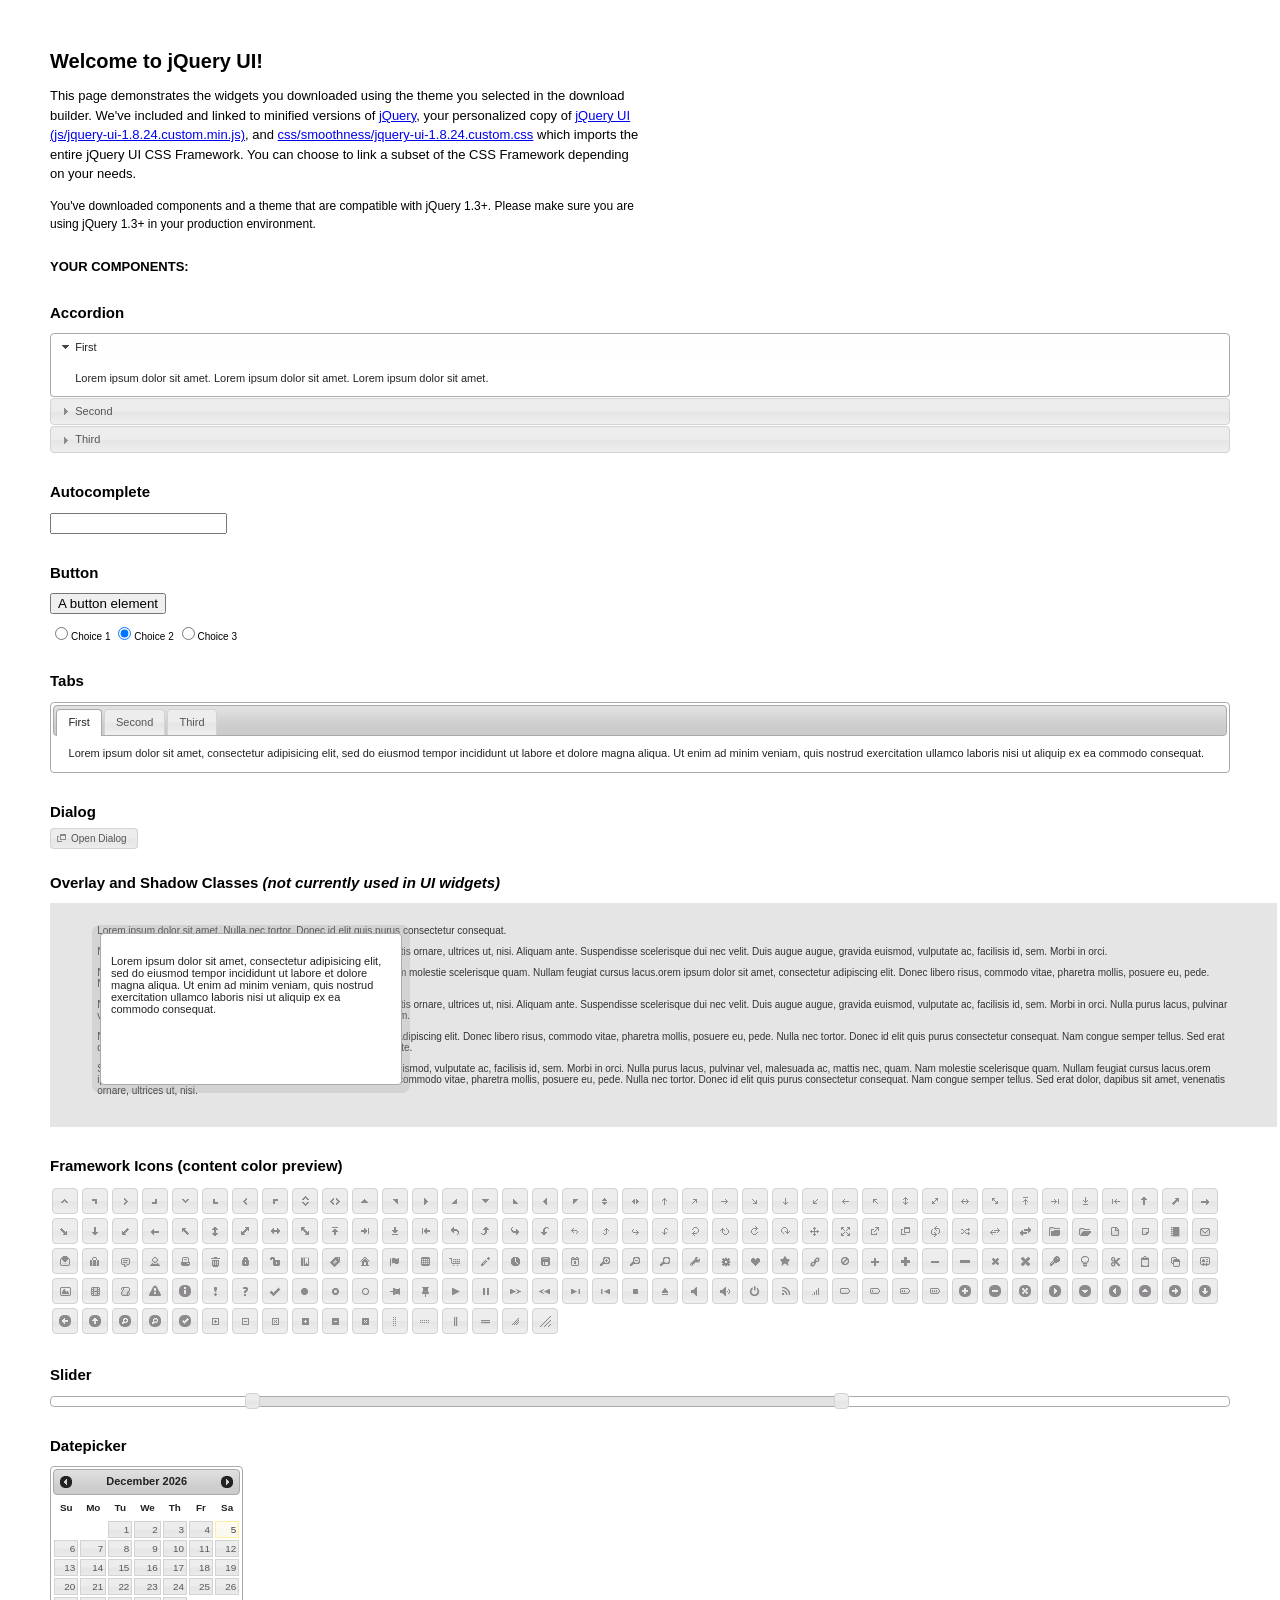
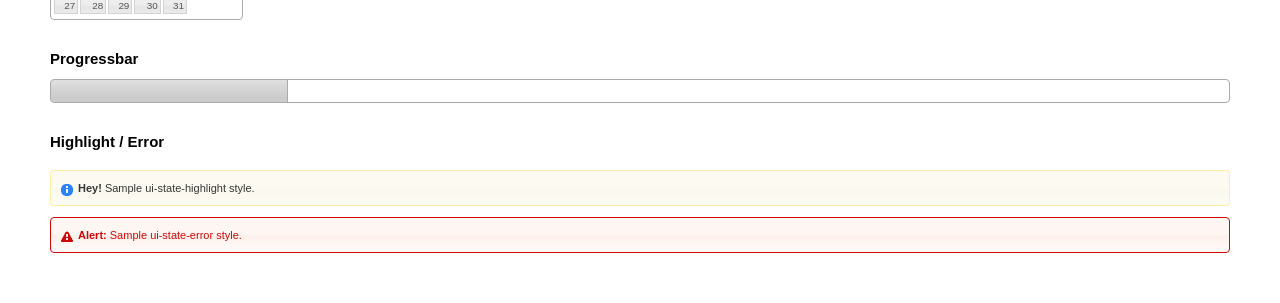
<file: public/libs/jquery-ui-1.8.24/index.html>
<!DOCTYPE html>
<html>
	<head>
		<meta http-equiv="Content-Type" content="text/html; charset=iso-8859-1" />
		<title>jQuery UI Example Page</title>
		<link type="text/css" href="css/smoothness/jquery-ui-1.8.24.custom.css" rel="stylesheet" />
		<script type="text/javascript" src="js/jquery-1.8.2.min.js"></script>
		<script type="text/javascript" src="js/jquery-ui-1.8.24.custom.min.js"></script>
		<script type="text/javascript">
			$(function(){

				// Accordion
				$("#accordion").accordion({ header: "h3" });

				// Tabs
				$('#tabs').tabs();

				// Dialog
				$('#dialog').dialog({
					autoOpen: false,
					width: 600,
					buttons: {
						"Ok": function() {
							$(this).dialog("close");
						},
						"Cancel": function() {
							$(this).dialog("close");
						}
					}
				});

				// Dialog Link
				$('#dialog_link').click(function(){
					$('#dialog').dialog('open');
					return false;
				});

				// Datepicker
				$('#datepicker').datepicker({
					inline: true
				});

				// Slider
				$('#slider').slider({
					range: true,
					values: [17, 67]
				});

				// Progressbar
				$("#progressbar").progressbar({
					value: 20
				});

				//hover states on the static widgets
				$('#dialog_link, ul#icons li').hover(
					function() { $(this).addClass('ui-state-hover'); },
					function() { $(this).removeClass('ui-state-hover'); }
				);

			});
		</script>
		<style type="text/css">
			/*demo page css*/
			body{ font: 62.5% "Trebuchet MS", sans-serif; margin: 50px;}
			.demoHeaders { margin-top: 2em; }
			#dialog_link {padding: .4em 1em .4em 20px;text-decoration: none;position: relative;}
			#dialog_link span.ui-icon {margin: 0 5px 0 0;position: absolute;left: .2em;top: 50%;margin-top: -8px;}
			ul#icons {margin: 0; padding: 0;}
			ul#icons li {margin: 2px; position: relative; padding: 4px 0; cursor: pointer; float: left;  list-style: none;}
			ul#icons span.ui-icon {float: left; margin: 0 4px;}
		</style>
	</head>
	<body>
	<h1>Welcome to jQuery UI!</h1>
	<p style="font-size: 1.3em; line-height: 1.5; margin: 1em 0; width: 50%;">This page demonstrates the widgets you downloaded using the theme you selected in the download builder. We've included and linked to minified versions of <a href="js/jquery-1.8.2.min.js">jQuery</a>, your personalized copy of <a href="js/jquery-ui-1.8.24.custom.min.js">jQuery UI (js/jquery-ui-1.8.24.custom.min.js)</a>, and <a href="css/smoothness/jquery-ui-1.8.24.custom.css">css/smoothness/jquery-ui-1.8.24.custom.css</a> which imports the entire jQuery UI CSS Framework. You can choose to link a subset of the CSS Framework depending on your needs. </p>
	<p style="font-size: 1.2em; line-height: 1.5; margin: 1em 0; width: 50%;">You've downloaded components and a theme that are compatible with jQuery 1.3+. Please make sure you are using jQuery 1.3+ in your production environment.</p>

	<p style="font-weight: bold; margin: 2em 0 1em; font-size: 1.3em;">YOUR COMPONENTS:</p>

		<!-- Accordion -->
		<h2 class="demoHeaders">Accordion</h2>
		<div id="accordion">
			<div>
				<h3><a href="#">First</a></h3>
				<div>Lorem ipsum dolor sit amet. Lorem ipsum dolor sit amet. Lorem ipsum dolor sit amet.</div>
			</div>
			<div>
				<h3><a href="#">Second</a></h3>
				<div>Phasellus mattis tincidunt nibh.</div>
			</div>
			<div>
				<h3><a href="#">Third</a></h3>
				<div>Nam dui erat, auctor a, dignissim quis.</div>
			</div>
		</div>

		<!-- Autocomplete -->
		<h2 class="demoHeaders">Autocomplete</h2>
		<div>
			<input id="autocomplete" style="z-index: 100; position: relative" title="type &quot;a&quot;" />
		</div>

		<!-- Button -->
		<h2 class="demoHeaders">Button</h2>
		<button id="button">A button element</button>
		<form style="margin-top: 1em;">
			<div id="radioset">
				<input type="radio" id="radio1" name="radio" /><label for="radio1">Choice 1</label>
				<input type="radio" id="radio2" name="radio" checked="checked" /><label for="radio2">Choice 2</label>
				<input type="radio" id="radio3" name="radio" /><label for="radio3">Choice 3</label>
			</div>
		</form>


		<!-- Tabs -->
		<h2 class="demoHeaders">Tabs</h2>
		<div id="tabs">
			<ul>
				<li><a href="#tabs-1">First</a></li>
				<li><a href="#tabs-2">Second</a></li>
				<li><a href="#tabs-3">Third</a></li>
			</ul>
			<div id="tabs-1">Lorem ipsum dolor sit amet, consectetur adipisicing elit, sed do eiusmod tempor incididunt ut labore et dolore magna aliqua. Ut enim ad minim veniam, quis nostrud exercitation ullamco laboris nisi ut aliquip ex ea commodo consequat.</div>
			<div id="tabs-2">Phasellus mattis tincidunt nibh. Cras orci urna, blandit id, pretium vel, aliquet ornare, felis. Maecenas scelerisque sem non nisl. Fusce sed lorem in enim dictum bibendum.</div>
			<div id="tabs-3">Nam dui erat, auctor a, dignissim quis, sollicitudin eu, felis. Pellentesque nisi urna, interdum eget, sagittis et, consequat vestibulum, lacus. Mauris porttitor ullamcorper augue.</div>
		</div>

		<!-- Dialog NOTE: Dialog is not generated by UI in this demo so it can be visually styled in themeroller-->
		<h2 class="demoHeaders">Dialog</h2>
		<p><a href="#" id="dialog_link" class="ui-state-default ui-corner-all"><span class="ui-icon ui-icon-newwin"></span>Open Dialog</a></p>


		<h2 class="demoHeaders">Overlay and Shadow Classes <em>(not currently used in UI widgets)</em></h2>
		<div style="position: relative; width: 96%; height: 200px; padding:1% 4%; overflow:hidden;" class="fakewindowcontain">
			<p>Lorem ipsum dolor sit amet,  Nulla nec tortor. Donec id elit quis purus consectetur consequat. </p><p>Nam congue semper tellus. Sed erat dolor, dapibus sit amet, venenatis ornare, ultrices ut, nisi. Aliquam ante. Suspendisse scelerisque dui nec velit. Duis augue augue, gravida euismod, vulputate ac, facilisis id, sem. Morbi in orci. </p><p>Nulla purus lacus, pulvinar vel, malesuada ac, mattis nec, quam. Nam molestie scelerisque quam. Nullam feugiat cursus lacus.orem ipsum dolor sit amet, consectetur adipiscing elit. Donec libero risus, commodo vitae, pharetra mollis, posuere eu, pede. Nulla nec tortor. Donec id elit quis purus consectetur consequat. </p><p>Nam congue semper tellus. Sed erat dolor, dapibus sit amet, venenatis ornare, ultrices ut, nisi. Aliquam ante. Suspendisse scelerisque dui nec velit. Duis augue augue, gravida euismod, vulputate ac, facilisis id, sem. Morbi in orci. Nulla purus lacus, pulvinar vel, malesuada ac, mattis nec, quam. Nam molestie scelerisque quam. </p><p>Nullam feugiat cursus lacus.orem ipsum dolor sit amet, consectetur adipiscing elit. Donec libero risus, commodo vitae, pharetra mollis, posuere eu, pede. Nulla nec tortor. Donec id elit quis purus consectetur consequat. Nam congue semper tellus. Sed erat dolor, dapibus sit amet, venenatis ornare, ultrices ut, nisi. Aliquam ante. </p><p>Suspendisse scelerisque dui nec velit. Duis augue augue, gravida euismod, vulputate ac, facilisis id, sem. Morbi in orci. Nulla purus lacus, pulvinar vel, malesuada ac, mattis nec, quam. Nam molestie scelerisque quam. Nullam feugiat cursus lacus.orem ipsum dolor sit amet, consectetur adipiscing elit. Donec libero risus, commodo vitae, pharetra mollis, posuere eu, pede. Nulla nec tortor. Donec id elit quis purus consectetur consequat. Nam congue semper tellus. Sed erat dolor, dapibus sit amet, venenatis ornare, ultrices ut, nisi. </p>

			<!-- ui-dialog -->
			<div class="ui-overlay"><div class="ui-widget-overlay"></div><div class="ui-widget-shadow ui-corner-all" style="width: 302px; height: 152px; position: absolute; left: 50px; top: 30px;"></div></div>
			<div style="position: absolute; width: 280px; height: 130px;left: 50px; top: 30px; padding: 10px;" class="ui-widget ui-widget-content ui-corner-all">
				<div class="ui-dialog-content ui-widget-content" style="background: none; border: 0;">
					<p>Lorem ipsum dolor sit amet, consectetur adipisicing elit, sed do eiusmod tempor incididunt ut labore et dolore magna aliqua. Ut enim ad minim veniam, quis nostrud exercitation ullamco laboris nisi ut aliquip ex ea commodo consequat.</p>
				</div>
			</div>

		</div>


		<!-- ui-dialog -->
		<div id="dialog" title="Dialog Title">
			<p>Lorem ipsum dolor sit amet, consectetur adipisicing elit, sed do eiusmod tempor incididunt ut labore et dolore magna aliqua. Ut enim ad minim veniam, quis nostrud exercitation ullamco laboris nisi ut aliquip ex ea commodo consequat.</p>
		</div>


		<h2 class="demoHeaders">Framework Icons (content color preview)</h2>
		<ul id="icons" class="ui-widget ui-helper-clearfix">

		<li class="ui-state-default ui-corner-all" title=".ui-icon-carat-1-n"><span class="ui-icon ui-icon-carat-1-n"></span></li>
		<li class="ui-state-default ui-corner-all" title=".ui-icon-carat-1-ne"><span class="ui-icon ui-icon-carat-1-ne"></span></li>
		<li class="ui-state-default ui-corner-all" title=".ui-icon-carat-1-e"><span class="ui-icon ui-icon-carat-1-e"></span></li>

		<li class="ui-state-default ui-corner-all" title=".ui-icon-carat-1-se"><span class="ui-icon ui-icon-carat-1-se"></span></li>
		<li class="ui-state-default ui-corner-all" title=".ui-icon-carat-1-s"><span class="ui-icon ui-icon-carat-1-s"></span></li>
		<li class="ui-state-default ui-corner-all" title=".ui-icon-carat-1-sw"><span class="ui-icon ui-icon-carat-1-sw"></span></li>
		<li class="ui-state-default ui-corner-all" title=".ui-icon-carat-1-w"><span class="ui-icon ui-icon-carat-1-w"></span></li>
		<li class="ui-state-default ui-corner-all" title=".ui-icon-carat-1-nw"><span class="ui-icon ui-icon-carat-1-nw"></span></li>
		<li class="ui-state-default ui-corner-all" title=".ui-icon-carat-2-n-s"><span class="ui-icon ui-icon-carat-2-n-s"></span></li>
		<li class="ui-state-default ui-corner-all" title=".ui-icon-carat-2-e-w"><span class="ui-icon ui-icon-carat-2-e-w"></span></li>
		<li class="ui-state-default ui-corner-all" title=".ui-icon-triangle-1-n"><span class="ui-icon ui-icon-triangle-1-n"></span></li>
		<li class="ui-state-default ui-corner-all" title=".ui-icon-triangle-1-ne"><span class="ui-icon ui-icon-triangle-1-ne"></span></li>

		<li class="ui-state-default ui-corner-all" title=".ui-icon-triangle-1-e"><span class="ui-icon ui-icon-triangle-1-e"></span></li>
		<li class="ui-state-default ui-corner-all" title=".ui-icon-triangle-1-se"><span class="ui-icon ui-icon-triangle-1-se"></span></li>
		<li class="ui-state-default ui-corner-all" title=".ui-icon-triangle-1-s"><span class="ui-icon ui-icon-triangle-1-s"></span></li>
		<li class="ui-state-default ui-corner-all" title=".ui-icon-triangle-1-sw"><span class="ui-icon ui-icon-triangle-1-sw"></span></li>
		<li class="ui-state-default ui-corner-all" title=".ui-icon-triangle-1-w"><span class="ui-icon ui-icon-triangle-1-w"></span></li>
		<li class="ui-state-default ui-corner-all" title=".ui-icon-triangle-1-nw"><span class="ui-icon ui-icon-triangle-1-nw"></span></li>
		<li class="ui-state-default ui-corner-all" title=".ui-icon-triangle-2-n-s"><span class="ui-icon ui-icon-triangle-2-n-s"></span></li>
		<li class="ui-state-default ui-corner-all" title=".ui-icon-triangle-2-e-w"><span class="ui-icon ui-icon-triangle-2-e-w"></span></li>
		<li class="ui-state-default ui-corner-all" title=".ui-icon-arrow-1-n"><span class="ui-icon ui-icon-arrow-1-n"></span></li>

		<li class="ui-state-default ui-corner-all" title=".ui-icon-arrow-1-ne"><span class="ui-icon ui-icon-arrow-1-ne"></span></li>
		<li class="ui-state-default ui-corner-all" title=".ui-icon-arrow-1-e"><span class="ui-icon ui-icon-arrow-1-e"></span></li>
		<li class="ui-state-default ui-corner-all" title=".ui-icon-arrow-1-se"><span class="ui-icon ui-icon-arrow-1-se"></span></li>
		<li class="ui-state-default ui-corner-all" title=".ui-icon-arrow-1-s"><span class="ui-icon ui-icon-arrow-1-s"></span></li>
		<li class="ui-state-default ui-corner-all" title=".ui-icon-arrow-1-sw"><span class="ui-icon ui-icon-arrow-1-sw"></span></li>
		<li class="ui-state-default ui-corner-all" title=".ui-icon-arrow-1-w"><span class="ui-icon ui-icon-arrow-1-w"></span></li>
		<li class="ui-state-default ui-corner-all" title=".ui-icon-arrow-1-nw"><span class="ui-icon ui-icon-arrow-1-nw"></span></li>
		<li class="ui-state-default ui-corner-all" title=".ui-icon-arrow-2-n-s"><span class="ui-icon ui-icon-arrow-2-n-s"></span></li>
		<li class="ui-state-default ui-corner-all" title=".ui-icon-arrow-2-ne-sw"><span class="ui-icon ui-icon-arrow-2-ne-sw"></span></li>

		<li class="ui-state-default ui-corner-all" title=".ui-icon-arrow-2-e-w"><span class="ui-icon ui-icon-arrow-2-e-w"></span></li>
		<li class="ui-state-default ui-corner-all" title=".ui-icon-arrow-2-se-nw"><span class="ui-icon ui-icon-arrow-2-se-nw"></span></li>
		<li class="ui-state-default ui-corner-all" title=".ui-icon-arrowstop-1-n"><span class="ui-icon ui-icon-arrowstop-1-n"></span></li>
		<li class="ui-state-default ui-corner-all" title=".ui-icon-arrowstop-1-e"><span class="ui-icon ui-icon-arrowstop-1-e"></span></li>
		<li class="ui-state-default ui-corner-all" title=".ui-icon-arrowstop-1-s"><span class="ui-icon ui-icon-arrowstop-1-s"></span></li>
		<li class="ui-state-default ui-corner-all" title=".ui-icon-arrowstop-1-w"><span class="ui-icon ui-icon-arrowstop-1-w"></span></li>
		<li class="ui-state-default ui-corner-all" title=".ui-icon-arrowthick-1-n"><span class="ui-icon ui-icon-arrowthick-1-n"></span></li>
		<li class="ui-state-default ui-corner-all" title=".ui-icon-arrowthick-1-ne"><span class="ui-icon ui-icon-arrowthick-1-ne"></span></li>
		<li class="ui-state-default ui-corner-all" title=".ui-icon-arrowthick-1-e"><span class="ui-icon ui-icon-arrowthick-1-e"></span></li>

		<li class="ui-state-default ui-corner-all" title=".ui-icon-arrowthick-1-se"><span class="ui-icon ui-icon-arrowthick-1-se"></span></li>
		<li class="ui-state-default ui-corner-all" title=".ui-icon-arrowthick-1-s"><span class="ui-icon ui-icon-arrowthick-1-s"></span></li>
		<li class="ui-state-default ui-corner-all" title=".ui-icon-arrowthick-1-sw"><span class="ui-icon ui-icon-arrowthick-1-sw"></span></li>
		<li class="ui-state-default ui-corner-all" title=".ui-icon-arrowthick-1-w"><span class="ui-icon ui-icon-arrowthick-1-w"></span></li>
		<li class="ui-state-default ui-corner-all" title=".ui-icon-arrowthick-1-nw"><span class="ui-icon ui-icon-arrowthick-1-nw"></span></li>
		<li class="ui-state-default ui-corner-all" title=".ui-icon-arrowthick-2-n-s"><span class="ui-icon ui-icon-arrowthick-2-n-s"></span></li>
		<li class="ui-state-default ui-corner-all" title=".ui-icon-arrowthick-2-ne-sw"><span class="ui-icon ui-icon-arrowthick-2-ne-sw"></span></li>
		<li class="ui-state-default ui-corner-all" title=".ui-icon-arrowthick-2-e-w"><span class="ui-icon ui-icon-arrowthick-2-e-w"></span></li>
		<li class="ui-state-default ui-corner-all" title=".ui-icon-arrowthick-2-se-nw"><span class="ui-icon ui-icon-arrowthick-2-se-nw"></span></li>

		<li class="ui-state-default ui-corner-all" title=".ui-icon-arrowthickstop-1-n"><span class="ui-icon ui-icon-arrowthickstop-1-n"></span></li>
		<li class="ui-state-default ui-corner-all" title=".ui-icon-arrowthickstop-1-e"><span class="ui-icon ui-icon-arrowthickstop-1-e"></span></li>
		<li class="ui-state-default ui-corner-all" title=".ui-icon-arrowthickstop-1-s"><span class="ui-icon ui-icon-arrowthickstop-1-s"></span></li>
		<li class="ui-state-default ui-corner-all" title=".ui-icon-arrowthickstop-1-w"><span class="ui-icon ui-icon-arrowthickstop-1-w"></span></li>
		<li class="ui-state-default ui-corner-all" title=".ui-icon-arrowreturnthick-1-w"><span class="ui-icon ui-icon-arrowreturnthick-1-w"></span></li>
		<li class="ui-state-default ui-corner-all" title=".ui-icon-arrowreturnthick-1-n"><span class="ui-icon ui-icon-arrowreturnthick-1-n"></span></li>
		<li class="ui-state-default ui-corner-all" title=".ui-icon-arrowreturnthick-1-e"><span class="ui-icon ui-icon-arrowreturnthick-1-e"></span></li>
		<li class="ui-state-default ui-corner-all" title=".ui-icon-arrowreturnthick-1-s"><span class="ui-icon ui-icon-arrowreturnthick-1-s"></span></li>
		<li class="ui-state-default ui-corner-all" title=".ui-icon-arrowreturn-1-w"><span class="ui-icon ui-icon-arrowreturn-1-w"></span></li>

		<li class="ui-state-default ui-corner-all" title=".ui-icon-arrowreturn-1-n"><span class="ui-icon ui-icon-arrowreturn-1-n"></span></li>
		<li class="ui-state-default ui-corner-all" title=".ui-icon-arrowreturn-1-e"><span class="ui-icon ui-icon-arrowreturn-1-e"></span></li>
		<li class="ui-state-default ui-corner-all" title=".ui-icon-arrowreturn-1-s"><span class="ui-icon ui-icon-arrowreturn-1-s"></span></li>
		<li class="ui-state-default ui-corner-all" title=".ui-icon-arrowrefresh-1-w"><span class="ui-icon ui-icon-arrowrefresh-1-w"></span></li>
		<li class="ui-state-default ui-corner-all" title=".ui-icon-arrowrefresh-1-n"><span class="ui-icon ui-icon-arrowrefresh-1-n"></span></li>
		<li class="ui-state-default ui-corner-all" title=".ui-icon-arrowrefresh-1-e"><span class="ui-icon ui-icon-arrowrefresh-1-e"></span></li>
		<li class="ui-state-default ui-corner-all" title=".ui-icon-arrowrefresh-1-s"><span class="ui-icon ui-icon-arrowrefresh-1-s"></span></li>
		<li class="ui-state-default ui-corner-all" title=".ui-icon-arrow-4"><span class="ui-icon ui-icon-arrow-4"></span></li>
		<li class="ui-state-default ui-corner-all" title=".ui-icon-arrow-4-diag"><span class="ui-icon ui-icon-arrow-4-diag"></span></li>

		<li class="ui-state-default ui-corner-all" title=".ui-icon-extlink"><span class="ui-icon ui-icon-extlink"></span></li>
		<li class="ui-state-default ui-corner-all" title=".ui-icon-newwin"><span class="ui-icon ui-icon-newwin"></span></li>
		<li class="ui-state-default ui-corner-all" title=".ui-icon-refresh"><span class="ui-icon ui-icon-refresh"></span></li>
		<li class="ui-state-default ui-corner-all" title=".ui-icon-shuffle"><span class="ui-icon ui-icon-shuffle"></span></li>
		<li class="ui-state-default ui-corner-all" title=".ui-icon-transfer-e-w"><span class="ui-icon ui-icon-transfer-e-w"></span></li>
		<li class="ui-state-default ui-corner-all" title=".ui-icon-transferthick-e-w"><span class="ui-icon ui-icon-transferthick-e-w"></span></li>
		<li class="ui-state-default ui-corner-all" title=".ui-icon-folder-collapsed"><span class="ui-icon ui-icon-folder-collapsed"></span></li>
		<li class="ui-state-default ui-corner-all" title=".ui-icon-folder-open"><span class="ui-icon ui-icon-folder-open"></span></li>
		<li class="ui-state-default ui-corner-all" title=".ui-icon-document"><span class="ui-icon ui-icon-document"></span></li>

		<li class="ui-state-default ui-corner-all" title=".ui-icon-document-b"><span class="ui-icon ui-icon-document-b"></span></li>
		<li class="ui-state-default ui-corner-all" title=".ui-icon-note"><span class="ui-icon ui-icon-note"></span></li>
		<li class="ui-state-default ui-corner-all" title=".ui-icon-mail-closed"><span class="ui-icon ui-icon-mail-closed"></span></li>
		<li class="ui-state-default ui-corner-all" title=".ui-icon-mail-open"><span class="ui-icon ui-icon-mail-open"></span></li>
		<li class="ui-state-default ui-corner-all" title=".ui-icon-suitcase"><span class="ui-icon ui-icon-suitcase"></span></li>
		<li class="ui-state-default ui-corner-all" title=".ui-icon-comment"><span class="ui-icon ui-icon-comment"></span></li>
		<li class="ui-state-default ui-corner-all" title=".ui-icon-person"><span class="ui-icon ui-icon-person"></span></li>
		<li class="ui-state-default ui-corner-all" title=".ui-icon-print"><span class="ui-icon ui-icon-print"></span></li>
		<li class="ui-state-default ui-corner-all" title=".ui-icon-trash"><span class="ui-icon ui-icon-trash"></span></li>

		<li class="ui-state-default ui-corner-all" title=".ui-icon-locked"><span class="ui-icon ui-icon-locked"></span></li>
		<li class="ui-state-default ui-corner-all" title=".ui-icon-unlocked"><span class="ui-icon ui-icon-unlocked"></span></li>
		<li class="ui-state-default ui-corner-all" title=".ui-icon-bookmark"><span class="ui-icon ui-icon-bookmark"></span></li>
		<li class="ui-state-default ui-corner-all" title=".ui-icon-tag"><span class="ui-icon ui-icon-tag"></span></li>
		<li class="ui-state-default ui-corner-all" title=".ui-icon-home"><span class="ui-icon ui-icon-home"></span></li>
		<li class="ui-state-default ui-corner-all" title=".ui-icon-flag"><span class="ui-icon ui-icon-flag"></span></li>
		<li class="ui-state-default ui-corner-all" title=".ui-icon-calculator"><span class="ui-icon ui-icon-calculator"></span></li>
		<li class="ui-state-default ui-corner-all" title=".ui-icon-cart"><span class="ui-icon ui-icon-cart"></span></li>
		<li class="ui-state-default ui-corner-all" title=".ui-icon-pencil"><span class="ui-icon ui-icon-pencil"></span></li>

		<li class="ui-state-default ui-corner-all" title=".ui-icon-clock"><span class="ui-icon ui-icon-clock"></span></li>
		<li class="ui-state-default ui-corner-all" title=".ui-icon-disk"><span class="ui-icon ui-icon-disk"></span></li>
		<li class="ui-state-default ui-corner-all" title=".ui-icon-calendar"><span class="ui-icon ui-icon-calendar"></span></li>
		<li class="ui-state-default ui-corner-all" title=".ui-icon-zoomin"><span class="ui-icon ui-icon-zoomin"></span></li>
		<li class="ui-state-default ui-corner-all" title=".ui-icon-zoomout"><span class="ui-icon ui-icon-zoomout"></span></li>
		<li class="ui-state-default ui-corner-all" title=".ui-icon-search"><span class="ui-icon ui-icon-search"></span></li>
		<li class="ui-state-default ui-corner-all" title=".ui-icon-wrench"><span class="ui-icon ui-icon-wrench"></span></li>
		<li class="ui-state-default ui-corner-all" title=".ui-icon-gear"><span class="ui-icon ui-icon-gear"></span></li>
		<li class="ui-state-default ui-corner-all" title=".ui-icon-heart"><span class="ui-icon ui-icon-heart"></span></li>

		<li class="ui-state-default ui-corner-all" title=".ui-icon-star"><span class="ui-icon ui-icon-star"></span></li>
		<li class="ui-state-default ui-corner-all" title=".ui-icon-link"><span class="ui-icon ui-icon-link"></span></li>
		<li class="ui-state-default ui-corner-all" title=".ui-icon-cancel"><span class="ui-icon ui-icon-cancel"></span></li>
		<li class="ui-state-default ui-corner-all" title=".ui-icon-plus"><span class="ui-icon ui-icon-plus"></span></li>
		<li class="ui-state-default ui-corner-all" title=".ui-icon-plusthick"><span class="ui-icon ui-icon-plusthick"></span></li>
		<li class="ui-state-default ui-corner-all" title=".ui-icon-minus"><span class="ui-icon ui-icon-minus"></span></li>
		<li class="ui-state-default ui-corner-all" title=".ui-icon-minusthick"><span class="ui-icon ui-icon-minusthick"></span></li>
		<li class="ui-state-default ui-corner-all" title=".ui-icon-close"><span class="ui-icon ui-icon-close"></span></li>
		<li class="ui-state-default ui-corner-all" title=".ui-icon-closethick"><span class="ui-icon ui-icon-closethick"></span></li>

		<li class="ui-state-default ui-corner-all" title=".ui-icon-key"><span class="ui-icon ui-icon-key"></span></li>
		<li class="ui-state-default ui-corner-all" title=".ui-icon-lightbulb"><span class="ui-icon ui-icon-lightbulb"></span></li>
		<li class="ui-state-default ui-corner-all" title=".ui-icon-scissors"><span class="ui-icon ui-icon-scissors"></span></li>
		<li class="ui-state-default ui-corner-all" title=".ui-icon-clipboard"><span class="ui-icon ui-icon-clipboard"></span></li>
		<li class="ui-state-default ui-corner-all" title=".ui-icon-copy"><span class="ui-icon ui-icon-copy"></span></li>
		<li class="ui-state-default ui-corner-all" title=".ui-icon-contact"><span class="ui-icon ui-icon-contact"></span></li>
		<li class="ui-state-default ui-corner-all" title=".ui-icon-image"><span class="ui-icon ui-icon-image"></span></li>
		<li class="ui-state-default ui-corner-all" title=".ui-icon-video"><span class="ui-icon ui-icon-video"></span></li>
		<li class="ui-state-default ui-corner-all" title=".ui-icon-script"><span class="ui-icon ui-icon-script"></span></li>
		<li class="ui-state-default ui-corner-all" title=".ui-icon-alert"><span class="ui-icon ui-icon-alert"></span></li>

		<li class="ui-state-default ui-corner-all" title=".ui-icon-info"><span class="ui-icon ui-icon-info"></span></li>
		<li class="ui-state-default ui-corner-all" title=".ui-icon-notice"><span class="ui-icon ui-icon-notice"></span></li>
		<li class="ui-state-default ui-corner-all" title=".ui-icon-help"><span class="ui-icon ui-icon-help"></span></li>
		<li class="ui-state-default ui-corner-all" title=".ui-icon-check"><span class="ui-icon ui-icon-check"></span></li>
		<li class="ui-state-default ui-corner-all" title=".ui-icon-bullet"><span class="ui-icon ui-icon-bullet"></span></li>
		<li class="ui-state-default ui-corner-all" title=".ui-icon-radio-off"><span class="ui-icon ui-icon-radio-off"></span></li>
		<li class="ui-state-default ui-corner-all" title=".ui-icon-radio-on"><span class="ui-icon ui-icon-radio-on"></span></li>
		<li class="ui-state-default ui-corner-all" title=".ui-icon-pin-w"><span class="ui-icon ui-icon-pin-w"></span></li>
		<li class="ui-state-default ui-corner-all" title=".ui-icon-pin-s"><span class="ui-icon ui-icon-pin-s"></span></li>
		<li class="ui-state-default ui-corner-all" title=".ui-icon-play"><span class="ui-icon ui-icon-play"></span></li>
		<li class="ui-state-default ui-corner-all" title=".ui-icon-pause"><span class="ui-icon ui-icon-pause"></span></li>

		<li class="ui-state-default ui-corner-all" title=".ui-icon-seek-next"><span class="ui-icon ui-icon-seek-next"></span></li>
		<li class="ui-state-default ui-corner-all" title=".ui-icon-seek-prev"><span class="ui-icon ui-icon-seek-prev"></span></li>
		<li class="ui-state-default ui-corner-all" title=".ui-icon-seek-end"><span class="ui-icon ui-icon-seek-end"></span></li>
		<li class="ui-state-default ui-corner-all" title=".ui-icon-seek-first"><span class="ui-icon ui-icon-seek-first"></span></li>
		<li class="ui-state-default ui-corner-all" title=".ui-icon-stop"><span class="ui-icon ui-icon-stop"></span></li>
		<li class="ui-state-default ui-corner-all" title=".ui-icon-eject"><span class="ui-icon ui-icon-eject"></span></li>
		<li class="ui-state-default ui-corner-all" title=".ui-icon-volume-off"><span class="ui-icon ui-icon-volume-off"></span></li>
		<li class="ui-state-default ui-corner-all" title=".ui-icon-volume-on"><span class="ui-icon ui-icon-volume-on"></span></li>
		<li class="ui-state-default ui-corner-all" title=".ui-icon-power"><span class="ui-icon ui-icon-power"></span></li>

		<li class="ui-state-default ui-corner-all" title=".ui-icon-signal-diag"><span class="ui-icon ui-icon-signal-diag"></span></li>
		<li class="ui-state-default ui-corner-all" title=".ui-icon-signal"><span class="ui-icon ui-icon-signal"></span></li>
		<li class="ui-state-default ui-corner-all" title=".ui-icon-battery-0"><span class="ui-icon ui-icon-battery-0"></span></li>
		<li class="ui-state-default ui-corner-all" title=".ui-icon-battery-1"><span class="ui-icon ui-icon-battery-1"></span></li>
		<li class="ui-state-default ui-corner-all" title=".ui-icon-battery-2"><span class="ui-icon ui-icon-battery-2"></span></li>
		<li class="ui-state-default ui-corner-all" title=".ui-icon-battery-3"><span class="ui-icon ui-icon-battery-3"></span></li>
		<li class="ui-state-default ui-corner-all" title=".ui-icon-circle-plus"><span class="ui-icon ui-icon-circle-plus"></span></li>
		<li class="ui-state-default ui-corner-all" title=".ui-icon-circle-minus"><span class="ui-icon ui-icon-circle-minus"></span></li>
		<li class="ui-state-default ui-corner-all" title=".ui-icon-circle-close"><span class="ui-icon ui-icon-circle-close"></span></li>

		<li class="ui-state-default ui-corner-all" title=".ui-icon-circle-triangle-e"><span class="ui-icon ui-icon-circle-triangle-e"></span></li>
		<li class="ui-state-default ui-corner-all" title=".ui-icon-circle-triangle-s"><span class="ui-icon ui-icon-circle-triangle-s"></span></li>
		<li class="ui-state-default ui-corner-all" title=".ui-icon-circle-triangle-w"><span class="ui-icon ui-icon-circle-triangle-w"></span></li>
		<li class="ui-state-default ui-corner-all" title=".ui-icon-circle-triangle-n"><span class="ui-icon ui-icon-circle-triangle-n"></span></li>
		<li class="ui-state-default ui-corner-all" title=".ui-icon-circle-arrow-e"><span class="ui-icon ui-icon-circle-arrow-e"></span></li>
		<li class="ui-state-default ui-corner-all" title=".ui-icon-circle-arrow-s"><span class="ui-icon ui-icon-circle-arrow-s"></span></li>
		<li class="ui-state-default ui-corner-all" title=".ui-icon-circle-arrow-w"><span class="ui-icon ui-icon-circle-arrow-w"></span></li>
		<li class="ui-state-default ui-corner-all" title=".ui-icon-circle-arrow-n"><span class="ui-icon ui-icon-circle-arrow-n"></span></li>
		<li class="ui-state-default ui-corner-all" title=".ui-icon-circle-zoomin"><span class="ui-icon ui-icon-circle-zoomin"></span></li>

		<li class="ui-state-default ui-corner-all" title=".ui-icon-circle-zoomout"><span class="ui-icon ui-icon-circle-zoomout"></span></li>
		<li class="ui-state-default ui-corner-all" title=".ui-icon-circle-check"><span class="ui-icon ui-icon-circle-check"></span></li>
		<li class="ui-state-default ui-corner-all" title=".ui-icon-circlesmall-plus"><span class="ui-icon ui-icon-circlesmall-plus"></span></li>
		<li class="ui-state-default ui-corner-all" title=".ui-icon-circlesmall-minus"><span class="ui-icon ui-icon-circlesmall-minus"></span></li>
		<li class="ui-state-default ui-corner-all" title=".ui-icon-circlesmall-close"><span class="ui-icon ui-icon-circlesmall-close"></span></li>
		<li class="ui-state-default ui-corner-all" title=".ui-icon-squaresmall-plus"><span class="ui-icon ui-icon-squaresmall-plus"></span></li>
		<li class="ui-state-default ui-corner-all" title=".ui-icon-squaresmall-minus"><span class="ui-icon ui-icon-squaresmall-minus"></span></li>
		<li class="ui-state-default ui-corner-all" title=".ui-icon-squaresmall-close"><span class="ui-icon ui-icon-squaresmall-close"></span></li>
		<li class="ui-state-default ui-corner-all" title=".ui-icon-grip-dotted-vertical"><span class="ui-icon ui-icon-grip-dotted-vertical"></span></li>

		<li class="ui-state-default ui-corner-all" title=".ui-icon-grip-dotted-horizontal"><span class="ui-icon ui-icon-grip-dotted-horizontal"></span></li>
		<li class="ui-state-default ui-corner-all" title=".ui-icon-grip-solid-vertical"><span class="ui-icon ui-icon-grip-solid-vertical"></span></li>
		<li class="ui-state-default ui-corner-all" title=".ui-icon-grip-solid-horizontal"><span class="ui-icon ui-icon-grip-solid-horizontal"></span></li>
		<li class="ui-state-default ui-corner-all" title=".ui-icon-gripsmall-diagonal-se"><span class="ui-icon ui-icon-gripsmall-diagonal-se"></span></li>
		<li class="ui-state-default ui-corner-all" title=".ui-icon-grip-diagonal-se"><span class="ui-icon ui-icon-grip-diagonal-se"></span></li>
		</ul>


		<!-- Slider -->
		<h2 class="demoHeaders">Slider</h2>
		<div id="slider"></div>

		<!-- Datepicker -->
		<h2 class="demoHeaders">Datepicker</h2>
		<div id="datepicker"></div>

		<!-- Progressbar -->
		<h2 class="demoHeaders">Progressbar</h2>
		<div id="progressbar"></div>

		<!-- Highlight / Error -->
		<h2 class="demoHeaders">Highlight / Error</h2>
		<div class="ui-widget">
			<div class="ui-state-highlight ui-corner-all" style="margin-top: 20px; padding: 0 .7em;">
				<p><span class="ui-icon ui-icon-info" style="float: left; margin-right: .3em;"></span>
				<strong>Hey!</strong> Sample ui-state-highlight style.</p>
			</div>
		</div>
		<br/>
		<div class="ui-widget">
			<div class="ui-state-error ui-corner-all" style="padding: 0 .7em;">
				<p><span class="ui-icon ui-icon-alert" style="float: left; margin-right: .3em;"></span>
				<strong>Alert:</strong> Sample ui-state-error style.</p>
			</div>
		</div>

	</body>
</html>
</file>
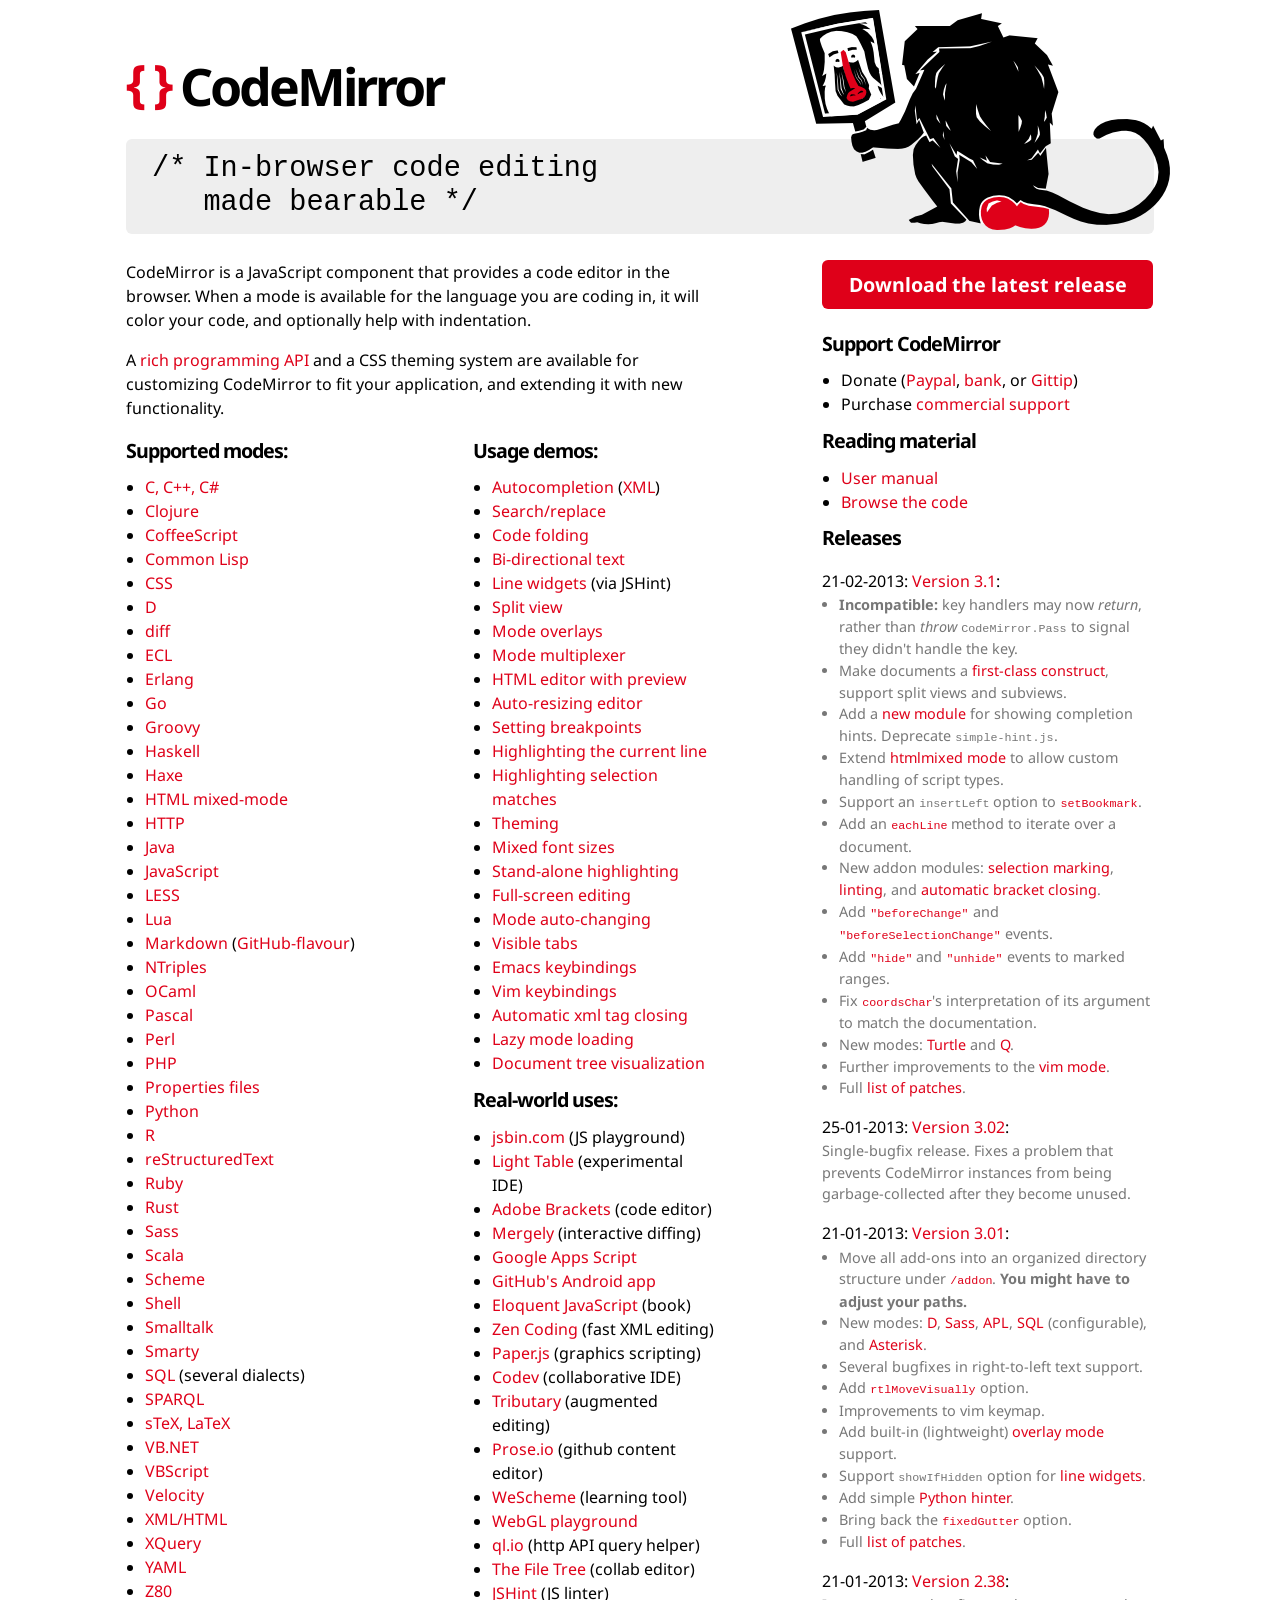
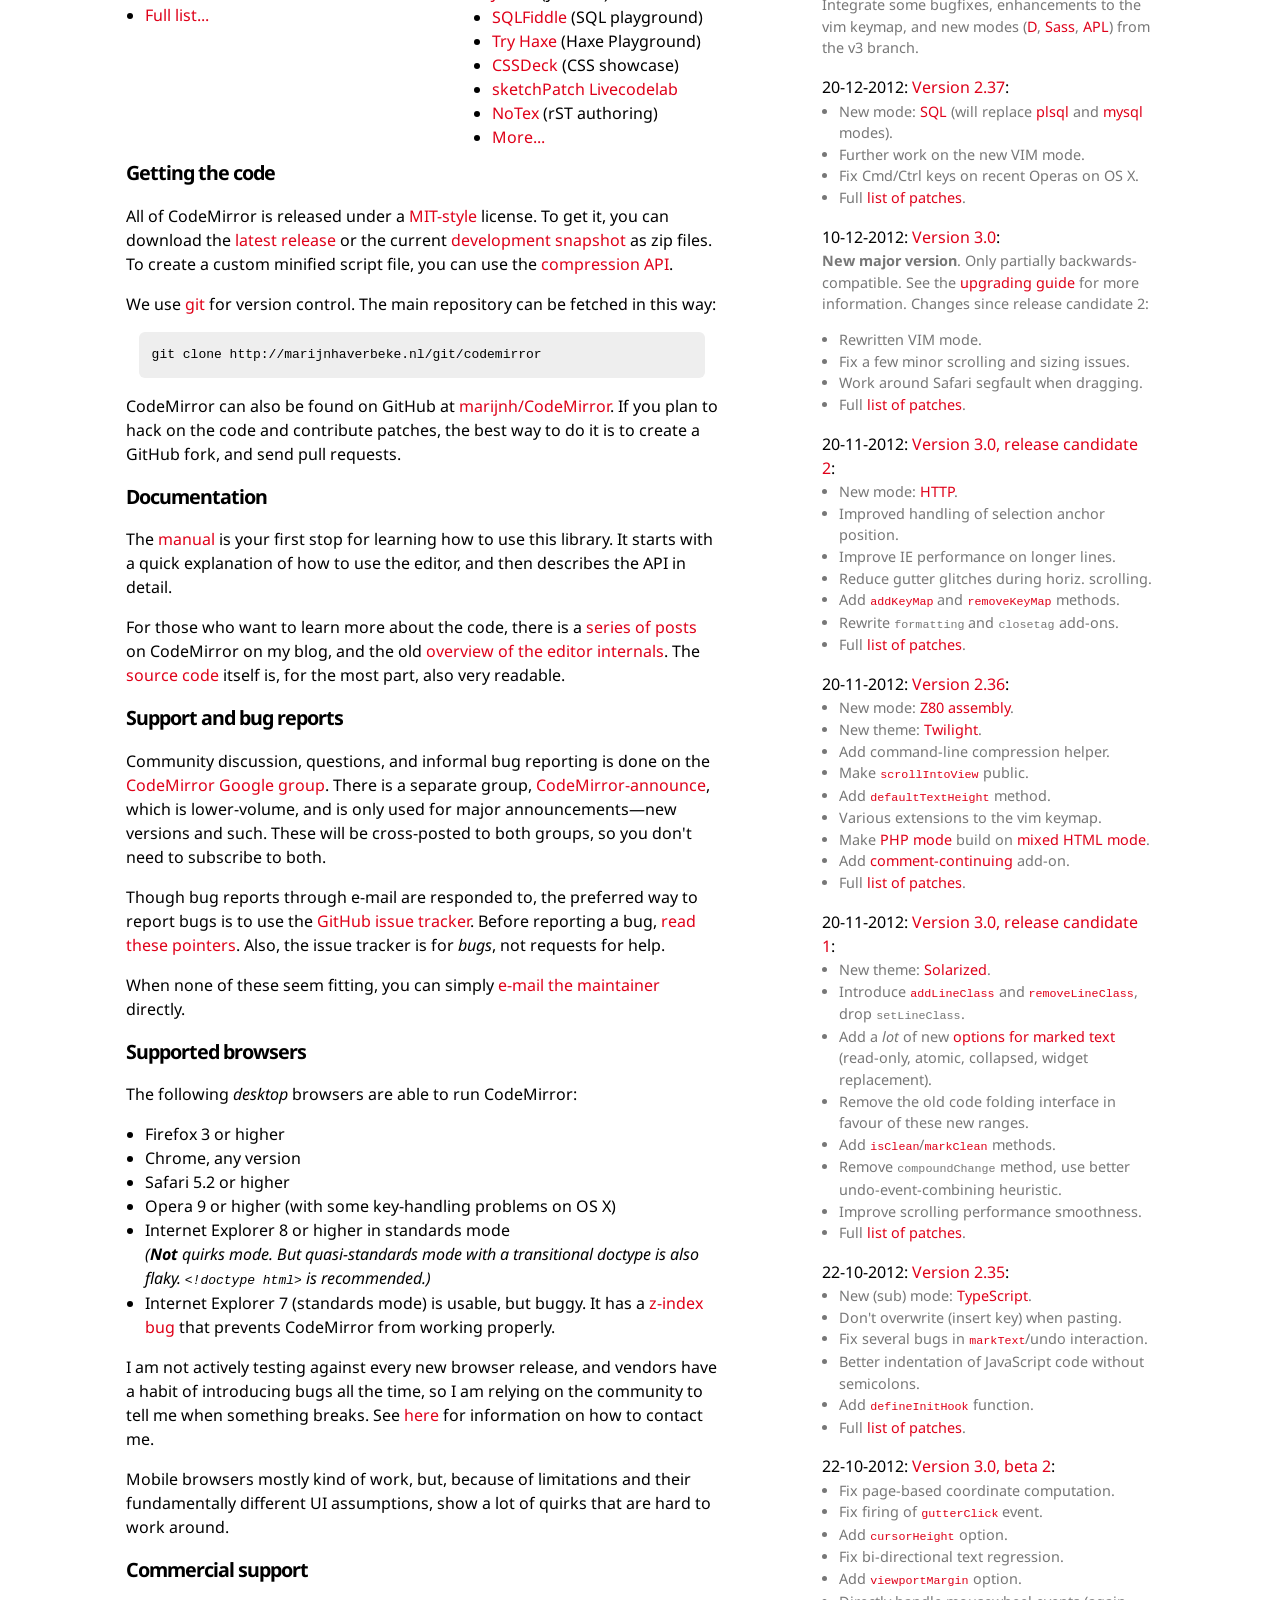
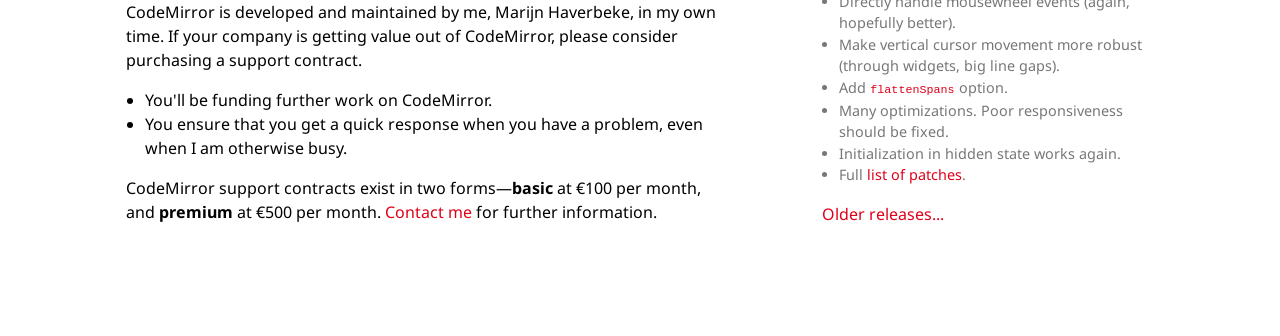
<file: public/libs/codemirror/3.1/index.html>
<!doctype html>
<html>
  <head>
    <meta charset="utf-8"/>
    <title>CodeMirror</title>
    <link rel="stylesheet" type="text/css" href="http://fonts.googleapis.com/css?family=Droid+Sans|Droid+Sans:bold"/>
    <link rel="stylesheet" type="text/css" href="doc/docs.css"/>
    <link rel="alternate" href="https://groups.google.com/group/codemirror-announce/feed/atom_v1_0_topics.xml" type="application/atom+xml"/>
  </head>
  <body>

<h1><span class="logo-braces">{ }</span> <a href="http://codemirror.net/">CodeMirror</a></h1>

<div class="grey">
<img src="doc/baboon.png" class="logo" alt="logo"/>
<pre>
/* In-browser code editing
   made bearable */
</pre>
</div>

<div class="clear"><div class="left blk">

  <p style="margin-top: 0">CodeMirror is a JavaScript component that
  provides a code editor in the browser. When a mode is available for
  the language you are coding in, it will color your code, and
  optionally help with indentation.</p>

  <p>A <a href="doc/manual.html">rich programming API</a> and a CSS
  theming system are available for customizing CodeMirror to fit your
  application, and extending it with new functionality.</p>

  <div class="clear"><div class="left1 blk">

    <h2 style="margin-top: 0">Supported modes:</h2>

    <ul>
      <li><a href="mode/clike/index.html">C, C++, C#</a></li>
      <li><a href="mode/clojure/index.html">Clojure</a></li>
      <li><a href="mode/coffeescript/index.html">CoffeeScript</a></li>
      <li><a href="mode/commonlisp/index.html">Common Lisp</a></li>
      <li><a href="mode/css/index.html">CSS</a></li>
      <li><a href="mode/d/index.html">D</a></li>
      <li><a href="mode/diff/index.html">diff</a></li>
      <li><a href="mode/ecl/index.html">ECL</a></li>
      <li><a href="mode/erlang/index.html">Erlang</a></li>
      <li><a href="mode/go/index.html">Go</a></li>
      <li><a href="mode/groovy/index.html">Groovy</a></li>
      <li><a href="mode/haskell/index.html">Haskell</a></li>
      <li><a href="mode/haxe/index.html">Haxe</a></li>
      <li><a href="mode/htmlmixed/index.html">HTML mixed-mode</a></li>
      <li><a href="mode/http/index.html">HTTP</a></li>
      <li><a href="mode/clike/index.html">Java</a></li>
      <li><a href="mode/javascript/index.html">JavaScript</a></li>
      <li><a href="mode/less/index.html">LESS</a></li>
      <li><a href="mode/lua/index.html">Lua</a></li>
      <li><a href="mode/markdown/index.html">Markdown</a> (<a href="mode/gfm/index.html">GitHub-flavour</a>)</li>
      <li><a href="mode/ntriples/index.html">NTriples</a></li>
      <li><a href="mode/ocaml/index.html">OCaml</a></li>
      <li><a href="mode/pascal/index.html">Pascal</a></li>
      <li><a href="mode/perl/index.html">Perl</a></li>
      <li><a href="mode/php/index.html">PHP</a></li>
      <li><a href="mode/properties/index.html">Properties files</a></li>
      <li><a href="mode/python/index.html">Python</a></li>
      <li><a href="mode/r/index.html">R</a></li>
      <li><a href="mode/rst/index.html">reStructuredText</a></li>
      <li><a href="mode/ruby/index.html">Ruby</a></li>
      <li><a href="mode/rust/index.html">Rust</a></li>
      <li><a href="mode/sass/index.html">Sass</a></li>
      <li><a href="mode/clike/scala.html">Scala</a></li>
      <li><a href="mode/scheme/index.html">Scheme</a></li>
      <li><a href="mode/shell/index.html">Shell</a></li>
      <li><a href="mode/smalltalk/index.html">Smalltalk</a></li>
      <li><a href="mode/smarty/index.html">Smarty</a></li>
      <li><a href="mode/sql/index.html">SQL</a> (several dialects)</li>
      <li><a href="mode/sparql/index.html">SPARQL</a></li>
      <li><a href="mode/stex/index.html">sTeX, LaTeX</a></li>
      <li><a href="mode/vb/index.html">VB.NET</a></li>
      <li><a href="mode/vbscript/index.html">VBScript</a></li>
      <li><a href="mode/velocity/index.html">Velocity</a></li>
      <li><a href="mode/xml/index.html">XML/HTML</a></li>
      <li><a href="mode/xquery/index.html">XQuery</a></li>
      <li><a href="mode/yaml/index.html">YAML</a></li>
      <li><a href="mode/z80/index.html">Z80</a></li>
      <li><a href="doc/modes.html">Full list...</a></li>
    </ul>

  </div><div class="left2 blk">

    <h2 style="margin-top: 0">Usage demos:</h2>

    <ul>
      <li><a href="demo/complete.html">Autocompletion</a> (<a href="demo/xmlcomplete.html">XML</a>)</li>
      <li><a href="demo/search.html">Search/replace</a></li>
      <li><a href="demo/folding.html">Code folding</a></li>
      <li><a href="demo/bidi.html">Bi-directional text</a></li>
      <li><a href="demo/widget.html">Line widgets</a> (via JSHint)</li>
      <li><a href="demo/buffers.html">Split view</a></li>
      <li><a href="demo/mustache.html">Mode overlays</a></li>
      <li><a href="demo/multiplex.html">Mode multiplexer</a></li>
      <li><a href="demo/preview.html">HTML editor with preview</a></li>
      <li><a href="demo/resize.html">Auto-resizing editor</a></li>
      <li><a href="demo/marker.html">Setting breakpoints</a></li>
      <li><a href="demo/activeline.html">Highlighting the current line</a></li>
      <li><a href="demo/matchhighlighter.html">Highlighting selection matches</a></li>
      <li><a href="demo/theme.html">Theming</a></li>
      <li><a href="demo/variableheight.html">Mixed font sizes</a></li>
      <li><a href="demo/runmode.html">Stand-alone highlighting</a></li>
      <li><a href="demo/fullscreen.html">Full-screen editing</a></li>
      <li><a href="demo/changemode.html">Mode auto-changing</a></li>
      <li><a href="demo/visibletabs.html">Visible tabs</a></li>
      <li><a href="demo/emacs.html">Emacs keybindings</a></li>
      <li><a href="demo/vim.html">Vim keybindings</a></li>
      <li><a href="demo/closetag.html">Automatic xml tag closing</a></li>
      <li><a href="demo/loadmode.html">Lazy mode loading</a></li>
      <li><a href="demo/btree.html">Document tree visualization</a></li>
    </ul>

    <h2>Real-world uses:</h2>

    <ul>
      <li><a href="http://jsbin.com">jsbin.com</a> (JS playground)</li>
      <li><a href="http://www.chris-granger.com/2012/04/12/light-table---a-new-ide-concept/">Light Table</a> (experimental IDE)</li>
      <li><a href="http://brackets.io">Adobe Brackets</a> (code editor)</li>
      <li><a href="http://www.mergely.com/">Mergely</a> (interactive diffing)</li>
      <li><a href="https://script.google.com/">Google Apps Script</a></li>
      <li><a href="https://github.com/github/android">GitHub's Android app</a></li>
      <li><a href="http://eloquentjavascript.net/chapter1.html">Eloquent JavaScript</a> (book)</li>
      <li><a href="http://media.chikuyonok.ru/codemirror2/">Zen Coding</a> (fast XML editing)</li>
      <li><a href="http://paperjs.org/">Paper.js</a> (graphics scripting)</li>
      <li><a href="http://codev.it/">Codev</a> (collaborative IDE)</li>
      <li><a href="http://enjalot.com/tributary/2636296/sinwaves.js">Tributary</a> (augmented editing)</li>
      <li><a href="http://prose.io/">Prose.io</a> (github content editor)</li>
      <li><a href="http://www.wescheme.org/">WeScheme</a> (learning tool)</li>
      <li><a href="http://webglplayground.net/">WebGL playground</a></li>
      <li><a href="http://ql.io/">ql.io</a> (http API query helper)</li>
      <li><a href="https://thefiletree.com">The File Tree</a> (collab editor)</li>
      <li><a href="http://www.jshint.com/">JSHint</a> (JS linter)</li>
      <li><a href="http://sqlfiddle.com">SQLFiddle</a> (SQL playground)</li>
      <li><a href="http://try.haxe.org">Try Haxe</a> (Haxe Playground) </li>
      <li><a href="http://cssdeck.com/">CSSDeck</a> (CSS showcase)</li>
      <li><a href="http://www.sketchpatch.net/labs/livecodelabIntro.html">sketchPatch Livecodelab</a></li>
      <li><a href="https://notex.ch">NoTex</a> (rST authoring)</li>
      <li><a href="doc/realworld.html">More...</a></li>
    </ul>

  </div></div>

  <h2 id="code">Getting the code</h2>

  <p>All of CodeMirror is released under a <a
  href="LICENSE">MIT-style</a> license. To get it, you can download
  the <a href="http://codemirror.net/codemirror.zip">latest
  release</a> or the current <a
  href="http://codemirror.net/codemirror-latest.zip">development
  snapshot</a> as zip files. To create a custom minified script file,
  you can use the <a href="doc/compress.html">compression API</a>.</p>

  <p>We use <a href="http://git-scm.com/">git</a> for version control.
  The main repository can be fetched in this way:</p>

  <pre class="code">git clone http://marijnhaverbeke.nl/git/codemirror</pre>

  <p>CodeMirror can also be found on GitHub at <a
  href="http://github.com/marijnh/CodeMirror">marijnh/CodeMirror</a>.
  If you plan to hack on the code and contribute patches, the best way
  to do it is to create a GitHub fork, and send pull requests.</p>

  <h2 id="documention">Documentation</h2>

  <p>The <a href="doc/manual.html">manual</a> is your first stop for
  learning how to use this library. It starts with a quick explanation
  of how to use the editor, and then describes the API in detail.</p>

  <p>For those who want to learn more about the code, there is
  a <a href="http://marijnhaverbeke.nl/blog/#cm-internals">series of
  posts</a> on CodeMirror on my blog, and the
  old <a href="doc/internals.html">overview of the editor
  internals</a>.
  The <a href="http://github.com/marijnh/CodeMirror">source code</a>
  itself is, for the most part, also very readable.</p>

  <h2 id="support">Support and bug reports</h2>

  <p>Community discussion, questions, and informal bug reporting is
  done on
  the <a href="http://groups.google.com/group/codemirror">CodeMirror
  Google group</a>. There is a separate
  group, <a href="http://groups.google.com/group/codemirror-announce">CodeMirror-announce</a>,
  which is lower-volume, and is only used for major announcements—new
  versions and such. These will be cross-posted to both groups, so you
  don't need to subscribe to both.</p>

  <p>Though bug reports through e-mail are responded to, the preferred
  way to report bugs is to use
  the <a href="http://github.com/marijnh/CodeMirror/issues">GitHub
  issue tracker</a>. Before reporting a
  bug, <a href="doc/reporting.html">read these pointers</a>. Also,
  the issue tracker is for <em>bugs</em>, not requests for help.</p>

  <p>When none of these seem fitting, you can
  simply <a href="mailto:marijnh@gmail.com">e-mail the maintainer</a>
  directly.</p>

  <h2 id="supported">Supported browsers</h2>

  <p>The following <em>desktop</em> browsers are able to run CodeMirror:</p>

  <ul>
    <li>Firefox 3 or higher</li>
    <li>Chrome, any version</li>
    <li>Safari 5.2 or higher</li>
    <li>Opera 9 or higher (with some key-handling problems on OS X)</li>
    <li>Internet Explorer 8 or higher in standards mode<br>
      <em>(<strong>Not</strong> quirks mode. But quasi-standards mode with a
      transitional doctype is also flaky. <code>&lt;!doctype
      html></code> is recommended.)</em></li>
    <li>Internet Explorer 7 (standards mode) is usable, but buggy. It
    has a <a href="http://therealcrisp.xs4all.nl/meuk/IE-zindexbug.html">z-index
    bug</a> that prevents CodeMirror from working properly.</li>
  </ul>

  <p>I am not actively testing against every new browser release, and
  vendors have a habit of introducing bugs all the time, so I am
  relying on the community to tell me when something breaks.
  See <a href="#support">here</a> for information on how to contact
  me.</p>

  <p>Mobile browsers mostly kind of work, but, because of limitations
  and their fundamentally different UI assumptions, show a lot of
  quirks that are hard to work around.</p>

  <h2 id="commercial">Commercial support</h2>

  <p>CodeMirror is developed and maintained by me, Marijn Haverbeke,
  in my own time. If your company is getting value out of CodeMirror,
  please consider purchasing a support contract.</p>

  <ul>
    <li>You'll be funding further work on CodeMirror.</li>
    <li>You ensure that you get a quick response when you have a
    problem, even when I am otherwise busy.</li>
  </ul>

  <p>CodeMirror support contracts exist in two
  forms—<strong>basic</strong> at €100 per month,
  and <strong>premium</strong> at €500 per
  month. <a href="mailto:marijnh@gmail.com">Contact me</a> for further
  information.</p>

</div>

<div class="right blk">

  <a href="http://codemirror.net/codemirror.zip" class="download">Download the latest release</a>

  <h2>Support CodeMirror</h2>

  <ul>
    <li>Donate
    (<span onclick="document.getElementById('paypal').submit();"
    class="quasilink">Paypal</span>,
    <span onclick="document.getElementById('bankinfo').style.display = 'block';"
           class="quasilink">bank</span>, or
    <a href="https://www.gittip.com/marijnh">Gittip</a>)</li>
    <li>Purchase <a href="#commercial">commercial support</a></li>
  </ul>

  <p id="bankinfo" style="display: none;">
    Bank: <i>Rabobank</i><br/>
    Country: <i>Netherlands</i><br/>
    SWIFT: <i>RABONL2U</i><br/>
    Account: <i>147850770</i><br/>
    Name: <i>Marijn Haverbeke</i><br/>
    IBAN: <i>NL26 RABO 0147 8507 70</i>
  </p>

  <h2>Reading material</h2>

  <ul>
    <li><a href="doc/manual.html">User manual</a></li>
    <li><a href="http://github.com/marijnh/CodeMirror">Browse the code</a></li>
  </ul>

  <h2 id=releases>Releases</h2>

  <p class="rel">21-02-2013: <a href="http://codemirror.net/codemirror-3.1.zip">Version 3.1</a>:</p>

  <ul class="rel-note">
    <li><strong>Incompatible:</strong> key handlers may
    now <em>return</em>, rather
    than <em>throw</em> <code>CodeMirror.Pass</code> to signal they
    didn't handle the key.</li>
    <li>Make documents a <a href="doc/manual.html#api_doc">first-class
    construct</a>, support split views and subviews.</li>
    <li>Add a <a href="doc/manual.html#addon_show-hint">new module</a>
    for showing completion hints.
    Deprecate <code>simple-hint.js</code>.</li>
    <li>Extend <a href="mode/htmlmixed/index.html">htmlmixed mode</a>
    to allow custom handling of script types.</li>
    <li>Support an <code>insertLeft</code> option
    to <a href="doc/manual.html#setBookmark"><code>setBookmark</code></a>.</li>
    <li>Add an <a href="doc/manual.html#eachLine"><code>eachLine</code></a>
    method to iterate over a document.</li>
    <li>New addon modules: <a href="demo/markselection.html">selection
    marking</a>, <a href="demo/lint.html">linting</a>,
    and <a href="demo/closebrackets.html">automatic bracket
    closing</a>.</li>
    <li>Add <a href="doc/manual.html#event_beforeChange"><code>"beforeChange"</code></a>
    and <a href="doc/manual.html#event_beforeSelectionChange"><code>"beforeSelectionChange"</code></a>
    events.</li>
    <li>Add <a href="doc/manual.html#event_hide"><code>"hide"</code></a>
    and <a href="doc/manual.html#event_unhide"><code>"unhide"</code></a>
    events to marked ranges.</li>
    <li>Fix <a href="doc/manual.html#coordsChar"><code>coordsChar</code></a>'s
    interpretation of its argument to match the documentation.</li>
    <li>New modes: <a href="mode/turtle/index.html">Turtle</a>
    and <a href="mode/q/index.html">Q</a>.</li>
    <li>Further improvements to the <a href="demo/vim.html">vim mode</a>.</li>
    <li>Full <a href="https://github.com/marijnh/CodeMirror/compare/v3.01...v3.1">list of patches</a>.</li>
  </ul>
  

  <p class="rel">25-01-2013: <a href="http://codemirror.net/codemirror-3.02.zip">Version 3.02</a>:</p>

  <p class="rel-note">Single-bugfix release. Fixes a problem that
  prevents CodeMirror instances from being garbage-collected after
  they become unused.</p>

  <p class="rel">21-01-2013: <a href="http://codemirror.net/codemirror-3.01.zip">Version 3.01</a>:</p>

  <ul class="rel-note">
    <li>Move all add-ons into an organized directory structure
    under <a href="addon/"><code>/addon</code></a>. <strong>You might have to adjust your
    paths.</strong></li>
    <li>New
    modes: <a href="mode/d/index.html">D</a>, <a href="mode/sass/index.html">Sass</a>, <a href="mode/apl/index.html">APL</a>, <a href="mode/sql/index.html">SQL</a>
    (configurable), and <a href="mode/asterisk/index.html">Asterisk</a>.</li>
    <li>Several bugfixes in right-to-left text support.</li>
    <li>Add <a href="doc/manual.html#option_rtlMoveVisually"><code>rtlMoveVisually</code></a> option.</li>
    <li>Improvements to vim keymap.</li>
    <li>Add built-in (lightweight) <a href="doc/manual.html#addOverlay">overlay mode</a> support.</li>
    <li>Support <code>showIfHidden</code> option for <a href="doc/manual.html#addLineWidget">line widgets</a>.</li>
    <li>Add simple <a href="doc/manual.html#addon_python-hint">Python hinter</a>.</li>
    <li>Bring back the <a href="doc/manual.html#option_fixedGutter"><code>fixedGutter</code></a> option.</li>
    <li>Full <a href="https://github.com/marijnh/CodeMirror/compare/v3.0...v3.01">list of patches</a>.</li>
  </ul>

  <p class="rel">21-01-2013: <a href="http://codemirror.net/codemirror-2.38.zip">Version 2.38</a>:</p>

  <p class="rel-note">Integrate some bugfixes, enhancements to the vim keymap, and new
  modes
  (<a href="mode/d/index.html">D</a>, <a href="mode/sass/index.html">Sass</a>, <a href="mode/apl/index.html">APL</a>)
  from the v3 branch.</p>

  <p class="rel">20-12-2012: <a href="http://codemirror.net/codemirror-2.37.zip">Version 2.37</a>:</p>

  <ul class="rel-note">
    <li>New mode: <a href="mode/sql/index.html">SQL</a> (will replace <a href="mode/plsql/index.html">plsql</a> and <a href="mode/mysql/index.html">mysql</a> modes).</li>
    <li>Further work on the new VIM mode.</li>
    <li>Fix Cmd/Ctrl keys on recent Operas on OS X.</li>
    <li>Full <a href="https://github.com/marijnh/CodeMirror/compare/v2.36...v2.37">list of patches</a>.</li>
  </ul>

  <p class="rel">10-12-2012: <a href="http://codemirror.net/codemirror-3.0.zip">Version 3.0</a>:</p>

  <p class="rel-note"><strong>New major version</strong>. Only
  partially backwards-compatible. See
  the <a href="doc/upgrade_v3.html">upgrading guide</a> for more
  information. Changes since release candidate 2:</p>

  <ul class="rel-note">
    <li>Rewritten VIM mode.</li>
    <li>Fix a few minor scrolling and sizing issues.</li>
    <li>Work around Safari segfault when dragging.</li>
    <li>Full <a href="https://github.com/marijnh/CodeMirror/compare/v3.0rc2...v3.0">list of patches</a>.</li>
  </ul>
  

  <p class="rel">20-11-2012: <a href="http://codemirror.net/codemirror-3.0rc2.zip">Version 3.0, release candidate 2</a>:</p>

  <ul class="rel-note">
    <li>New mode: <a href="mode/http/index.html">HTTP</a>.</li>
    <li>Improved handling of selection anchor position.</li>
    <li>Improve IE performance on longer lines.</li>
    <li>Reduce gutter glitches during horiz. scrolling.</li>
    <li>Add <a href="doc/manual.html#addKeyMap"><code>addKeyMap</code></a> and <a href="doc/manual.html#removeKeyMap"><code>removeKeyMap</code></a> methods.</li>
    <li>Rewrite <code>formatting</code> and <code>closetag</code> add-ons.</li>
    <li>Full <a href="https://github.com/marijnh/CodeMirror/compare/v3.0rc1...v3.0rc2">list of patches</a>.</li>
  </ul>

  <p class="rel">20-11-2012: <a href="http://codemirror.net/codemirror-2.36.zip">Version 2.36</a>:</p>

  <ul class="rel-note">
    <li>New mode: <a href="mode/z80/index.html">Z80 assembly</a>.</li>
    <li>New theme: <a href="demo/theme.html?twilight">Twilight</a>.</li>
    <li>Add command-line compression helper.</li>
    <li>Make <a href="doc/manual.html#scrollIntoView"><code>scrollIntoView</code></a> public.</li>
    <li>Add <a href="doc/manual.html#defaultTextHeight"><code>defaultTextHeight</code></a> method.</li>
    <li>Various extensions to the vim keymap.</li>
    <li>Make <a href="mode/php/index.html">PHP mode</a> build on <a href="mode/htmlmixed/index.html">mixed HTML mode</a>.</li>
    <li>Add <a href="doc/manual.html#addon_continuecomment">comment-continuing</a> add-on.</li>
    <li>Full <a href="https://github.com/marijnh/CodeMirror/compare/v2.35...v2.36">list of patches</a>.</li>
  </ul>

  <p class="rel">20-11-2012: <a href="http://codemirror.net/codemirror-3.0rc1.zip">Version 3.0, release candidate 1</a>:</p>

  <ul class="rel-note">
    <li>New theme: <a href="demo/theme.html?solarized%20light">Solarized</a>.</li>
    <li>Introduce <a href="doc/manual.html#addLineClass"><code>addLineClass</code></a>
    and <a href="doc/manual.html#removeLineClass"><code>removeLineClass</code></a>,
    drop <code>setLineClass</code>.</li>
    <li>Add a <em>lot</em> of
    new <a href="doc/manual.html#markText">options for marked text</a>
    (read-only, atomic, collapsed, widget replacement).</li>
    <li>Remove the old code folding interface in favour of these new ranges.</li>
    <li>Add <a href="doc/manual.html#isClean"><code>isClean</code></a>/<a href="doc/manual.html#markClean"><code>markClean</code></a> methods.</li>
    <li>Remove <code>compoundChange</code> method, use better undo-event-combining heuristic.</li>
    <li>Improve scrolling performance smoothness.</li>
    <li>Full <a href="https://github.com/marijnh/CodeMirror/compare/v3.0beta2...v3.0rc1">list of patches</a>.</li>
  </ul>

  <p class="rel">22-10-2012: <a href="http://codemirror.net/codemirror-2.35.zip">Version 2.35</a>:</p>

  <ul class="rel-note">
    <li>New (sub) mode: <a href="mode/javascript/typescript.html">TypeScript</a>.</li>
    <li>Don't overwrite (insert key) when pasting.</li>
    <li>Fix several bugs in <a href="doc/manual.html#markText"><code>markText</code></a>/undo interaction.</li>
    <li>Better indentation of JavaScript code without semicolons.</li>
    <li>Add <a href="doc/manual.html#defineInitHook"><code>defineInitHook</code></a> function.</li>
    <li>Full <a href="https://github.com/marijnh/CodeMirror/compare/v2.34...v2.35">list of patches</a>.</li>
  </ul>

  <p class="rel">22-10-2012: <a href="http://codemirror.net/codemirror-3.0beta2.zip">Version 3.0, beta 2</a>:</p>

  <ul class="rel-note">
    <li>Fix page-based coordinate computation.</li>
    <li>Fix firing of <a href="doc/manual.html#event_gutterClick"><code>gutterClick</code></a> event.</li>
    <li>Add <a href="doc/manual.html#option_cursorHeight"><code>cursorHeight</code></a> option.</li>
    <li>Fix bi-directional text regression.</li>
    <li>Add <a href="doc/manual.html#option_viewportMargin"><code>viewportMargin</code></a> option.</li>
    <li>Directly handle mousewheel events (again, hopefully better).</li>
    <li>Make vertical cursor movement more robust (through widgets, big line gaps).</li>
    <li>Add <a href="doc/manual.html#option_flattenSpans"><code>flattenSpans</code></a> option.</li>
    <li>Many optimizations. Poor responsiveness should be fixed.</li>
    <li>Initialization in hidden state works again.</li>
    <li>Full <a href="https://github.com/marijnh/CodeMirror/compare/v3.0beta1...v3.0beta2">list of patches</a>.</li>
  </ul>

  <p><a href="doc/oldrelease.html">Older releases...</a></p>

</div></div>

<div style="height: 2em">&nbsp;</div>

  <form action="https://www.paypal.com/cgi-bin/webscr" method="post" id="paypal">
    <input type="hidden" name="cmd" value="_s-xclick"/>
    <input type="hidden" name="hosted_button_id" value="3FVHS5FGUY7CC"/>
  </form>

  </body>
</html>
</file>
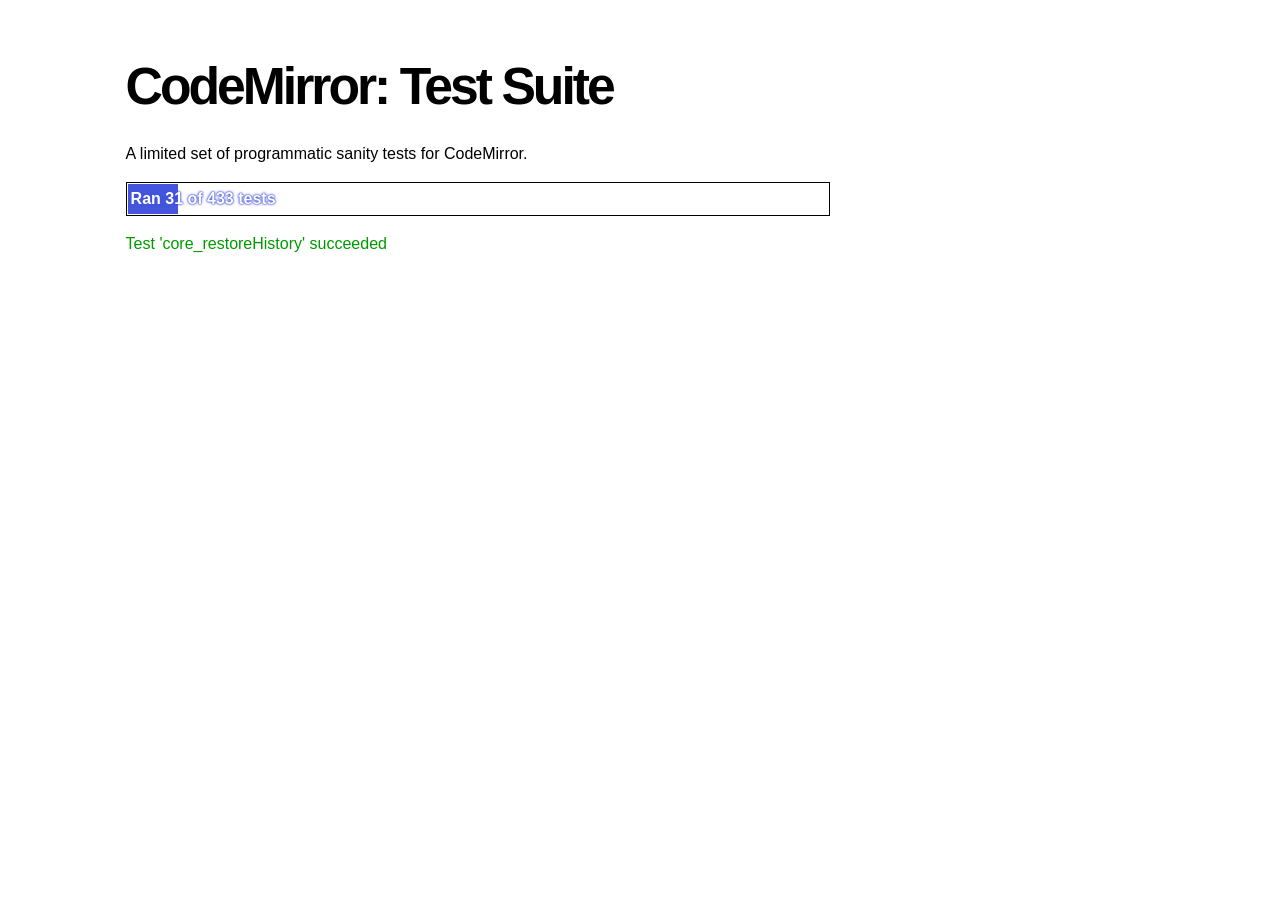
<file: public/libs/codemirror/3.1/test/index.html>
<!doctype html>
<html>
  <head>
    <meta charset="utf-8">
    <title>CodeMirror: Test Suite</title>
    <link rel="stylesheet" href="../lib/codemirror.css">
    <link rel="stylesheet" href="../doc/docs.css">
    <link rel="stylesheet" href="mode_test.css">
    <script src="../lib/codemirror.js"></script>
    <script src="../addon/mode/overlay.js"></script>
    <script src="../addon/search/searchcursor.js"></script>
    <script src="../mode/javascript/javascript.js"></script>
    <script src="../mode/xml/xml.js"></script>
    <script src="../keymap/vim.js"></script>

    <style type="text/css">
      .ok {color: #090;}
      .fail {color: #e00;}
      .error {color: #c90;}
      .done {font-weight: bold;}
      #progress {
        background: #45d;
        color: white;
        text-shadow: 0 0 1px #45d, 0 0 2px #45d, 0 0 3px #45d;
        font-weight: bold;
        white-space: pre;
      }
      #testground {
        visibility: hidden;
      }
      #testground.offscreen {
        visibility: visible;
        position: absolute;
        left: -10000px;
        top: -10000px;
      }
      .CodeMirror { border: 1px solid black; }
    </style>
  </head>
  <body>
    <h1>CodeMirror: Test Suite</h1>

    <p>A limited set of programmatic sanity tests for CodeMirror.</p>

    <div style="border: 1px solid black; padding: 1px; max-width: 700px;">
      <div style="width: 0px;" id=progress><div style="padding: 3px;">Ran <span id="progress_ran">0</span><span id="progress_total"> of 0</span> tests</div></div>
    </div>
    <p id=status>Please enable JavaScript...</p>
    <div id=output></div>

    <div id=testground></div>

    <script src="driver.js"></script>
    <script src="test.js"></script>
    <script src="doc_test.js"></script>
    <script src="mode_test.js"></script>
    <script src="../mode/css/css.js"></script>
    <script src="../mode/css/test.js"></script>
    <script src="../mode/markdown/markdown.js"></script>
    <script src="../mode/markdown/test.js"></script>
    <script src="../mode/gfm/gfm.js"></script>
    <script src="../mode/gfm/test.js"></script>
    <script src="../mode/stex/stex.js"></script>
    <script src="../mode/stex/test.js"></script>
    <script src="../mode/xquery/xquery.js"></script>
    <script src="../mode/xquery/test.js"></script>
    <script src="vim_test.js"></script>
    <script>
      window.onload = runHarness;
      CodeMirror.on(window, 'hashchange', runHarness);

      function esc(str) {
        return str.replace(/[<&]/, function(ch) { return ch == "<" ? "&lt;" : "&amp;"; });
      }

      var output = document.getElementById("output"),
          progress = document.getElementById("progress"),
          progressRan = document.getElementById("progress_ran").childNodes[0],
          progressTotal = document.getElementById("progress_total").childNodes[0];
      var count = 0,
          failed = 0,
          bad = "",
          running = false, // Flag that states tests are running
         quit = false, // Flag to quit tests ASAP
         verbose = false; // Adds message for *every* test to output
      
      function runHarness(){
        if (running) {
          quit = true;
          setStatus("Restarting tests...", '', true);
          setTimeout(function(){runHarness();}, 500);
          return;
        }
        if (window.location.hash.substr(1)){
          debug = window.location.hash.substr(1).split(",");
        } else {
          debug = null;
        }
        quit = false;
        running = true;
        setStatus("Loading tests...");
        count = 0;
        failed = 0;
        bad = "";
        verbose = false;
        debugUsed = Array();
        totalTests = countTests();
        progressTotal.nodeValue = " of " + totalTests;
        progressRan.nodeValue = count;
        output.innerHTML = '';
        document.getElementById("testground").innerHTML = "<form>" +
          "<textarea id=\"code\" name=\"code\"></textarea>" +
          "<input type=submit value=ok name=submit>" +
          "</form>";
        runTests(displayTest);
      }
      
      function setStatus(message, className, force){
        if (quit && !force) return;
        if (!message) throw("must provide message");
        var status = document.getElementById("status").childNodes[0];
        status.nodeValue = message;
        status.parentNode.className = className;
      }
      function addOutput(name, className, code){
        var newOutput = document.createElement("dl");
        var newTitle = document.createElement("dt");
        newTitle.className = className;
        newTitle.appendChild(document.createTextNode(name));
        newOutput.appendChild(newTitle);
        var newMessage = document.createElement("dd");
        newMessage.innerHTML = code;
        newOutput.appendChild(newTitle);
        newOutput.appendChild(newMessage);
        output.appendChild(newOutput);
      }
      function displayTest(type, name, customMessage) {
        var message = "???";
        if (type != "done") ++count;
        progress.style.width = (count * (progress.parentNode.clientWidth - 2) / totalTests) + "px";
        progressRan.nodeValue = count;
        if (type == "ok") {
          message = "Test '" + name + "' succeeded";
          if (!verbose) customMessage = false;
        } else if (type == "expected") {
          message = "Test '" + name + "' failed as expected";
          if (!verbose) customMessage = false;
        } else if (type == "error" || type == "fail") {
          ++failed;
          message = "Test '" + name + "' failed";
        } else if (type == "done") {
          if (failed) {
            type += " fail";
            message = failed + " failure" + (failed > 1 ? "s" : "");
          } else if (count < totalTests) {
            failed = totalTests - count;
            type += " fail";
            message = failed + " failure" + (failed > 1 ? "s" : "");
          } else {
            type += " ok";
            message = "All passed";
          }
          if (debug && debug.length) {
            var bogusTests = totalTests - count;
            message += " — " + bogusTests + " nonexistent test" +
              (bogusTests > 1 ? "s" : "") + " requested by location.hash: " +
              "`" + debug.join("`, `") + "`";
          } else {
            progressTotal.nodeValue = '';
          }
          customMessage = true; // Hack to avoid adding to output
        }
        if (verbose && !customMessage)  customMessage = message;
        setStatus(message, type);
        if (customMessage && customMessage.length > 0) {
          addOutput(name, type, customMessage);
        }
      }
    </script>
  </body>
</html>
</file>
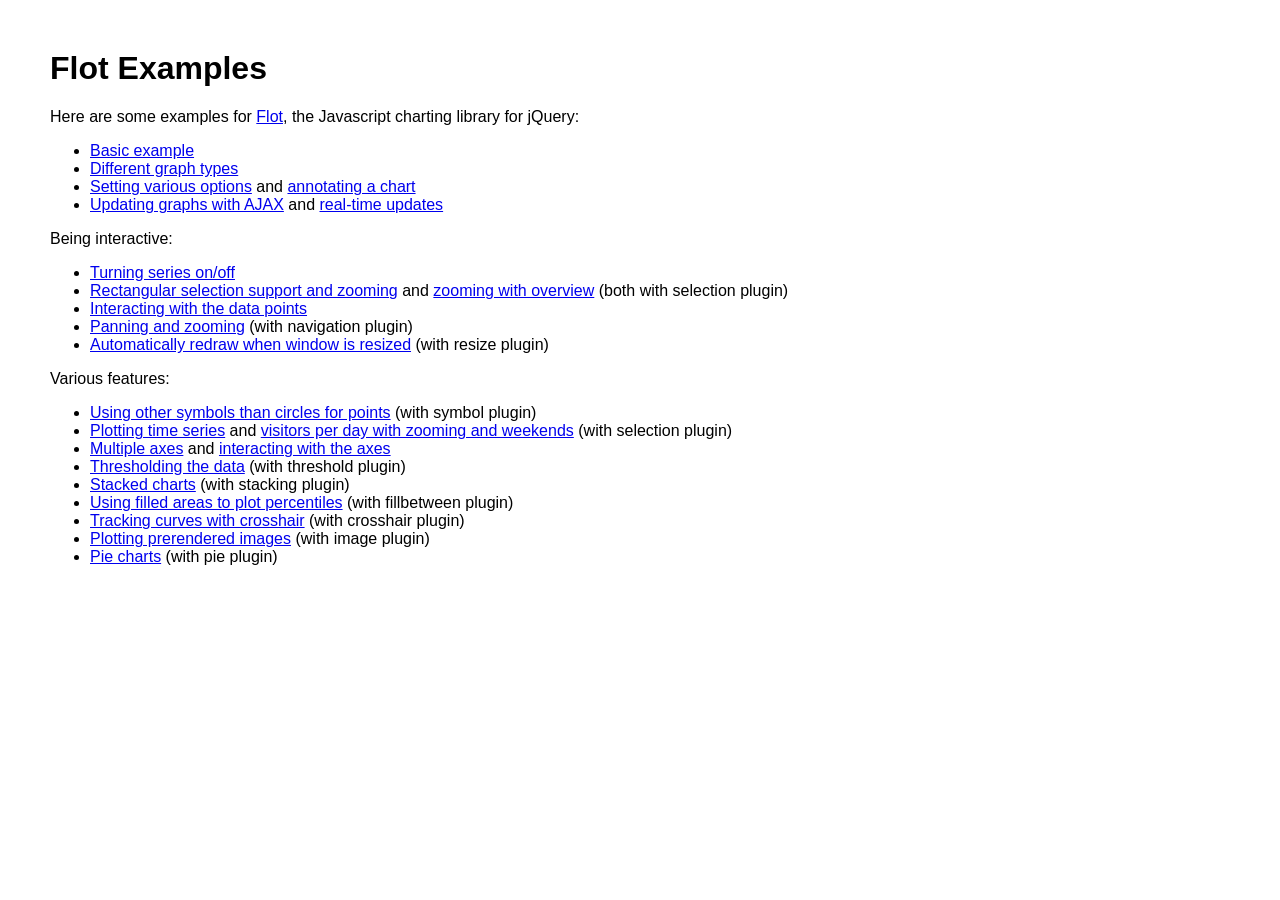
<file: public/libs/flot/0.7/examples/index.html>
<!DOCTYPE HTML PUBLIC "-//W3C//DTD HTML 4.01 Transitional//EN" "http://www.w3.org/TR/html4/loose.dtd">
<html>
 <head>
    <meta http-equiv="Content-Type" content="text/html; charset=utf-8">
    <title>Flot Examples</title>
    <link href="layout.css" rel="stylesheet" type="text/css">
 </head>
 <body>
    <h1>Flot Examples</h1>

    <p>Here are some examples for <a href="http://code.google.com/p/flot/">Flot</a>, the Javascript charting library for jQuery:</p>

    <ul>
      <li><a href="basic.html">Basic example</a></li>
      <li><a href="graph-types.html">Different graph types</a></li>
      <li><a href="setting-options.html">Setting various options</a> and <a href="annotating.html">annotating a chart</a></li>
      <li><a href="ajax.html">Updating graphs with AJAX</a> and <a href="realtime.html">real-time updates</a></li>
    </ul>

    <p>Being interactive:</p>
    
    <ul>
      <li><a href="turning-series.html">Turning series on/off</a></li>
      <li><a href="selection.html">Rectangular selection support and zooming</a> and <a href="zooming.html">zooming with overview</a> (both with selection plugin)</li>
      <li><a href="interacting.html">Interacting with the data points</a></li>
      <li><a href="navigate.html">Panning and zooming</a> (with navigation plugin)</li>
      <li><a href="resize.html">Automatically redraw when window is resized</a> (with resize plugin)</li>
    </ul>

    <p>Various features:</p>
    
    <ul>
      <li><a href="symbols.html">Using other symbols than circles for points</a> (with symbol plugin)</li>
      <li><a href="time.html">Plotting time series</a> and <a href="visitors.html">visitors per day with zooming and weekends</a> (with selection plugin)</li>
      <li><a href="multiple-axes.html">Multiple axes</a> and <a href="interacting-axes.html">interacting with the axes</a></li>
      <li><a href="thresholding.html">Thresholding the data</a> (with threshold plugin)</li>
      <li><a href="stacking.html">Stacked charts</a> (with stacking plugin)</li>
      <li><a href="percentiles.html">Using filled areas to plot percentiles</a> (with fillbetween plugin)</li>
      <li><a href="tracking.html">Tracking curves with crosshair</a> (with crosshair plugin)</li>
      <li><a href="image.html">Plotting prerendered images</a> (with image plugin)</li>
      <li><a href="pie.html">Pie charts</a> (with pie plugin)</li>
    </ul>
 </body>
</html>
</file>
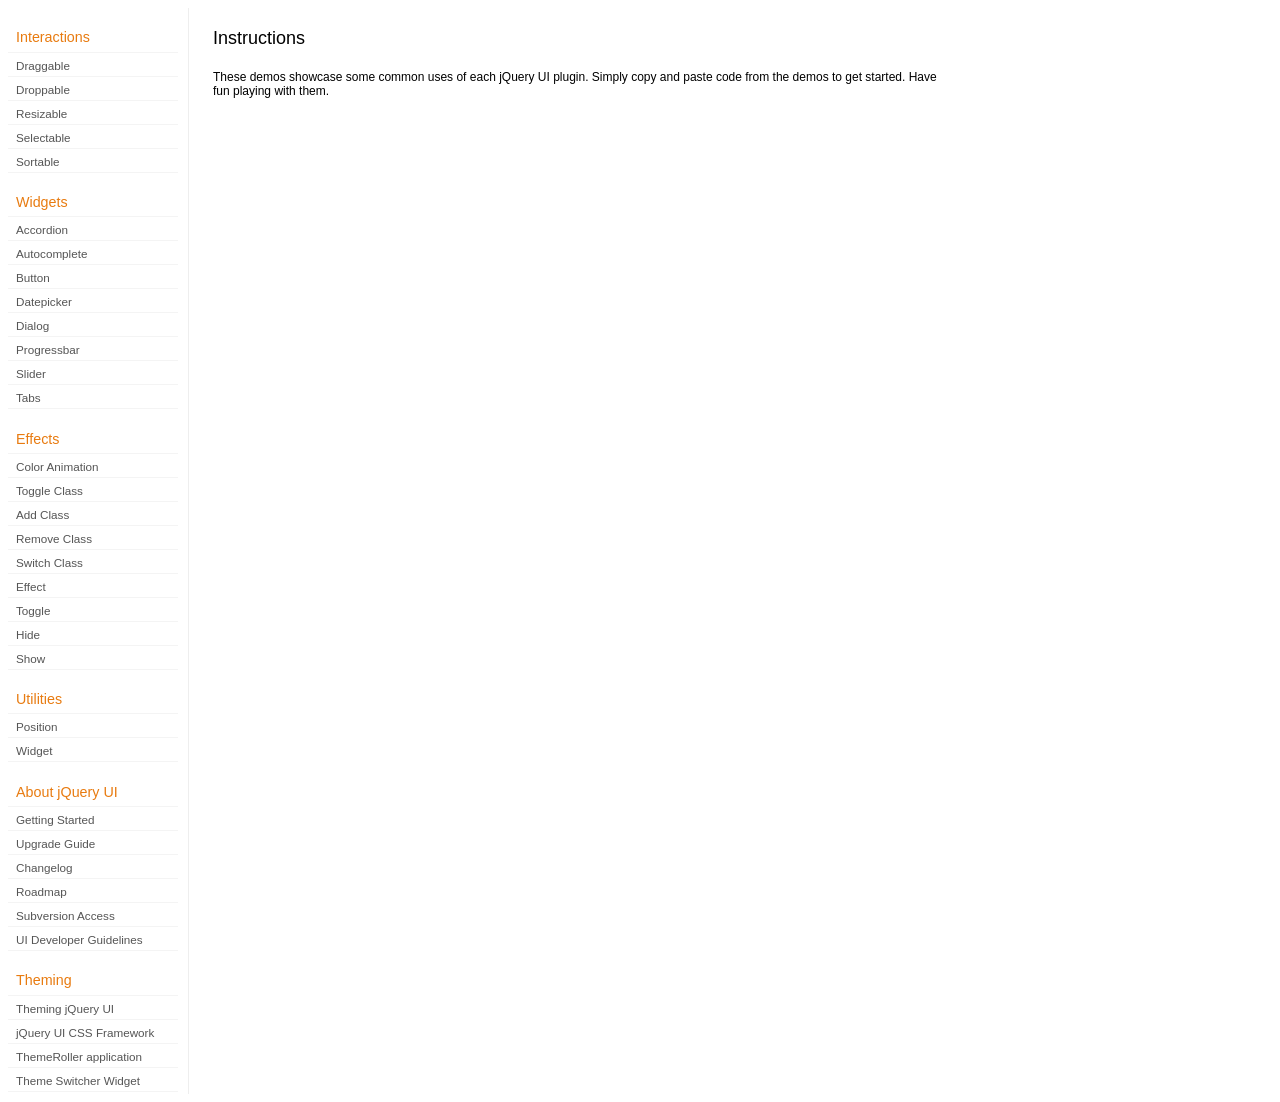
<file: public/libs/jquery-ui-1.8.24/development-bundle/demos/index.html>
<!DOCTYPE html>
<html lang="en">
<head>
	<meta charset="utf-8">
	<title>jQuery UI Demos</title>
	<link rel="stylesheet" href="../themes/base/jquery.ui.all.css">
	<link rel="stylesheet" href="demos.css">
	<script src="../jquery-1.8.2.js"></script>
	<script src="../external/jquery.bgiframe-2.1.2.js"></script>
	<script src="../ui/jquery.ui.core.js"></script>
	<script src="../ui/jquery.ui.widget.js"></script>
	<script src="../ui/jquery.ui.mouse.js"></script>
	<script src="../ui/jquery.ui.accordion.js"></script>
	<script src="../ui/jquery.ui.autocomplete.js"></script>
	<script src="../ui/jquery.ui.button.js"></script>
	<script src="../ui/jquery.ui.datepicker.js"></script>
	<script src="../ui/jquery.ui.dialog.js"></script>
	<script src="../ui/jquery.ui.draggable.js"></script>
	<script src="../ui/jquery.ui.droppable.js"></script>
	<script src="../ui/jquery.ui.position.js"></script>
	<script src="../ui/jquery.ui.progressbar.js"></script>
	<script src="../ui/jquery.ui.resizable.js"></script>
	<script src="../ui/jquery.ui.selectable.js"></script>
	<script src="../ui/jquery.ui.slider.js"></script>
	<script src="../ui/jquery.ui.sortable.js"></script>
	<script src="../ui/jquery.ui.tabs.js"></script>
	<script src="../ui/jquery.effects.core.js"></script>
	<script src="../ui/jquery.effects.blind.js"></script>
	<script src="../ui/jquery.effects.bounce.js"></script>
	<script src="../ui/jquery.effects.clip.js"></script>
	<script src="../ui/jquery.effects.drop.js"></script>
	<script src="../ui/jquery.effects.explode.js"></script>
	<script src="../ui/jquery.effects.fold.js"></script>
	<script src="../ui/jquery.effects.highlight.js"></script>
	<script src="../ui/jquery.effects.pulsate.js"></script>
	<script src="../ui/jquery.effects.scale.js"></script>
	<script src="../ui/jquery.effects.shake.js"></script>
	<script src="../ui/jquery.effects.slide.js"></script>
	<script src="../ui/jquery.effects.transfer.js"></script>
	<script src="../ui/i18n/jquery.ui.datepicker-af.js"></script>
	<script src="../ui/i18n/jquery.ui.datepicker-ar.js"></script>
	<script src="../ui/i18n/jquery.ui.datepicker-ar-DZ.js"></script>
	<script src="../ui/i18n/jquery.ui.datepicker-az.js"></script>
	<script src="../ui/i18n/jquery.ui.datepicker-bs.js"></script>
	<script src="../ui/i18n/jquery.ui.datepicker-bg.js"></script>
	<script src="../ui/i18n/jquery.ui.datepicker-ca.js"></script>
	<script src="../ui/i18n/jquery.ui.datepicker-cs.js"></script>
	<script src="../ui/i18n/jquery.ui.datepicker-cy-GB.js"></script>
	<script src="../ui/i18n/jquery.ui.datepicker-da.js"></script>
	<script src="../ui/i18n/jquery.ui.datepicker-de.js"></script>
	<script src="../ui/i18n/jquery.ui.datepicker-el.js"></script>
	<script src="../ui/i18n/jquery.ui.datepicker-en-AU.js"></script>
	<script src="../ui/i18n/jquery.ui.datepicker-en-GB.js"></script>
	<script src="../ui/i18n/jquery.ui.datepicker-en-NZ.js"></script>
	<script src="../ui/i18n/jquery.ui.datepicker-eo.js"></script>
	<script src="../ui/i18n/jquery.ui.datepicker-es.js"></script>
	<script src="../ui/i18n/jquery.ui.datepicker-et.js"></script>
	<script src="../ui/i18n/jquery.ui.datepicker-eu.js"></script>
	<script src="../ui/i18n/jquery.ui.datepicker-fa.js"></script>
	<script src="../ui/i18n/jquery.ui.datepicker-fi.js"></script>
	<script src="../ui/i18n/jquery.ui.datepicker-fo.js"></script>
	<script src="../ui/i18n/jquery.ui.datepicker-fr.js"></script>
	<script src="../ui/i18n/jquery.ui.datepicker-fr-CH.js"></script>
	<script src="../ui/i18n/jquery.ui.datepicker-gl.js"></script>
	<script src="../ui/i18n/jquery.ui.datepicker-he.js"></script>
	<script src="../ui/i18n/jquery.ui.datepicker-hi.js"></script>
	<script src="../ui/i18n/jquery.ui.datepicker-hr.js"></script>
	<script src="../ui/i18n/jquery.ui.datepicker-hu.js"></script>
	<script src="../ui/i18n/jquery.ui.datepicker-hy.js"></script>
	<script src="../ui/i18n/jquery.ui.datepicker-id.js"></script>
	<script src="../ui/i18n/jquery.ui.datepicker-is.js"></script>
	<script src="../ui/i18n/jquery.ui.datepicker-it.js"></script>
	<script src="../ui/i18n/jquery.ui.datepicker-ja.js"></script>
	<script src="../ui/i18n/jquery.ui.datepicker-ka.js"></script>
	<script src="../ui/i18n/jquery.ui.datepicker-kk.js"></script>
	<script src="../ui/i18n/jquery.ui.datepicker-km.js"></script>
	<script src="../ui/i18n/jquery.ui.datepicker-ko.js"></script>
	<script src="../ui/i18n/jquery.ui.datepicker-lb.js"></script>
	<script src="../ui/i18n/jquery.ui.datepicker-lt.js"></script>
	<script src="../ui/i18n/jquery.ui.datepicker-lv.js"></script>
	<script src="../ui/i18n/jquery.ui.datepicker-mk.js"></script>
	<script src="../ui/i18n/jquery.ui.datepicker-ml.js"></script>
	<script src="../ui/i18n/jquery.ui.datepicker-ms.js"></script>
	<script src="../ui/i18n/jquery.ui.datepicker-nl.js"></script>
	<script src="../ui/i18n/jquery.ui.datepicker-nl-BE.js"></script>
	<script src="../ui/i18n/jquery.ui.datepicker-no.js"></script>
	<script src="../ui/i18n/jquery.ui.datepicker-pl.js"></script>
	<script src="../ui/i18n/jquery.ui.datepicker-pt.js"></script>
	<script src="../ui/i18n/jquery.ui.datepicker-pt-BR.js"></script>
	<script src="../ui/i18n/jquery.ui.datepicker-rm.js"></script>
	<script src="../ui/i18n/jquery.ui.datepicker-ro.js"></script>
	<script src="../ui/i18n/jquery.ui.datepicker-ru.js"></script>
	<script src="../ui/i18n/jquery.ui.datepicker-sk.js"></script>
	<script src="../ui/i18n/jquery.ui.datepicker-sl.js"></script>
	<script src="../ui/i18n/jquery.ui.datepicker-sq.js"></script>
	<script src="../ui/i18n/jquery.ui.datepicker-sr.js"></script>
	<script src="../ui/i18n/jquery.ui.datepicker-sr-SR.js"></script>
	<script src="../ui/i18n/jquery.ui.datepicker-sv.js"></script>
	<script src="../ui/i18n/jquery.ui.datepicker-ta.js"></script>
	<script src="../ui/i18n/jquery.ui.datepicker-th.js"></script>
	<script src="../ui/i18n/jquery.ui.datepicker-tj.js"></script>
	<script src="../ui/i18n/jquery.ui.datepicker-tr.js"></script>
	<script src="../ui/i18n/jquery.ui.datepicker-uk.js"></script>
	<script src="../ui/i18n/jquery.ui.datepicker-vi.js"></script>
	<script src="../ui/i18n/jquery.ui.datepicker-zh-CN.js"></script>
	<script src="../ui/i18n/jquery.ui.datepicker-zh-HK.js"></script>
	<script src="../ui/i18n/jquery.ui.datepicker-zh-TW.js"></script>
	<script>
	$(function() {
		
		$('.left-nav a').click(function(ev) {
			window.location.hash = this.href.replace(/.+\/([^\/]+)\/index\.html/,'$1') + '|default';
			loadPage(this.href);
			$('.left-nav a.selected').removeClass('selected');
			$(this).addClass('selected');
			ev.preventDefault();
		});
		
		if (window.location.hash) {
			if (window.location.hash.indexOf('|') === -1) {
				window.location.hash += '|default';	
			}			
			var path = window.location.href.replace(/(index\.html)?#/,'');
			path = path.replace('\|','/') + '.html';
			loadPage(path);
		}		

		function loadPage(path) {			
			var section = path.replace(/\/[^\/]+\.html/,'');
			var header = section.replace(/.+\/([^\/]+)/,'$1').replace(/_/, ' ');
			
			$('td.normal div.normal')
				.empty()
				.append('<h4 class="demo-subheader">Functional demo:</h4>')
				.append('<h3 class="demo-header">'+ header +'</h3>')
				.append('<div id="demo-config"></div>')
				.find('#demo-config')
					.append('<div id="demo-frame"></div><div id="demo-config-menu"></div><div id="demo-link"><a class="demoWindowLink" href="#"><span class="ui-icon ui-icon-newwin"></span>Open demo in a new window</a></div>')
					.find('#demo-config-menu')
						.load(section + '/index.html .demos-nav', function() {
							$('#demo-config-menu a').each(function() {
								this.setAttribute('href', section + '/' + this.getAttribute('href').replace(/.+\/([^\/]+)/,'$1'));
								$(this).attr('target', 'demo-frame');
								$(this).click(function() {

									resetDemos();
									
									$(this).parents('ul').find('li').removeClass('demo-config-on');
									$(this).parent().addClass('demo-config-on');
									$('#demo-notes').fadeOut();

									//Set the hash to the actual page without ".html"
									window.location.hash = header + '|' + this.getAttribute('href').match((/\/([^\/\\]+)\.html/))[1];

									loadDemo(this.getAttribute('href'));

									return false;
								});
							});

							if (window.location.hash) {
								var demo = window.location.hash.split('|')[1];
								$('#demo-config-menu a').each(function(){
									if (this.href.indexOf(demo + '.html') !== -1) {
										$(this).parents('ul').find('li').removeClass('demo-config-on');
										$(this).parent().addClass('demo-config-on');									
										loadDemo(this.href);										
									}
								});
							}

							updateDemoNotes();
						})
					.end()
					.find('#demo-link a')
						.bind('click', function(ev){
							window.open(this.href);
							ev.preventDefault();
						})
					.end()
				.end()
			;
			
			resetDemos();
		}
				
		function loadDemo(path) {
			var directory = path.match(/([^\/]+)\/[^\/\.]+\.html$/)[1];
			$.get(path, function(data) {
				var source = data;
				data = data.replace(/<script.*>.*<\/script>/ig,""); // Remove script tags
				data = data.replace(/<\/?link.*>/ig,""); //Remove link tags
				data = data.replace(/<\/?html.*>/ig,""); //Remove html tag
				data = data.replace(/<\/?body.*>/ig,""); //Remove body tag
				data = data.replace(/<\/?head.*>/ig,""); //Remove head tag
				data = data.replace(/<\/?!doctype.*>/ig,""); //Remove doctype
				data = data.replace(/<title.*>.*<\/title>/ig,""); // Remove title tags
				data = data.replace(/((href|src)=["'])(?!(http|#))/ig, "$1" + directory + "/");

				$('#demo-style').remove();
				$('#demo-frame').empty().html(data);
				$('#demo-frame style').clone().appendTo('head').attr('id','demo-style');
				$('#demo-link a').attr('href', path);
				updateDemoNotes();
				updateDemoSource(source);
				
				if (/default.html$/.test(path)) {
					$.get("documentation/docs-" + path.match(/demos\/(.+)\//)[1] + ".html", function(html) {
						$("#demo-source").after(html);
						$("#widget-docs").tabs();
						$(".param-header").click(function() {
							$(this).parent().toggleClass("param-open").end().next().toggle();
						});
						$(".docs-list-header").each(function() {
							var header = $(this);
							var details = header.next().find(".param-details").hide();
							$("a:first", header).click(function() {
								details.show().parent().addClass("param-open");
								return false;
							});
							$("a:last", header).click(function() {
								details.hide().parent().removeClass("param-open");
								return false;
							});
						});
					}, "html" );
				}
			}, "html" );
		}

		function updateDemoNotes() {
			var notes = $('#demo-frame .demo-description');
			if ($('#demo-notes').length == 0) {
				$('<div id="demo-notes"></div>').insertAfter('#demo-config');
			}
			$('#demo-notes').hide().empty().html(notes.html());
			$('#demo-notes').show();
			notes.hide();
		}
		
		function updateDemoSource(source) {
			if ($('#demo-source').length == 0) {
				$('<div id="demo-source"><a href="#" class="source-closed">View Source</a><div><pre><code></code></pre></div></div>').insertAfter('#demo-notes');
				$('#demo-source').find(">a").click(function() {
					$(this).toggleClass("source-closed").toggleClass("source-open").next().toggle();
					return false;
				}).end().find(">div").hide();
			}
			var cleanedSource = source
				.replace('themes/base/jquery.ui.all.css', 'theme/jquery.ui.all.css')
				.replace(/\s*\x3Clink.*demos\x2Ecss.*\x3E\s*/, '\r\n\t')
				.replace(/\x2E\x2E\x2F\x2E\x2E\x2F/g, '');

			$('#demo-source code').empty().text(cleanedSource);
		}
		
		function resetDemos() {
			$.datepicker.setDefaults($.extend({showMonthAfterYear: false}, $.datepicker.regional['']));
			$(".ui-dialog-content").remove();			
		}
				
	});
	</script>
</head>
<body>

<table class="layout-grid" cellspacing="0" cellpadding="0">
	<tr>
		<td class="left-nav">
			<dl class="demos-nav">
				<dt>Interactions</dt>
					<dd><a href="draggable/index.html">Draggable</a></dd>
					<dd><a href="droppable/index.html">Droppable</a></dd>
					<dd><a href="resizable/index.html">Resizable</a></dd>
					<dd><a href="selectable/index.html">Selectable</a></dd>
					<dd><a href="sortable/index.html">Sortable</a></dd>
				<dt>Widgets</dt>
					<dd><a href="accordion/index.html">Accordion</a></dd>
					<dd><a href="autocomplete/index.html">Autocomplete</a></dd>
					<dd><a href="button/index.html">Button</a></dd>
					<dd><a href="datepicker/index.html">Datepicker</a></dd>
					<dd><a href="dialog/index.html">Dialog</a></dd>
					<dd><a href="progressbar/index.html">Progressbar</a></dd>
					<dd><a href="slider/index.html">Slider</a></dd>
					<dd><a href="tabs/index.html">Tabs</a></dd>
				<dt>Effects</dt>
					<dd><a href="animate/index.html">Color Animation</a></dd>
					<dd><a href="toggleClass/index.html">Toggle Class</a></dd>
					<dd><a href="addClass/index.html">Add Class</a></dd>
					<dd><a href="removeClass/index.html">Remove Class</a></dd>
					<dd><a href="switchClass/index.html">Switch Class</a></dd>
					<dd><a href="effect/index.html">Effect</a></dd>
					<dd><a href="toggle/index.html">Toggle</a></dd>
					<dd><a href="hide/index.html">Hide</a></dd>
					<dd><a href="show/index.html">Show</a></dd>
				<dt>Utilities</dt>
					<dd><a href="position/index.html">Position</a></dd>
					<dd><a href="widget/index.html">Widget</a></dd>
				<dt>About jQuery UI</dt>
					<dd><a href="http://jqueryui.com/docs/Getting_Started">Getting Started</a></dd>
					<dd><a href="http://jqueryui.com/docs/Upgrade_Guide">Upgrade Guide</a></dd>					
					<dd><a href="http://jqueryui.com/docs/Changelog">Changelog</a></dd>
					<dd><a href="http://jqueryui.com/docs/Roadmap">Roadmap</a></dd>
					<dd><a href="http://jqueryui.com/docs/Subversion">Subversion Access</a></dd>
					<dd><a href="http://jqueryui.com/docs/Developer_Guide">UI Developer Guidelines</a></dd>
				<dt>Theming</dt>
					<dd><a href="http://jqueryui.com/docs/Theming">Theming jQuery UI</a></dd>
					<dd><a href="http://jqueryui.com/docs/Theming/API">jQuery UI CSS Framework</a></dd>
					<dd><a href="http://jqueryui.com/docs/Theming/Themeroller">ThemeRoller application</a></dd>
					<dd><a href="http://jqueryui.com/docs/Theming/ThemeSwitcher">Theme Switcher Widget</a></dd>

			</dl>
		</td>
		<td class="normal">

			<div class="normal">

					<h3>Instructions</h3>
					<p>
						These demos showcase some common uses of each jQuery UI plugin. Simply copy and paste code from the demos to get started. Have fun playing with them.
					</p>
				
			</div>

		</td>
	</tr>
</table>
</body>
</html>
</file>
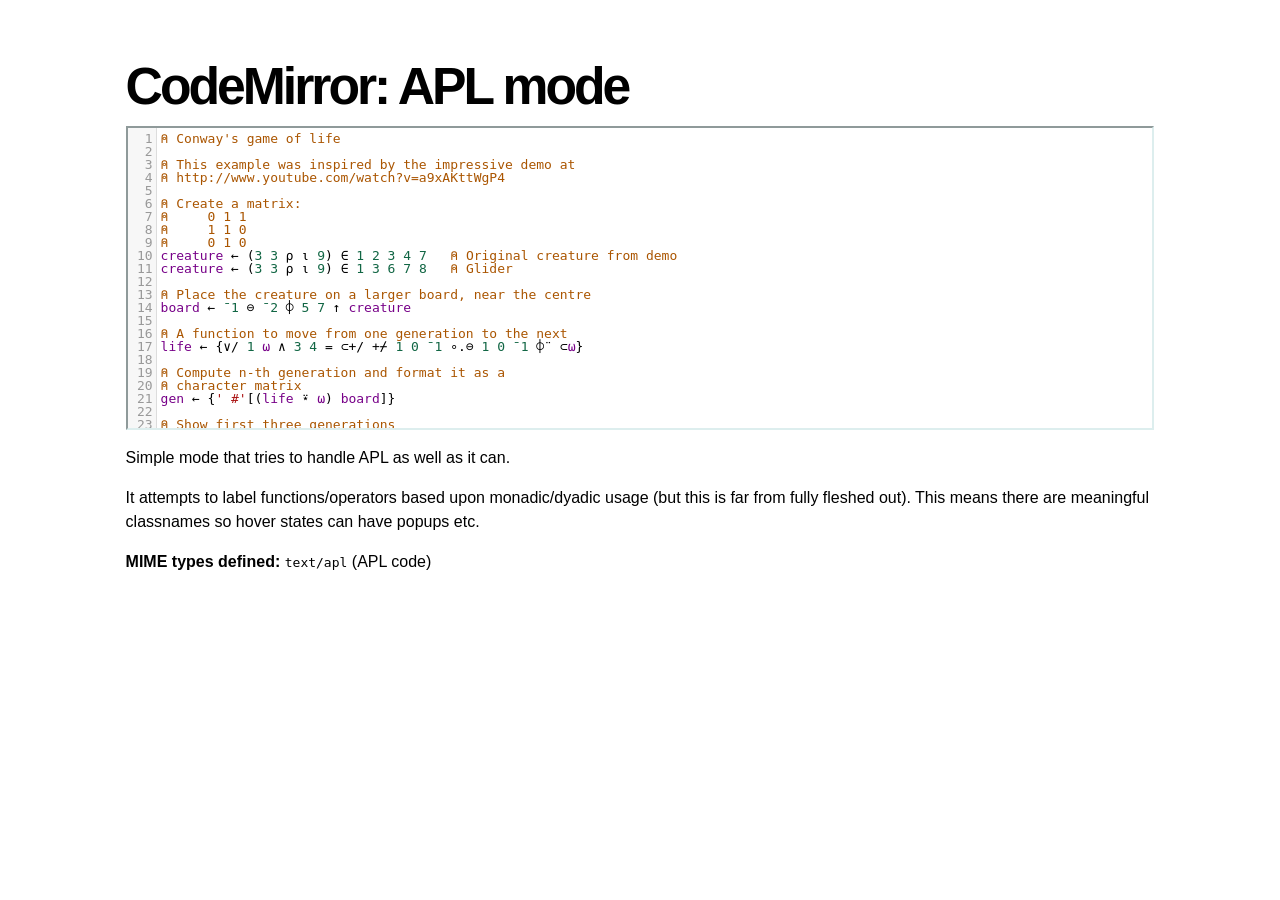
<file: public/libs/codemirror/3.1/mode/apl/index.html>
<!doctype html>
<html>
  <head>
    <meta charset="utf-8">
    <title>CodeMirror: APL mode</title>
    <link rel="stylesheet" href="../../doc/docs.css"> 
    <link rel="stylesheet" href="../../lib/codemirror.css"> 
    <script src="../../lib/codemirror.js"></script>
    <script src="../../addon/edit/matchbrackets.js"></script>
    <script src="./apl.js"></script>
    <style>
	.CodeMirror { border: 2px inset #dee; }
    </style>
  </head>
  <body>
    <h1>CodeMirror: APL mode</h1>

<form><textarea id="code" name="code">
⍝ Conway's game of life

⍝ This example was inspired by the impressive demo at
⍝ http://www.youtube.com/watch?v=a9xAKttWgP4

⍝ Create a matrix:
⍝     0 1 1
⍝     1 1 0
⍝     0 1 0
creature ← (3 3 ⍴ ⍳ 9) ∈ 1 2 3 4 7   ⍝ Original creature from demo
creature ← (3 3 ⍴ ⍳ 9) ∈ 1 3 6 7 8   ⍝ Glider

⍝ Place the creature on a larger board, near the centre
board ← ¯1 ⊖ ¯2 ⌽ 5 7 ↑ creature

⍝ A function to move from one generation to the next
life ← {∨/ 1 ⍵ ∧ 3 4 = ⊂+/ +⌿ 1 0 ¯1 ∘.⊖ 1 0 ¯1 ⌽¨ ⊂⍵}

⍝ Compute n-th generation and format it as a
⍝ character matrix
gen ← {' #'[(life ⍣ ⍵) board]}

⍝ Show first three generations
(gen 1) (gen 2) (gen 3)
</textarea></form>

    <script>
      var editor = CodeMirror.fromTextArea(document.getElementById("code"), {
        lineNumbers: true,
        matchBrackets: true,
        mode: "text/apl"
      });
    </script>

    <p>Simple mode that tries to handle APL as well as it can.</p>
    <p>It attempts to label functions/operators based upon
    monadic/dyadic usage (but this is far from fully fleshed out).
    This means there are meaningful classnames so hover states can
    have popups etc.</p>

    <p><strong>MIME types defined:</strong> <code>text/apl</code> (APL code)</p>
  </body>
</html>
</file>
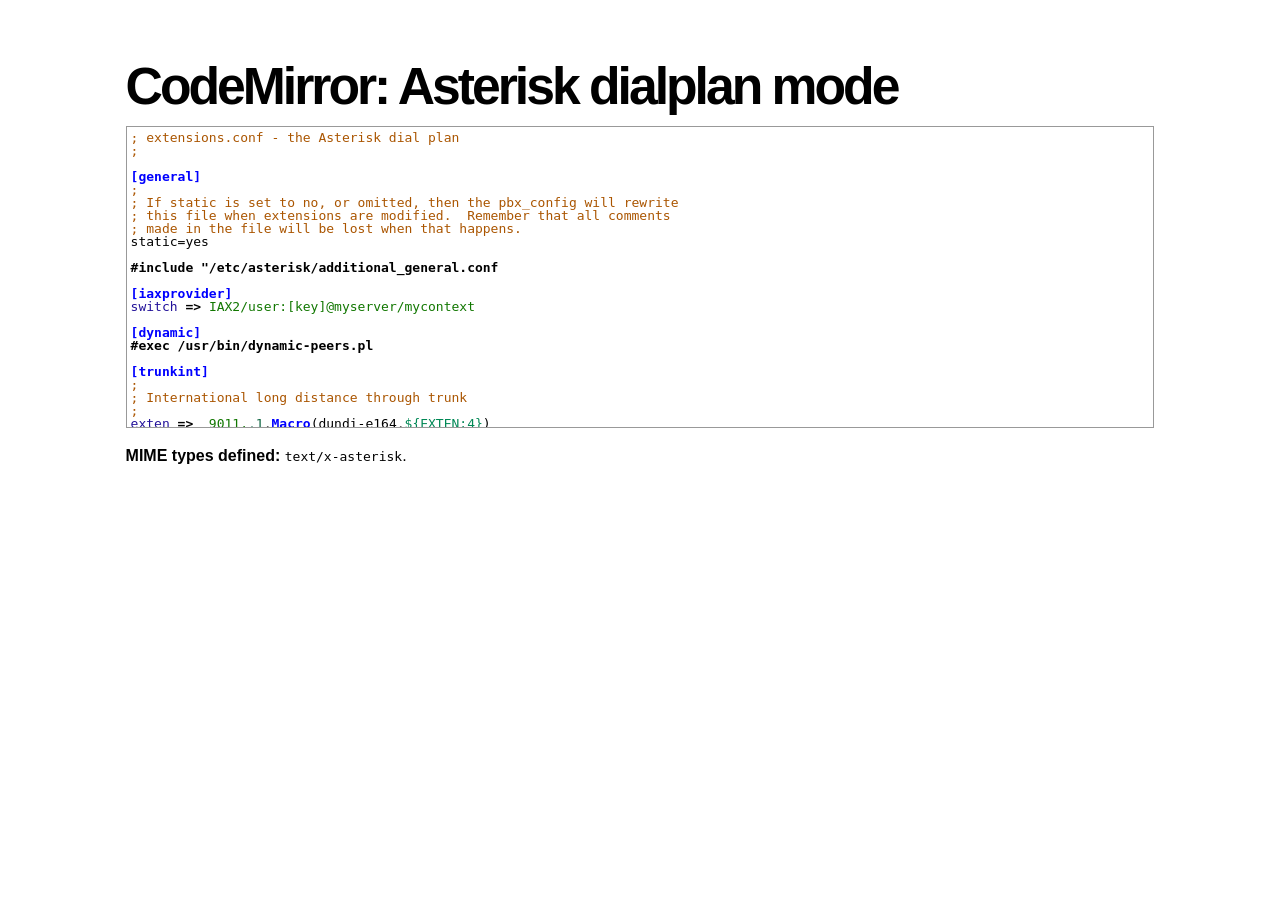
<file: public/libs/codemirror/3.1/mode/asterisk/index.html>
<!doctype html>
<html>
  <head>
    <meta charset="utf-8">
    <title>CodeMirror: Asterisk dialplan mode</title>
    <link rel="stylesheet" href="../../lib/codemirror.css">
    <script src="../../lib/codemirror.js"></script>
    <script src="asterisk.js"></script>
    <style>
      .CodeMirror {border: 1px solid #999;}
      .cm-s-default span.cm-arrow { color: red; }
    </style>
    <link rel="stylesheet" href="../../doc/docs.css">
  </head>
  <body>
    <h1>CodeMirror: Asterisk dialplan mode</h1>
    <form><textarea id="code" name="code">
; extensions.conf - the Asterisk dial plan
;

[general]
;
; If static is set to no, or omitted, then the pbx_config will rewrite
; this file when extensions are modified.  Remember that all comments
; made in the file will be lost when that happens.
static=yes

#include "/etc/asterisk/additional_general.conf

[iaxprovider]
switch => IAX2/user:[key]@myserver/mycontext

[dynamic]
#exec /usr/bin/dynamic-peers.pl

[trunkint]
;
; International long distance through trunk
;
exten => _9011.,1,Macro(dundi-e164,${EXTEN:4})
exten => _9011.,n,Dial(${GLOBAL(TRUNK)}/${FILTER(0-9,${EXTEN:${GLOBAL(TRUNKMSD)}})})

[local]
;
; Master context for local, toll-free, and iaxtel calls only
;
ignorepat => 9
include => default

[demo]
include => stdexten
;
; We start with what to do when a call first comes in.
;
exten => s,1,Wait(1)			; Wait a second, just for fun
same  => n,Answer			; Answer the line
same  => n,Set(TIMEOUT(digit)=5)	; Set Digit Timeout to 5 seconds
same  => n,Set(TIMEOUT(response)=10)	; Set Response Timeout to 10 seconds
same  => n(restart),BackGround(demo-congrats)	; Play a congratulatory message
same  => n(instruct),BackGround(demo-instruct)	; Play some instructions
same  => n,WaitExten			; Wait for an extension to be dialed.

exten => 2,1,BackGround(demo-moreinfo)	; Give some more information.
exten => 2,n,Goto(s,instruct)

exten => 3,1,Set(LANGUAGE()=fr)		; Set language to french
exten => 3,n,Goto(s,restart)		; Start with the congratulations

exten => 1000,1,Goto(default,s,1)
;
; We also create an example user, 1234, who is on the console and has
; voicemail, etc.
;
exten => 1234,1,Playback(transfer,skip)		; "Please hold while..."
					; (but skip if channel is not up)
exten => 1234,n,Gosub(${EXTEN},stdexten(${GLOBAL(CONSOLE)}))
exten => 1234,n,Goto(default,s,1)		; exited Voicemail

exten => 1235,1,Voicemail(1234,u)		; Right to voicemail

exten => 1236,1,Dial(Console/dsp)		; Ring forever
exten => 1236,n,Voicemail(1234,b)		; Unless busy

;
; # for when they're done with the demo
;
exten => #,1,Playback(demo-thanks)	; "Thanks for trying the demo"
exten => #,n,Hangup			; Hang them up.

;
; A timeout and "invalid extension rule"
;
exten => t,1,Goto(#,1)			; If they take too long, give up
exten => i,1,Playback(invalid)		; "That's not valid, try again"

;
; Create an extension, 500, for dialing the
; Asterisk demo.
;
exten => 500,1,Playback(demo-abouttotry); Let them know what's going on
exten => 500,n,Dial(IAX2/guest@pbx.digium.com/s@default)	; Call the Asterisk demo
exten => 500,n,Playback(demo-nogo)	; Couldn't connect to the demo site
exten => 500,n,Goto(s,6)		; Return to the start over message.

;
; Create an extension, 600, for evaluating echo latency.
;
exten => 600,1,Playback(demo-echotest)	; Let them know what's going on
exten => 600,n,Echo			; Do the echo test
exten => 600,n,Playback(demo-echodone)	; Let them know it's over
exten => 600,n,Goto(s,6)		; Start over

;
;	You can use the Macro Page to intercom a individual user
exten => 76245,1,Macro(page,SIP/Grandstream1)
; or if your peernames are the same as extensions
exten => _7XXX,1,Macro(page,SIP/${EXTEN})
;
;
; System Wide Page at extension 7999
;
exten => 7999,1,Set(TIMEOUT(absolute)=60)
exten => 7999,2,Page(Local/Grandstream1@page&Local/Xlite1@page&Local/1234@page/n,d)

; Give voicemail at extension 8500
;
exten => 8500,1,VoicemailMain
exten => 8500,n,Goto(s,6)

    </textarea></form>
    <script>
      var editor = CodeMirror.fromTextArea(document.getElementById("code"), {
        mode: "text/x-asterisk",
        matchBrackets: true,
        lineNumber: true
      });
    </script>

    <p><strong>MIME types defined:</strong> <code>text/x-asterisk</code>.</p>

  </body>
</html>
</file>
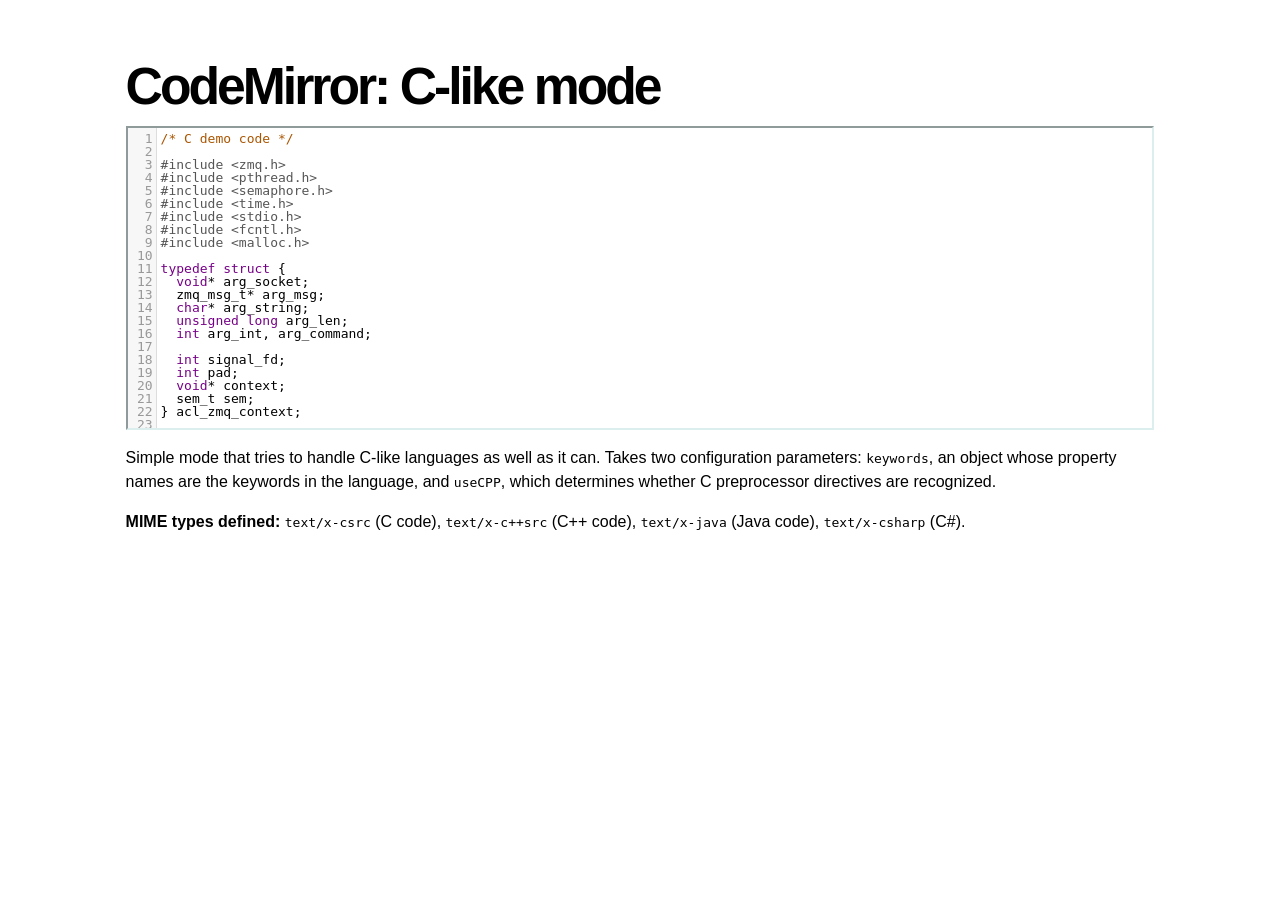
<file: public/libs/codemirror/3.1/mode/clike/index.html>
<!doctype html>
<html>
  <head>
    <meta charset="utf-8">
    <title>CodeMirror: C-like mode</title>
    <link rel="stylesheet" href="../../lib/codemirror.css">
    <script src="../../lib/codemirror.js"></script>
    <script src="../../addon/edit/matchbrackets.js"></script>
    <script src="clike.js"></script>
    <link rel="stylesheet" href="../../doc/docs.css">
    <style>.CodeMirror {border: 2px inset #dee;}</style>
  </head>
  <body>
    <h1>CodeMirror: C-like mode</h1>

<form><textarea id="code" name="code">
/* C demo code */

#include <zmq.h>
#include <pthread.h>
#include <semaphore.h>
#include <time.h>
#include <stdio.h>
#include <fcntl.h>
#include <malloc.h>

typedef struct {
  void* arg_socket;
  zmq_msg_t* arg_msg;
  char* arg_string;
  unsigned long arg_len;
  int arg_int, arg_command;

  int signal_fd;
  int pad;
  void* context;
  sem_t sem;
} acl_zmq_context;

#define p(X) (context->arg_##X)

void* zmq_thread(void* context_pointer) {
  acl_zmq_context* context = (acl_zmq_context*)context_pointer;
  char ok = 'K', err = 'X';
  int res;

  while (1) {
    while ((res = sem_wait(&amp;context->sem)) == EINTR);
    if (res) {write(context->signal_fd, &amp;err, 1); goto cleanup;}
    switch(p(command)) {
    case 0: goto cleanup;
    case 1: p(socket) = zmq_socket(context->context, p(int)); break;
    case 2: p(int) = zmq_close(p(socket)); break;
    case 3: p(int) = zmq_bind(p(socket), p(string)); break;
    case 4: p(int) = zmq_connect(p(socket), p(string)); break;
    case 5: p(int) = zmq_getsockopt(p(socket), p(int), (void*)p(string), &amp;p(len)); break;
    case 6: p(int) = zmq_setsockopt(p(socket), p(int), (void*)p(string), p(len)); break;
    case 7: p(int) = zmq_send(p(socket), p(msg), p(int)); break;
    case 8: p(int) = zmq_recv(p(socket), p(msg), p(int)); break;
    case 9: p(int) = zmq_poll(p(socket), p(int), p(len)); break;
    }
    p(command) = errno;
    write(context->signal_fd, &amp;ok, 1);
  }
 cleanup:
  close(context->signal_fd);
  free(context_pointer);
  return 0;
}

void* zmq_thread_init(void* zmq_context, int signal_fd) {
  acl_zmq_context* context = malloc(sizeof(acl_zmq_context));
  pthread_t thread;

  context->context = zmq_context;
  context->signal_fd = signal_fd;
  sem_init(&amp;context->sem, 1, 0);
  pthread_create(&amp;thread, 0, &amp;zmq_thread, context);
  pthread_detach(thread);
  return context;
}
</textarea></form>

    <script>
      var editor = CodeMirror.fromTextArea(document.getElementById("code"), {
        lineNumbers: true,
        matchBrackets: true,
        mode: "text/x-csrc"
      });
    </script>

    <p>Simple mode that tries to handle C-like languages as well as it
    can. Takes two configuration parameters: <code>keywords</code>, an
    object whose property names are the keywords in the language,
    and <code>useCPP</code>, which determines whether C preprocessor
    directives are recognized.</p>

    <p><strong>MIME types defined:</strong> <code>text/x-csrc</code>
    (C code), <code>text/x-c++src</code> (C++
    code), <code>text/x-java</code> (Java
    code), <code>text/x-csharp</code> (C#).</p>
  </body>
</html>
</file>
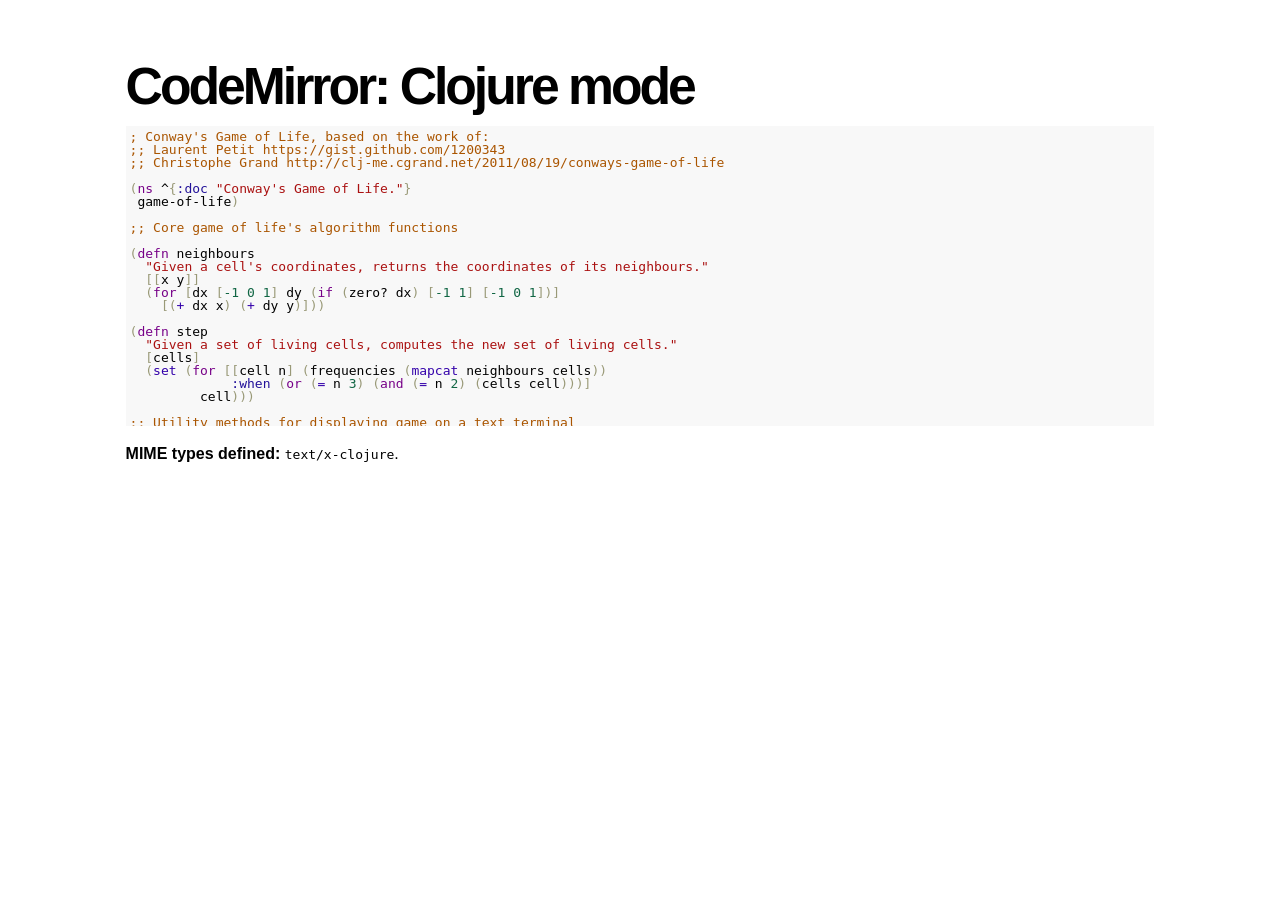
<file: public/libs/codemirror/3.1/mode/clojure/index.html>
<!doctype html>
<html>
  <head>
    <meta charset="utf-8">
    <title>CodeMirror: Clojure mode</title>
    <link rel="stylesheet" href="../../lib/codemirror.css">
    <script src="../../lib/codemirror.js"></script>
    <script src="clojure.js"></script>
    <style>.CodeMirror {background: #f8f8f8;}</style>
    <link rel="stylesheet" href="../../doc/docs.css">
  </head>
  <body>
    <h1>CodeMirror: Clojure mode</h1>
    <form><textarea id="code" name="code">
; Conway's Game of Life, based on the work of:
;; Laurent Petit https://gist.github.com/1200343
;; Christophe Grand http://clj-me.cgrand.net/2011/08/19/conways-game-of-life

(ns ^{:doc "Conway's Game of Life."}
 game-of-life)

;; Core game of life's algorithm functions

(defn neighbours 
  "Given a cell's coordinates, returns the coordinates of its neighbours."
  [[x y]]
  (for [dx [-1 0 1] dy (if (zero? dx) [-1 1] [-1 0 1])]
    [(+ dx x) (+ dy y)]))

(defn step 
  "Given a set of living cells, computes the new set of living cells."
  [cells]
  (set (for [[cell n] (frequencies (mapcat neighbours cells))
             :when (or (= n 3) (and (= n 2) (cells cell)))]
         cell)))

;; Utility methods for displaying game on a text terminal

(defn print-board 
  "Prints a board on *out*, representing a step in the game."
  [board w h]
  (doseq [x (range (inc w)) y (range (inc h))]
    (if (= y 0) (print "\n")) 
    (print (if (board [x y]) "[X]" " . "))))

(defn display-grids 
  "Prints a squence of boards on *out*, representing several steps."
  [grids w h]
  (doseq [board grids]
    (print-board board w h)
    (print "\n")))

;; Launches an example board

(def 
  ^{:doc "board represents the initial set of living cells"}
   board #{[2 1] [2 2] [2 3]})

(display-grids (take 3 (iterate step board)) 5 5) </textarea></form>
    <script>
      var editor = CodeMirror.fromTextArea(document.getElementById("code"), {});
    </script>

    <p><strong>MIME types defined:</strong> <code>text/x-clojure</code>.</p>

  </body>
</html>
</file>
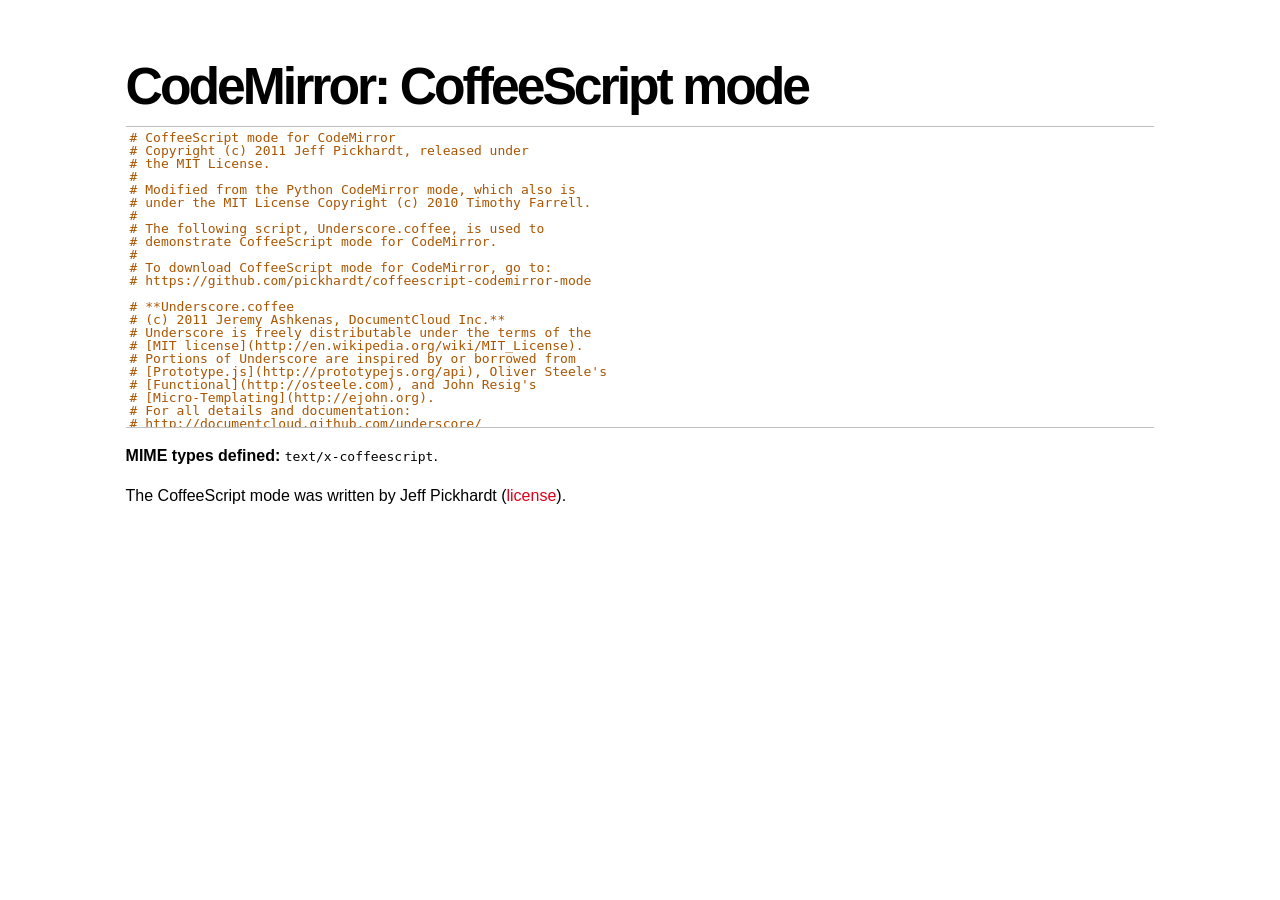
<file: public/libs/codemirror/3.1/mode/coffeescript/index.html>
<!doctype html>
<html>
  <head>
    <meta charset="utf-8">
    <title>CodeMirror: CoffeeScript mode</title>
    <link rel="stylesheet" href="../../lib/codemirror.css">
    <script src="../../lib/codemirror.js"></script>
    <script src="coffeescript.js"></script>
    <style>.CodeMirror {border-top: 1px solid silver; border-bottom: 1px solid silver;}</style>
    <link rel="stylesheet" href="../../doc/docs.css">
  </head>
  <body>
    <h1>CodeMirror: CoffeeScript mode</h1>
    <form><textarea id="code" name="code">
# CoffeeScript mode for CodeMirror
# Copyright (c) 2011 Jeff Pickhardt, released under
# the MIT License.
#
# Modified from the Python CodeMirror mode, which also is 
# under the MIT License Copyright (c) 2010 Timothy Farrell.
#
# The following script, Underscore.coffee, is used to 
# demonstrate CoffeeScript mode for CodeMirror.
#
# To download CoffeeScript mode for CodeMirror, go to:
# https://github.com/pickhardt/coffeescript-codemirror-mode

# **Underscore.coffee
# (c) 2011 Jeremy Ashkenas, DocumentCloud Inc.**
# Underscore is freely distributable under the terms of the
# [MIT license](http://en.wikipedia.org/wiki/MIT_License).
# Portions of Underscore are inspired by or borrowed from
# [Prototype.js](http://prototypejs.org/api), Oliver Steele's
# [Functional](http://osteele.com), and John Resig's
# [Micro-Templating](http://ejohn.org).
# For all details and documentation:
# http://documentcloud.github.com/underscore/


# Baseline setup
# --------------

# Establish the root object, `window` in the browser, or `global` on the server.
root = this


# Save the previous value of the `_` variable.
previousUnderscore = root._

### Multiline
    comment
###

# Establish the object that gets thrown to break out of a loop iteration.
# `StopIteration` is SOP on Mozilla.
breaker = if typeof(StopIteration) is 'undefined' then '__break__' else StopIteration


#### Docco style single line comment (title)


# Helper function to escape **RegExp** contents, because JS doesn't have one.
escapeRegExp = (string) -> string.replace(/([.*+?^${}()|[\]\/\\])/g, '\\$1')


# Save bytes in the minified (but not gzipped) version:
ArrayProto = Array.prototype
ObjProto = Object.prototype


# Create quick reference variables for speed access to core prototypes.
slice = ArrayProto.slice
unshift = ArrayProto.unshift
toString = ObjProto.toString
hasOwnProperty = ObjProto.hasOwnProperty
propertyIsEnumerable = ObjProto.propertyIsEnumerable


# All **ECMA5** native implementations we hope to use are declared here.
nativeForEach = ArrayProto.forEach
nativeMap = ArrayProto.map
nativeReduce = ArrayProto.reduce
nativeReduceRight = ArrayProto.reduceRight
nativeFilter = ArrayProto.filter
nativeEvery = ArrayProto.every
nativeSome = ArrayProto.some
nativeIndexOf = ArrayProto.indexOf
nativeLastIndexOf = ArrayProto.lastIndexOf
nativeIsArray = Array.isArray
nativeKeys = Object.keys


# Create a safe reference to the Underscore object for use below.
_ = (obj) -> new wrapper(obj)


# Export the Underscore object for **CommonJS**.
if typeof(exports) != 'undefined' then exports._ = _


# Export Underscore to global scope.
root._ = _


# Current version.
_.VERSION = '1.1.0'


# Collection Functions
# --------------------

# The cornerstone, an **each** implementation.
# Handles objects implementing **forEach**, arrays, and raw objects.
_.each = (obj, iterator, context) ->
  try
    if nativeForEach and obj.forEach is nativeForEach
      obj.forEach iterator, context
    else if _.isNumber obj.length
      iterator.call context, obj[i], i, obj for i in [0...obj.length]
    else
      iterator.call context, val, key, obj for own key, val of obj
  catch e
    throw e if e isnt breaker
  obj


# Return the results of applying the iterator to each element. Use JavaScript
# 1.6's version of **map**, if possible.
_.map = (obj, iterator, context) ->
  return obj.map(iterator, context) if nativeMap and obj.map is nativeMap
  results = []
  _.each obj, (value, index, list) ->
    results.push iterator.call context, value, index, list
  results


# **Reduce** builds up a single result from a list of values. Also known as
# **inject**, or **foldl**. Uses JavaScript 1.8's version of **reduce**, if possible.
_.reduce = (obj, iterator, memo, context) ->
  if nativeReduce and obj.reduce is nativeReduce
    iterator = _.bind iterator, context if context
    return obj.reduce iterator, memo
  _.each obj, (value, index, list) ->
    memo = iterator.call context, memo, value, index, list
  memo


# The right-associative version of **reduce**, also known as **foldr**. Uses
# JavaScript 1.8's version of **reduceRight**, if available.
_.reduceRight = (obj, iterator, memo, context) ->
  if nativeReduceRight and obj.reduceRight is nativeReduceRight
    iterator = _.bind iterator, context if context
    return obj.reduceRight iterator, memo
  reversed = _.clone(_.toArray(obj)).reverse()
  _.reduce reversed, iterator, memo, context


# Return the first value which passes a truth test.
_.detect = (obj, iterator, context) ->
  result = null
  _.each obj, (value, index, list) ->
    if iterator.call context, value, index, list
      result = value
      _.breakLoop()
  result


# Return all the elements that pass a truth test. Use JavaScript 1.6's
# **filter**, if it exists.
_.filter = (obj, iterator, context) ->
  return obj.filter iterator, context if nativeFilter and obj.filter is nativeFilter
  results = []
  _.each obj, (value, index, list) ->
    results.push value if iterator.call context, value, index, list
  results


# Return all the elements for which a truth test fails.
_.reject = (obj, iterator, context) ->
  results = []
  _.each obj, (value, index, list) ->
    results.push value if not iterator.call context, value, index, list
  results


# Determine whether all of the elements match a truth test. Delegate to
# JavaScript 1.6's **every**, if it is present.
_.every = (obj, iterator, context) ->
  iterator ||= _.identity
  return obj.every iterator, context if nativeEvery and obj.every is nativeEvery
  result = true
  _.each obj, (value, index, list) ->
    _.breakLoop() unless (result = result and iterator.call(context, value, index, list))
  result


# Determine if at least one element in the object matches a truth test. Use
# JavaScript 1.6's **some**, if it exists.
_.some = (obj, iterator, context) ->
  iterator ||= _.identity
  return obj.some iterator, context if nativeSome and obj.some is nativeSome
  result = false
  _.each obj, (value, index, list) ->
    _.breakLoop() if (result = iterator.call(context, value, index, list))
  result


# Determine if a given value is included in the array or object,
# based on `===`.
_.include = (obj, target) ->
  return _.indexOf(obj, target) isnt -1 if nativeIndexOf and obj.indexOf is nativeIndexOf
  return true for own key, val of obj when val is target
  false


# Invoke a method with arguments on every item in a collection.
_.invoke = (obj, method) ->
  args = _.rest arguments, 2
  (if method then val[method] else val).apply(val, args) for val in obj


# Convenience version of a common use case of **map**: fetching a property.
_.pluck = (obj, key) ->
  _.map(obj, (val) -> val[key])


# Return the maximum item or (item-based computation).
_.max = (obj, iterator, context) ->
  return Math.max.apply(Math, obj) if not iterator and _.isArray(obj)
  result = computed: -Infinity
  _.each obj, (value, index, list) ->
    computed = if iterator then iterator.call(context, value, index, list) else value
    computed >= result.computed and (result = {value: value, computed: computed})
  result.value


# Return the minimum element (or element-based computation).
_.min = (obj, iterator, context) ->
  return Math.min.apply(Math, obj) if not iterator and _.isArray(obj)
  result = computed: Infinity
  _.each obj, (value, index, list) ->
    computed = if iterator then iterator.call(context, value, index, list) else value
    computed < result.computed and (result = {value: value, computed: computed})
  result.value


# Sort the object's values by a criterion produced by an iterator.
_.sortBy = (obj, iterator, context) ->
  _.pluck(((_.map obj, (value, index, list) ->
    {value: value, criteria: iterator.call(context, value, index, list)}
  ).sort((left, right) ->
    a = left.criteria; b = right.criteria
    if a < b then -1 else if a > b then 1 else 0
  )), 'value')


# Use a comparator function to figure out at what index an object should
# be inserted so as to maintain order. Uses binary search.
_.sortedIndex = (array, obj, iterator) ->
  iterator ||= _.identity
  low = 0
  high = array.length
  while low < high
    mid = (low + high) >> 1
    if iterator(array[mid]) < iterator(obj) then low = mid + 1 else high = mid
  low


# Convert anything iterable into a real, live array.
_.toArray = (iterable) ->
  return [] if (!iterable)
  return iterable.toArray() if (iterable.toArray)
  return iterable if (_.isArray(iterable))
  return slice.call(iterable) if (_.isArguments(iterable))
  _.values(iterable)


# Return the number of elements in an object.
_.size = (obj) -> _.toArray(obj).length


# Array Functions
# ---------------

# Get the first element of an array. Passing `n` will return the first N
# values in the array. Aliased as **head**. The `guard` check allows it to work
# with **map**.
_.first = (array, n, guard) ->
  if n and not guard then slice.call(array, 0, n) else array[0]


# Returns everything but the first entry of the array. Aliased as **tail**.
# Especially useful on the arguments object. Passing an `index` will return
# the rest of the values in the array from that index onward. The `guard`
# check allows it to work with **map**.
_.rest = (array, index, guard) ->
  slice.call(array, if _.isUndefined(index) or guard then 1 else index)


# Get the last element of an array.
_.last = (array) -> array[array.length - 1]


# Trim out all falsy values from an array.
_.compact = (array) -> item for item in array when item


# Return a completely flattened version of an array.
_.flatten = (array) ->
  _.reduce array, (memo, value) ->
    return memo.concat(_.flatten(value)) if _.isArray value
    memo.push value
    memo
  , []


# Return a version of the array that does not contain the specified value(s).
_.without = (array) ->
  values = _.rest arguments
  val for val in _.toArray(array) when not _.include values, val


# Produce a duplicate-free version of the array. If the array has already
# been sorted, you have the option of using a faster algorithm.
_.uniq = (array, isSorted) ->
  memo = []
  for el, i in _.toArray array
    memo.push el if i is 0 || (if isSorted is true then _.last(memo) isnt el else not _.include(memo, el))
  memo


# Produce an array that contains every item shared between all the
# passed-in arrays.
_.intersect = (array) ->
  rest = _.rest arguments
  _.select _.uniq(array), (item) ->
    _.all rest, (other) ->
      _.indexOf(other, item) >= 0


# Zip together multiple lists into a single array -- elements that share
# an index go together.
_.zip = ->
  length = _.max _.pluck arguments, 'length'
  results = new Array length
  for i in [0...length]
    results[i] = _.pluck arguments, String i
  results


# If the browser doesn't supply us with **indexOf** (I'm looking at you, MSIE),
# we need this function. Return the position of the first occurrence of an
# item in an array, or -1 if the item is not included in the array.
_.indexOf = (array, item) ->
  return array.indexOf item if nativeIndexOf and array.indexOf is nativeIndexOf
  i = 0; l = array.length
  while l - i
    if array[i] is item then return i else i++
  -1


# Provide JavaScript 1.6's **lastIndexOf**, delegating to the native function,
# if possible.
_.lastIndexOf = (array, item) ->
  return array.lastIndexOf(item) if nativeLastIndexOf and array.lastIndexOf is nativeLastIndexOf
  i = array.length
  while i
    if array[i] is item then return i else i--
  -1


# Generate an integer Array containing an arithmetic progression. A port of
# [the native Python **range** function](http://docs.python.org/library/functions.html#range).
_.range = (start, stop, step) ->
  a = arguments
  solo = a.length <= 1
  i = start = if solo then 0 else a[0]
  stop = if solo then a[0] else a[1]
  step = a[2] or 1
  len = Math.ceil((stop - start) / step)
  return [] if len <= 0
  range = new Array len
  idx = 0
  loop
    return range if (if step > 0 then i - stop else stop - i) >= 0
    range[idx] = i
    idx++
    i+= step


# Function Functions
# ------------------

# Create a function bound to a given object (assigning `this`, and arguments,
# optionally). Binding with arguments is also known as **curry**.
_.bind = (func, obj) ->
  args = _.rest arguments, 2
  -> func.apply obj or root, args.concat arguments


# Bind all of an object's methods to that object. Useful for ensuring that
# all callbacks defined on an object belong to it.
_.bindAll = (obj) ->
  funcs = if arguments.length > 1 then _.rest(arguments) else _.functions(obj)
  _.each funcs, (f) -> obj[f] = _.bind obj[f], obj
  obj


# Delays a function for the given number of milliseconds, and then calls
# it with the arguments supplied.
_.delay = (func, wait) ->
  args = _.rest arguments, 2
  setTimeout((-> func.apply(func, args)), wait)


# Memoize an expensive function by storing its results.
_.memoize = (func, hasher) ->
  memo = {}
  hasher or= _.identity
  ->
    key = hasher.apply this, arguments
    return memo[key] if key of memo
    memo[key] = func.apply this, arguments


# Defers a function, scheduling it to run after the current call stack has
# cleared.
_.defer = (func) ->
  _.delay.apply _, [func, 1].concat _.rest arguments


# Returns the first function passed as an argument to the second,
# allowing you to adjust arguments, run code before and after, and
# conditionally execute the original function.
_.wrap = (func, wrapper) ->
  -> wrapper.apply wrapper, [func].concat arguments


# Returns a function that is the composition of a list of functions, each
# consuming the return value of the function that follows.
_.compose = ->
  funcs = arguments
  ->
    args = arguments
    for i in [funcs.length - 1..0] by -1
      args = [funcs[i].apply(this, args)]
    args[0]


# Object Functions
# ----------------

# Retrieve the names of an object's properties.
_.keys = nativeKeys or (obj) ->
  return _.range 0, obj.length if _.isArray(obj)
  key for key, val of obj


# Retrieve the values of an object's properties.
_.values = (obj) ->
  _.map obj, _.identity


# Return a sorted list of the function names available in Underscore.
_.functions = (obj) ->
  _.filter(_.keys(obj), (key) -> _.isFunction(obj[key])).sort()


# Extend a given object with all of the properties in a source object.
_.extend = (obj) ->
  for source in _.rest(arguments)
    obj[key] = val for key, val of source
  obj


# Create a (shallow-cloned) duplicate of an object.
_.clone = (obj) ->
  return obj.slice 0 if _.isArray obj
  _.extend {}, obj


# Invokes interceptor with the obj, and then returns obj.
# The primary purpose of this method is to "tap into" a method chain,
# in order to perform operations on intermediate results within
 the chain.
_.tap = (obj, interceptor) ->
  interceptor obj
  obj


# Perform a deep comparison to check if two objects are equal.
_.isEqual = (a, b) ->
  # Check object identity.
  return true if a is b
  # Different types?
  atype = typeof(a); btype = typeof(b)
  return false if atype isnt btype
  # Basic equality test (watch out for coercions).
  return true if `a == b`
  # One is falsy and the other truthy.
  return false if (!a and b) or (a and !b)
  # One of them implements an `isEqual()`?
  return a.isEqual(b) if a.isEqual
  # Check dates' integer values.
  return a.getTime() is b.getTime() if _.isDate(a) and _.isDate(b)
  # Both are NaN?
  return false if _.isNaN(a) and _.isNaN(b)
  # Compare regular expressions.
  if _.isRegExp(a) and _.isRegExp(b)
    return a.source is b.source and
           a.global is b.global and
           a.ignoreCase is b.ignoreCase and
           a.multiline is b.multiline
  # If a is not an object by this point, we can't handle it.
  return false if atype isnt 'object'
  # Check for different array lengths before comparing contents.
  return false if a.length and (a.length isnt b.length)
  # Nothing else worked, deep compare the contents.
  aKeys = _.keys(a); bKeys = _.keys(b)
  # Different object sizes?
  return false if aKeys.length isnt bKeys.length
  # Recursive comparison of contents.
  return false for key, val of a when !(key of b) or !_.isEqual(val, b[key])
  true


# Is a given array or object empty?
_.isEmpty = (obj) ->
  return obj.length is 0 if _.isArray(obj) or _.isString(obj)
  return false for own key of obj
  true


# Is a given value a DOM element?
_.isElement = (obj) -> obj and obj.nodeType is 1


# Is a given value an array?
_.isArray = nativeIsArray or (obj) -> !!(obj and obj.concat and obj.unshift and not obj.callee)


# Is a given variable an arguments object?
_.isArguments = (obj) -> obj and obj.callee


# Is the given value a function?
_.isFunction = (obj) -> !!(obj and obj.constructor and obj.call and obj.apply)


# Is the given value a string?
_.isString = (obj) -> !!(obj is '' or (obj and obj.charCodeAt and obj.substr))


# Is a given value a number?
_.isNumber = (obj) -> (obj is +obj) or toString.call(obj) is '[object Number]'


# Is a given value a boolean?
_.isBoolean = (obj) -> obj is true or obj is false


# Is a given value a Date?
_.isDate = (obj) -> !!(obj and obj.getTimezoneOffset and obj.setUTCFullYear)


# Is the given value a regular expression?
_.isRegExp = (obj) -> !!(obj and obj.exec and (obj.ignoreCase or obj.ignoreCase is false))


# Is the given value NaN -- this one is interesting. `NaN != NaN`, and
# `isNaN(undefined) == true`, so we make sure it's a number first.
_.isNaN = (obj) -> _.isNumber(obj) and window.isNaN(obj)


# Is a given value equal to null?
_.isNull = (obj) -> obj is null


# Is a given variable undefined?
_.isUndefined = (obj) -> typeof obj is 'undefined'


# Utility Functions
# -----------------

# Run Underscore.js in noConflict mode, returning the `_` variable to its
# previous owner. Returns a reference to the Underscore object.
_.noConflict = ->
  root._ = previousUnderscore
  this


# Keep the identity function around for default iterators.
_.identity = (value) -> value


# Run a function `n` times.
_.times = (n, iterator, context) ->
  iterator.call context, i for i in [0...n]


# Break out of the middle of an iteration.
_.breakLoop = -> throw breaker


# Add your own custom functions to the Underscore object, ensuring that
# they're correctly added to the OOP wrapper as well.
_.mixin = (obj) ->
  for name in _.functions(obj)
    addToWrapper name, _[name] = obj[name]


# Generate a unique integer id (unique within the entire client session).
# Useful for temporary DOM ids.
idCounter = 0
_.uniqueId = (prefix) ->
  (prefix or '') + idCounter++


# By default, Underscore uses **ERB**-style template delimiters, change the
# following template settings to use alternative delimiters.
_.templateSettings = {
  start: '<%'
  end: '%>'
  interpolate: /<%=(.+?)%>/g
}


# JavaScript templating a-la **ERB**, pilfered from John Resig's
# *Secrets of the JavaScript Ninja*, page 83.
# Single-quote fix from Rick Strahl.
# With alterations for arbitrary delimiters, and to preserve whitespace.
_.template = (str, data) ->
  c = _.templateSettings
  endMatch = new RegExp("'(?=[^"+c.end.substr(0, 1)+"]*"+escapeRegExp(c.end)+")","g")
  fn = new Function 'obj',
    'var p=[],print=function(){p.push.apply(p,arguments);};' +
    'with(obj||{}){p.push(\'' +
    str.replace(/\r/g, '\\r')
       .replace(/\n/g, '\\n')
       .replace(/\t/g, '\\t')
       .replace(endMatch,"���")
       .split("'").join("\\'")
       .split("���").join("'")
       .replace(c.interpolate, "',$1,'")
       .split(c.start).join("');")
       .split(c.end).join("p.push('") +
       "');}return p.join('');"
  if data then fn(data) else fn


# Aliases
# -------

_.forEach = _.each
_.foldl = _.inject = _.reduce
_.foldr = _.reduceRight
_.select = _.filter
_.all = _.every
_.any = _.some
_.contains = _.include
_.head = _.first
_.tail = _.rest
_.methods = _.functions


# Setup the OOP Wrapper
# ---------------------

# If Underscore is called as a function, it returns a wrapped object that
# can be used OO-style. This wrapper holds altered versions of all the
# underscore functions. Wrapped objects may be chained.
wrapper = (obj) ->
  this._wrapped = obj
  this


# Helper function to continue chaining intermediate results.
result = (obj, chain) ->
  if chain then _(obj).chain() else obj


# A method to easily add functions to the OOP wrapper.
addToWrapper = (name, func) ->
  wrapper.prototype[name] = ->
    args = _.toArray arguments
    unshift.call args, this._wrapped
    result func.apply(_, args), this._chain


# Add all ofthe Underscore functions to the wrapper object.
_.mixin _


# Add all mutator Array functions to the wrapper.
_.each ['pop', 'push', 'reverse', 'shift', 'sort', 'splice', 'unshift'], (name) ->
  method = Array.prototype[name]
  wrapper.prototype[name] = ->
    method.apply(this._wrapped, arguments)
    result(this._wrapped, this._chain)


# Add all accessor Array functions to the wrapper.
_.each ['concat', 'join', 'slice'], (name) ->
  method = Array.prototype[name]
  wrapper.prototype[name] = ->
    result(method.apply(this._wrapped, arguments), this._chain)


# Start chaining a wrapped Underscore object.
wrapper::chain = ->
  this._chain = true
  this


# Extracts the result from a wrapped and chained object.
wrapper::value = -> this._wrapped
</textarea></form>
    <script>
      var editor = CodeMirror.fromTextArea(document.getElementById("code"), {});
    </script>

    <p><strong>MIME types defined:</strong> <code>text/x-coffeescript</code>.</p>

    <p>The CoffeeScript mode was written by Jeff Pickhardt (<a href="LICENSE">license</a>).</p>

  </body>
</html>
</file>
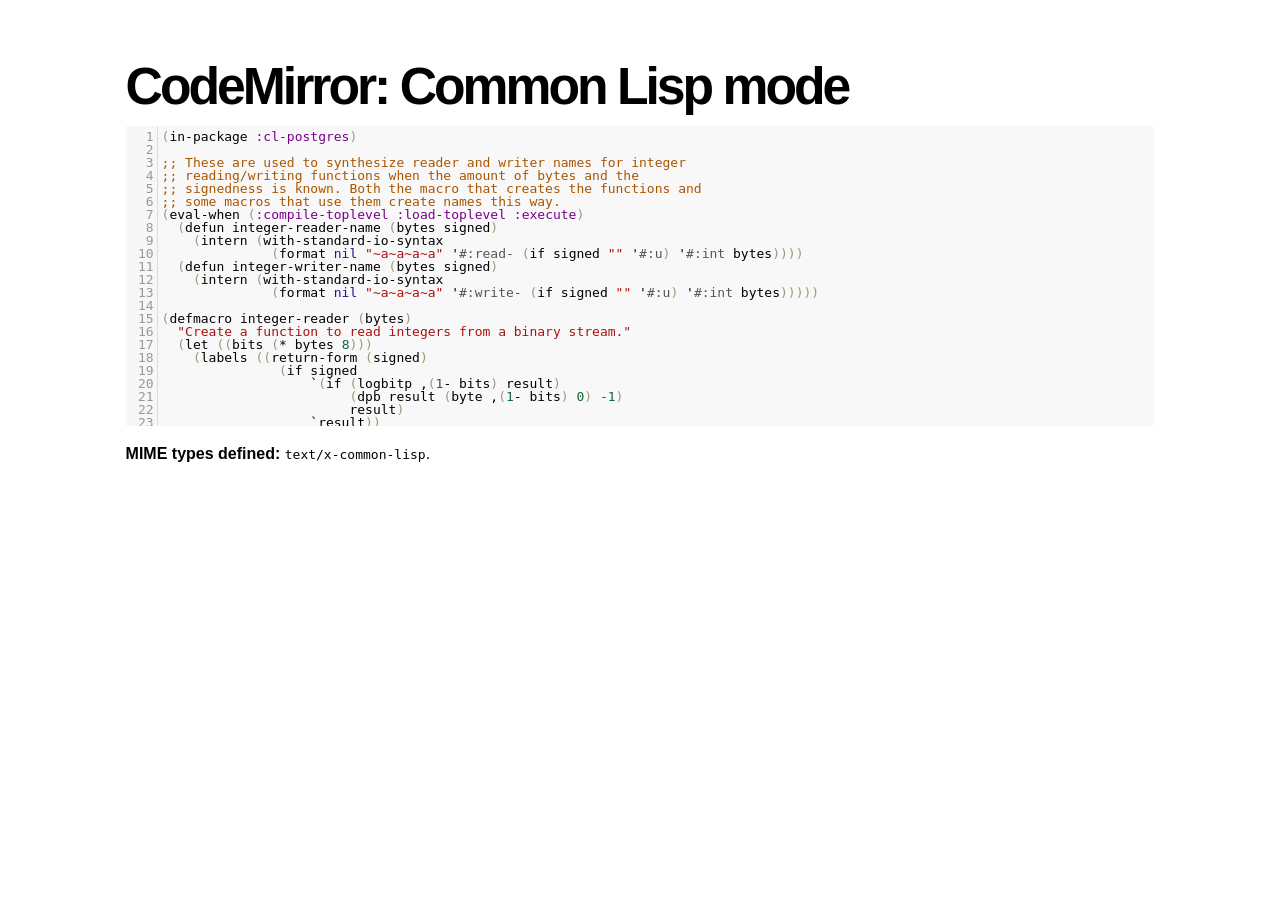
<file: public/libs/codemirror/3.1/mode/commonlisp/index.html>
<!doctype html>
<html>
  <head>
    <meta charset="utf-8">
    <title>CodeMirror: Common Lisp mode</title>
    <link rel="stylesheet" href="../../lib/codemirror.css">
    <script src="../../lib/codemirror.js"></script>
    <script src="commonlisp.js"></script>
    <style>.CodeMirror {background: #f8f8f8;}</style>
    <link rel="stylesheet" href="../../doc/docs.css">
  </head>
  <body>
    <h1>CodeMirror: Common Lisp mode</h1>
    <form><textarea id="code" name="code">(in-package :cl-postgres)

;; These are used to synthesize reader and writer names for integer
;; reading/writing functions when the amount of bytes and the
;; signedness is known. Both the macro that creates the functions and
;; some macros that use them create names this way.
(eval-when (:compile-toplevel :load-toplevel :execute)
  (defun integer-reader-name (bytes signed)
    (intern (with-standard-io-syntax
              (format nil "~a~a~a~a" '#:read- (if signed "" '#:u) '#:int bytes))))
  (defun integer-writer-name (bytes signed)
    (intern (with-standard-io-syntax
              (format nil "~a~a~a~a" '#:write- (if signed "" '#:u) '#:int bytes)))))

(defmacro integer-reader (bytes)
  "Create a function to read integers from a binary stream."
  (let ((bits (* bytes 8)))
    (labels ((return-form (signed)
               (if signed
                   `(if (logbitp ,(1- bits) result)
                        (dpb result (byte ,(1- bits) 0) -1)
                        result)
                   `result))
             (generate-reader (signed)
               `(defun ,(integer-reader-name bytes signed) (socket)
                  (declare (type stream socket)
                           #.*optimize*)
                  ,(if (= bytes 1)
                       `(let ((result (the (unsigned-byte 8) (read-byte socket))))
                          (declare (type (unsigned-byte 8) result))
                          ,(return-form signed))
                       `(let ((result 0))
                          (declare (type (unsigned-byte ,bits) result))
                          ,@(loop :for byte :from (1- bytes) :downto 0
                                   :collect `(setf (ldb (byte 8 ,(* 8 byte)) result)
                                                   (the (unsigned-byte 8) (read-byte socket))))
                          ,(return-form signed))))))
      `(progn
;; This causes weird errors on SBCL in some circumstances. Disabled for now.
;;         (declaim (inline ,(integer-reader-name bytes t)
;;                          ,(integer-reader-name bytes nil)))
         (declaim (ftype (function (t) (signed-byte ,bits))
                         ,(integer-reader-name bytes t)))
         ,(generate-reader t)
         (declaim (ftype (function (t) (unsigned-byte ,bits))
                         ,(integer-reader-name bytes nil)))
         ,(generate-reader nil)))))

(defmacro integer-writer (bytes)
  "Create a function to write integers to a binary stream."
  (let ((bits (* 8 bytes)))
    `(progn
      (declaim (inline ,(integer-writer-name bytes t)
                       ,(integer-writer-name bytes nil)))
      (defun ,(integer-writer-name bytes nil) (socket value)
        (declare (type stream socket)
                 (type (unsigned-byte ,bits) value)
                 #.*optimize*)
        ,@(if (= bytes 1)
              `((write-byte value socket))
              (loop :for byte :from (1- bytes) :downto 0
                    :collect `(write-byte (ldb (byte 8 ,(* byte 8)) value)
                               socket)))
        (values))
      (defun ,(integer-writer-name bytes t) (socket value)
        (declare (type stream socket)
                 (type (signed-byte ,bits) value)
                 #.*optimize*)
        ,@(if (= bytes 1)
              `((write-byte (ldb (byte 8 0) value) socket))
              (loop :for byte :from (1- bytes) :downto 0
                    :collect `(write-byte (ldb (byte 8 ,(* byte 8)) value)
                               socket)))
        (values)))))

;; All the instances of the above that we need.

(integer-reader 1)
(integer-reader 2)
(integer-reader 4)
(integer-reader 8)

(integer-writer 1)
(integer-writer 2)
(integer-writer 4)

(defun write-bytes (socket bytes)
  "Write a byte-array to a stream."
  (declare (type stream socket)
           (type (simple-array (unsigned-byte 8)) bytes)
           #.*optimize*)
  (write-sequence bytes socket))

(defun write-str (socket string)
  "Write a null-terminated string to a stream \(encoding it when UTF-8
support is enabled.)."
  (declare (type stream socket)
           (type string string)
           #.*optimize*)
  (enc-write-string string socket)
  (write-uint1 socket 0))

(declaim (ftype (function (t unsigned-byte)
                          (simple-array (unsigned-byte 8) (*)))
                read-bytes))
(defun read-bytes (socket length)
  "Read a byte array of the given length from a stream."
  (declare (type stream socket)
           (type fixnum length)
           #.*optimize*)
  (let ((result (make-array length :element-type '(unsigned-byte 8))))
    (read-sequence result socket)
    result))

(declaim (ftype (function (t) string) read-str))
(defun read-str (socket)
  "Read a null-terminated string from a stream. Takes care of encoding
when UTF-8 support is enabled."
  (declare (type stream socket)
           #.*optimize*)
  (enc-read-string socket :null-terminated t))

(defun skip-bytes (socket length)
  "Skip a given number of bytes in a binary stream."
  (declare (type stream socket)
           (type (unsigned-byte 32) length)
           #.*optimize*)
  (dotimes (i length)
    (read-byte socket)))

(defun skip-str (socket)
  "Skip a null-terminated string."
  (declare (type stream socket)
           #.*optimize*)
  (loop :for char :of-type fixnum = (read-byte socket)
        :until (zerop char)))

(defun ensure-socket-is-closed (socket &amp;key abort)
  (when (open-stream-p socket)
    (handler-case
        (close socket :abort abort)
      (error (error)
        (warn "Ignoring the error which happened while trying to close PostgreSQL socket: ~A" error)))))
</textarea></form>
    <script>
      var editor = CodeMirror.fromTextArea(document.getElementById("code"), {lineNumbers: true});
    </script>

    <p><strong>MIME types defined:</strong> <code>text/x-common-lisp</code>.</p>

  </body>
</html>
</file>
<file: public/libs/codemirror/3.1/doc/docs.css>
body {
  font-family: Droid Sans, Arial, sans-serif;
  line-height: 1.5;
  max-width: 64.3em;
  margin: 3em auto;
  padding: 0 1em;
}

h1 {
  letter-spacing: -3px;
  font-size: 3.23em;
  font-weight: bold;
  margin: 0;
}

h2 {
  font-size: 1.23em;
  font-weight: bold;
  margin: .5em 0;
  letter-spacing: -1px;
}

h3 {
  font-size: 1.1em;
  font-weight: bold;
  margin: .4em 0;
}

pre {
  background-color: #eee;
  -moz-border-radius: 6px;
  -webkit-border-radius: 6px;
  border-radius: 6px;
  padding: 1em;
}

pre.code {
  margin: 0 1em;
}

.grey {
  background-color: #eee;
  border-radius: 6px;
  margin-bottom: 1.65em;
  margin-top: 0.825em;
  padding: 0.825em 1.65em;
  position: relative;
}

img.logo {
  position: absolute;
  right: -1em;
  bottom: 4px;
  max-width: 23.6875em; /* Scale image down with text to prevent clipping */
}

.grey > pre {
  background:none;
  border-radius:0;
  padding:0;
  margin:0;
  font-size:2.2em;
  line-height:1.2em;
}

a:link, a:visited, .quasilink {
  color: #df0019;
  cursor: pointer;
  text-decoration: none;
}

a:hover, .quasilink:hover {
  color: #800004;
}

h1 a:link, h1 a:visited, h1 a:hover {
  color: black;
}

ul {
  margin: 0;
  padding-left: 1.2em;
}

a.download {
  color: white;
  background-color: #df0019;
  width: 100%;
  display: block;
  text-align: center;
  font-size: 1.23em;
  font-weight: bold;
  text-decoration: none;
  -moz-border-radius: 6px;
  -webkit-border-radius: 6px;
  border-radius: 6px;
  padding: .5em 0;
  margin-bottom: 1em;
}

a.download:hover {
  background-color: #bb0010;
}

.rel {
  margin-bottom: 0;
}

.rel-note {
  color: #777;
  font-size: .9em;
  margin-top: .1em;
}

.logo-braces {
  color: #df0019;
  position: relative;
  top: -4px;
}

.blk {
  float: left;
}

.left {
  margin-right: 20.68em;
  max-width: 37em;
  padding-right: 6.53em;
  padding-bottom: 1em;
}

.left1 {
  width: 15.24em;
  padding-right: 6.45em;
}

.left2 {
  max-width: 15.24em;
}

.right {
  width: 20.68em;
  margin-left: -20.68em;
}

.leftbig {
  width: 42.44em;
  padding-right: 6.53em;
}

.rightsmall {
  width: 15.24em;
}

.clear:after {
  visibility: hidden;
  display: block;
  font-size: 0;
  content: " ";
  clear: both;
  height: 0;
}
.clear { display: inline-block; }
/* start commented backslash hack \*/
* html .clear { height: 1%; }
.clear { display: block; }
/* close commented backslash hack */
</file>
<file: public/libs/codemirror/3.1/lib/codemirror.css>
/* BASICS */

.CodeMirror {
  /* Set height, width, borders, and global font properties here */
  font-family: monospace;
  height: 300px;
}
.CodeMirror-scroll {
  /* Set scrolling behaviour here */
  overflow: auto;
}

/* PADDING */

.CodeMirror-lines {
  padding: 4px 0; /* Vertical padding around content */
}
.CodeMirror pre {
  padding: 0 4px; /* Horizontal padding of content */
}

.CodeMirror-scrollbar-filler {
  background-color: white; /* The little square between H and V scrollbars */
}

/* GUTTER */

.CodeMirror-gutters {
  border-right: 1px solid #ddd;
  background-color: #f7f7f7;
}
.CodeMirror-linenumbers {}
.CodeMirror-linenumber {
  padding: 0 3px 0 5px;
  min-width: 20px;
  text-align: right;
  color: #999;
}

/* CURSOR */

.CodeMirror div.CodeMirror-cursor {
  border-left: 1px solid black;
}
/* Shown when moving in bi-directional text */
.CodeMirror div.CodeMirror-secondarycursor {
  border-left: 1px solid silver;
}
.CodeMirror.cm-keymap-fat-cursor div.CodeMirror-cursor {
  width: auto;
  border: 0;
  background: transparent;
  background: rgba(0, 200, 0, .4);
  filter: progid:DXImageTransform.Microsoft.gradient(startColorstr=#6600c800, endColorstr=#4c00c800);
}
/* Kludge to turn off filter in ie9+, which also accepts rgba */
.CodeMirror.cm-keymap-fat-cursor div.CodeMirror-cursor:not(#nonsense_id) {
  filter: progid:DXImageTransform.Microsoft.gradient(enabled=false);
}
/* Can style cursor different in overwrite (non-insert) mode */
.CodeMirror div.CodeMirror-cursor.CodeMirror-overwrite {}

/* DEFAULT THEME */

.cm-s-default .cm-keyword {color: #708;}
.cm-s-default .cm-atom {color: #219;}
.cm-s-default .cm-number {color: #164;}
.cm-s-default .cm-def {color: #00f;}
.cm-s-default .cm-variable {color: black;}
.cm-s-default .cm-variable-2 {color: #05a;}
.cm-s-default .cm-variable-3 {color: #085;}
.cm-s-default .cm-property {color: black;}
.cm-s-default .cm-operator {color: black;}
.cm-s-default .cm-comment {color: #a50;}
.cm-s-default .cm-string {color: #a11;}
.cm-s-default .cm-string-2 {color: #f50;}
.cm-s-default .cm-meta {color: #555;}
.cm-s-default .cm-error {color: #f00;}
.cm-s-default .cm-qualifier {color: #555;}
.cm-s-default .cm-builtin {color: #30a;}
.cm-s-default .cm-bracket {color: #997;}
.cm-s-default .cm-tag {color: #170;}
.cm-s-default .cm-attribute {color: #00c;}
.cm-s-default .cm-header {color: blue;}
.cm-s-default .cm-quote {color: #090;}
.cm-s-default .cm-hr {color: #999;}
.cm-s-default .cm-link {color: #00c;}

.cm-negative {color: #d44;}
.cm-positive {color: #292;}
.cm-header, .cm-strong {font-weight: bold;}
.cm-em {font-style: italic;}
.cm-emstrong {font-style: italic; font-weight: bold;}
.cm-link {text-decoration: underline;}

.cm-invalidchar {color: #f00;}

div.CodeMirror span.CodeMirror-matchingbracket {color: #0f0;}
div.CodeMirror span.CodeMirror-nonmatchingbracket {color: #f22;}

/* STOP */

/* The rest of this file contains styles related to the mechanics of
   the editor. You probably shouldn't touch them. */

.CodeMirror {
  line-height: 1;
  position: relative;
  overflow: hidden;
}

.CodeMirror-scroll {
  /* 30px is the magic margin used to hide the element's real scrollbars */
  /* See overflow: hidden in .CodeMirror, and the paddings in .CodeMirror-sizer */
  margin-bottom: -30px; margin-right: -30px;
  padding-bottom: 30px; padding-right: 30px;
  height: 100%;
  outline: none; /* Prevent dragging from highlighting the element */
  position: relative;
}
.CodeMirror-sizer {
  position: relative;
}

/* The fake, visible scrollbars. Used to force redraw during scrolling
   before actuall scrolling happens, thus preventing shaking and
   flickering artifacts. */
.CodeMirror-vscrollbar, .CodeMirror-hscrollbar, .CodeMirror-scrollbar-filler {
  position: absolute;
  z-index: 6;
  display: none;
}
.CodeMirror-vscrollbar {
  right: 0; top: 0;
  overflow-x: hidden;
  overflow-y: scroll;
}
.CodeMirror-hscrollbar {
  bottom: 0; left: 0;
  overflow-y: hidden;
  overflow-x: scroll;
}
.CodeMirror-scrollbar-filler {
  right: 0; bottom: 0;
  z-index: 6;
}

.CodeMirror-gutters {
  position: absolute; left: 0; top: 0;
  height: 100%;
  padding-bottom: 30px;
  z-index: 3;
}
.CodeMirror-gutter {
  height: 100%;
  display: inline-block;
  /* Hack to make IE7 behave */
  *zoom:1;
  *display:inline;
}
.CodeMirror-gutter-elt {
  position: absolute;
  cursor: default;
  z-index: 4;
}

.CodeMirror-lines {
  cursor: text;
}
.CodeMirror pre {
  /* Reset some styles that the rest of the page might have set */
  -moz-border-radius: 0; -webkit-border-radius: 0; -o-border-radius: 0; border-radius: 0;
  border-width: 0;
  background: transparent;
  font-family: inherit;
  font-size: inherit;
  margin: 0;
  white-space: pre;
  word-wrap: normal;
  line-height: inherit;
  color: inherit;
  z-index: 2;
  position: relative;
  overflow: visible;
}
.CodeMirror-wrap pre {
  word-wrap: break-word;
  white-space: pre-wrap;
  word-break: normal;
}
.CodeMirror-linebackground {
  position: absolute;
  left: 0; right: 0; top: 0; bottom: 0;
  z-index: 0;
}

.CodeMirror-linewidget {
  position: relative;
  z-index: 2;
  overflow: auto;
}

.CodeMirror-widget {
  display: inline-block;
}

.CodeMirror-wrap .CodeMirror-scroll {
  overflow-x: hidden;
}

.CodeMirror-measure {
  position: absolute;
  width: 100%; height: 0px;
  overflow: hidden;
  visibility: hidden;
}
.CodeMirror-measure pre { position: static; }

.CodeMirror div.CodeMirror-cursor {
  position: absolute;
  visibility: hidden;
  border-right: none;
  width: 0;
}
.CodeMirror-focused div.CodeMirror-cursor {
  visibility: visible;
}

.CodeMirror-selected { background: #d9d9d9; }
.CodeMirror-focused .CodeMirror-selected { background: #d7d4f0; }

.cm-searching {
  background: #ffa;
  background: rgba(255, 255, 0, .4);
}

/* IE7 hack to prevent it from returning funny offsetTops on the spans */
.CodeMirror span { *vertical-align: text-bottom; }

@media print {
  /* Hide the cursor when printing */
  .CodeMirror div.CodeMirror-cursor {
    visibility: hidden;
  }
}
</file>
<file: public/libs/codemirror/3.1/test/mode_test.css>
.mt-output .mt-token {
  border: 1px solid #ddd;
  white-space: pre;
  font-family: "Consolas", monospace;
  text-align: center;
}

.mt-output .mt-style {
  font-size: x-small;
}
</file>
<file: public/libs/flot/0.7/examples/layout.css>
body {
  font-family: sans-serif;
  font-size: 16px;
  margin: 50px;
  max-width: 800px;
}
</file>
<file: public/libs/jquery-ui-1.8.24/development-bundle/demos/demos.css>
body {
	font-size: 62.5%;
}

table {
	font-size: 1em;
}

/* Site
   -------------------------------- */

body {
	font-family: "Trebuchet MS", "Helvetica", "Arial",  "Verdana", "sans-serif";
}

/* Layout
   -------------------------------- */

.layout-grid {
	width: 960px;
}

.layout-grid td {
	vertical-align: top;
}

.layout-grid td.left-nav {
	width: 140px;
}

.layout-grid td.normal {
	border-left: 1px solid #eee;
	padding: 20px 24px;
	font-family: "Trebuchet MS", "Helvetica", "Arial",  "Verdana", "sans-serif";
}

.layout-grid td.demos {
	background: url('/images/demos_bg.jpg') no-repeat;
	height: 337px;
	overflow: hidden;
}

/* Normal
   -------------------------------- */

.normal h3,
.normal h4 {
	margin: 0;
	font-weight: normal;
}

.normal h3 {
	padding: 0 0 9px;
	font-size: 1.8em;
}

.normal h4 {
	padding-bottom: 21px;
	border-bottom: 1px dashed #999;
	font-size: 1.2em;
	font-weight: bold;
}

.normal p {
	font-size: 1.2em;
}

/* Demos */

.demos-nav, .demos-nav dt, .demos-nav dd, .demos-nav ul, .demos-nav li {
	margin: 0;
	padding: 0
}

.demos-nav {
	float: left;
	width: 170px;
	font-size: 1.3em;
}

.demos-nav dt,
.demos-nav h4 {
	margin: 0;
	padding: 0;
	font: normal 1.1em "Trebuchet MS", "Helvetica", "Arial",  "Verdana", "sans-serif";
	color: #e87b10;
}

.demos-nav dt,
.demos-nav h4 {
	margin-top: 1.5em;
	margin-bottom: 0;
	padding-left: 8px;
	padding-bottom:5px;
	line-height: 1.2em;
	border-bottom: 1px solid #F4F4F4;
}

.demos-nav dd a,
.demos-nav li a {
	border-bottom: 1px solid #F4F4F4;
	display:block;
	padding: 4px 3px 4px 8px;
	font-size: 90%;
	text-decoration: none;
	color: #555 ;
	margin:2px 0;
	height:13px;
}

.demos-nav dd a:hover,
.demos-nav dd a:focus,
.demos-nav dd a:hover,
.demos-nav dd a:focus {
	background: #f3f3f3;
	color:#000;
	-moz-border-radius: 5px; -webkit-border-radius: 5px;
}
 .demos-nav dd a.selected {
	background: #555;
	color:#ffffff;
	-moz-border-radius: 5px; -webkit-border-radius: 5px;
}


/* new styles for demo pages, added by Filament 12.29.08
eventually we should convert the font sizes to ems -- using px for now to minimize style conflicts
*/

.normal h3.demo-header { font-size:32px; padding:0 0 5px; border-bottom:1px solid #eee; text-transform: capitalize; }
.normal h4.demo-subheader { font-size:10px; text-transform: uppercase; color:#999; padding:8px 0 3px; border:0; margin:0; }
.normal a:link,
.normal a:visited { color:#1b75bb; text-decoration:none; }
.normal a:hover,
.normal a:active { color:#0b559b; }

#demo-config { padding:20px 0 0; }

#demo-frame { float:left; width:540px; height:380px; border:1px solid #ddd; overflow: auto; position: relative; }
#demo-frame h3, #demo-frame h4 { padding: 0; font-weight: bold; font-size: 1em; }

#demo-config-menu { float:right; width:180px;  }
#demo-config-menu h4 { font-size:13px; color:#666; font-weight:normal; border:0; padding-left:18px; }

#demo-config-menu ul { list-style: none; padding: 0; margin: 0; }

#demo-config-menu li { font-size:12px; padding:0 0 0 10px; margin:3px 0; zoom: 1; }

#demo-config-menu li a:link,
#demo-config-menu li a:visited { display:block; padding:1px 8px 4px; border-bottom:1px dotted #b3b3b3; }
* html #demo-config-menu li a:link,
* html #demo-config-menu li a:visited { padding:1px 8px 2px; }
#demo-config-menu li a:hover,
#demo-config-menu li a:active { background-color:#f6f6f6; }

#demo-config-menu li.demo-config-on { background: url(images/demo-config-on-tile.gif) repeat-x left center; }

#demo-config-menu li.demo-config-on a:link,
#demo-config-menu li.demo-config-on a:visited,
#demo-config-menu li.demo-config-on a:hover,
#demo-config-menu li.demo-config-on a:active { background: url(images/demo-config-on.gif) no-repeat left; padding-left:18px; color:#fff; border:0; margin-left:-10px; margin-top: 0px; margin-bottom: 0px; }

#demo-source, #demo-notes {
	clear: both;
	padding: 20px 0 0;
	font-size: 1.3em;
}

#demo-notes { width:520px; color:#333; font-size: 1em; }
#demo-notes p code, .demo-description p code { padding: 0; font-weight: bold; }
#demo-source pre, #demo-source code { padding: 0; }
code, pre { padding:8px 0 8px 20px ; font-size: 1.2em; line-height:130%;  }

#demo-source a:link,
#demo-source a:visited,
#demo-source a:hover,
#demo-source a:active { font-size:12px; padding-left:13px; background-position: left center; background-repeat: no-repeat; }

#demo-source a.source-open:link,
#demo-source a.source-open:visited,
#demo-source a.source-open:hover,
#demo-source a.source-open:active { background-image: url(images/demo-spindown-open.gif); }

#demo-source a.source-closed:link,
#demo-source a.source-closed:visited,
#demo-source a.source-closed:hover,
#demo-source a.source-closed:active { background-image: url(images/demo-spindown-closed.gif); }

div.demo {
	padding:12px;
	font-family: "Trebuchet MS", "Arial", "Helvetica", "Verdana", "sans-serif";
}

div.demo h3.docs { clear:left; font-size:12px; font-weight:normal; padding:0 0 1em; margin:0; }

div.demo-description {
	clear:both;
	padding:12px;
	font-family: "Trebuchet MS", "Arial", "Helvetica", "Verdana", "sans-serif";
	font-size: 1.3em;
	line-height: 1.4em;
}

.ui-draggable, .ui-droppable {
	background-position: top left;
}

.left-nav .demos-nav {
	padding-right: 10px;
}

#demo-link { font-size:11px;  padding-top: 6px; clear: both; overflow: hidden; }
#demo-link a span.ui-icon { float:left; margin-right:3px; }

/* Component containers
----------------------------------*/
#widget-docs .ui-widget { font-family: Trebuchet MS,Verdana,Arial,sans-serif; font-size: 1em; }
#widget-docs .ui-widget input, #widget-docs .ui-widget select, #widget-docs .ui-widget textarea, #widget-docs .ui-widget button { font-family: Trebuchet MS,Verdana,Arial,sans-serif; font-size: 1em; }
#widget-docs .ui-widget-header { border: 1px solid #ffffff; background: #464646 url(images/464646_40x100_textures_01_flat_100.png) 50% 50% repeat-x; color: #ffffff; font-weight: bold; }
#widget-docs .ui-widget-header a { color: #ffffff; }
#widget-docs .ui-widget-content { border: 1px solid #ffffff; background: #ffffff url(images/ffffff_40x100_textures_01_flat_75.png) 50% 50% repeat-x; color: #222222; }
#widget-docs .ui-widget-content a { color: #222222; }

/* Interaction states
----------------------------------*/
#widget-docs .ui-state-default, #widget-docs .ui-widget-content #widget-docs .ui-state-default { border: 1px solid #666666; background: #555555 url(images/555555_40x100_textures_03_highlight_soft_75.png) 50% 50% repeat-x; font-weight: normal; color: #ffffff; outline: none; }
#widget-docs .ui-state-default a { color: #ffffff; text-decoration: none; outline: none; }
#widget-docs .ui-state-hover, #widget-docs .ui-widget-content #widget-docs .ui-state-hover, #widget-docs .ui-state-focus, #widget-docs .ui-widget-content #widget-docs .ui-state-focus { border: 1px solid #666666; background: #444444 url(images/444444_40x100_textures_03_highlight_soft_60.png) 50% 50% repeat-x; font-weight: normal; color: #ffffff; outline: none; }
#widget-docs .ui-state-hover a { color: #ffffff; text-decoration: none; outline: none; }
#widget-docs .ui-state-active, #widget-docs .ui-widget-content #widget-docs .ui-state-active { border: 1px solid #666666; background: #ffffff url(images/ffffff_40x100_textures_01_flat_65.png) 50% 50% repeat-x; font-weight: normal; color: #F6921E; outline: none; }
#widget-docs .ui-state-active a { color: #F6921E; outline: none; text-decoration: none; }

/* Interaction Cues
----------------------------------*/
#widget-docs .ui-state-highlight, #widget-docs .ui-widget-content #widget-docs .ui-state-highlight {border: 1px solid #fcefa1; background: #fbf9ee url(images/fbf9ee_40x100_textures_02_glass_55.png) 50% 50% repeat-x; color: #363636; }
#widget-docs .ui-state-error, #widget-docs .ui-widget-content #widget-docs .ui-state-error {border: 1px solid #cd0a0a; background: #fef1ec url(images/fef1ec_40x100_textures_05_inset_soft_95.png) 50% bottom repeat-x; color: #cd0a0a; }
#widget-docs .ui-state-error-text, #widget-docs .ui-widget-content #widget-docs .ui-state-error-text { color: #cd0a0a; }
#widget-docs .ui-state-disabled, #widget-docs .ui-widget-content #widget-docs .ui-state-disabled { opacity: .35; filter:Alpha(Opacity=35); background-image: none; }
#widget-docs .ui-priority-primary, #widget-docs .ui-widget-content #widget-docs .ui-priority-primary { font-weight: bold; }
#widget-docs .ui-priority-secondary, #widget-docs .ui-widget-content #widget-docs .ui-priority-secondary { opacity: .7; filter:Alpha(Opacity=70); font-weight: normal; }

/* Icons
----------------------------------*/

/* states and images */
#demo-frame-wrapper .ui-icon, #widget-docs .ui-icon { width: 16px; height: 16px; background-image: url(images/222222_256x240_icons_icons.png); }
#widget-docs .ui-widget-content .ui-icon {background-image: url(images/222222_256x240_icons_icons.png); }
#widget-docs .ui-widget-header .ui-icon {background-image: url(images/222222_256x240_icons_icons.png); }
#widget-docs .ui-state-default .ui-icon { background-image: url(images/888888_256x240_icons_icons.png); }
#widget-docs .ui-state-hover .ui-icon, #widget-docs .ui-state-focus .ui-icon {background-image: url(images/454545_256x240_icons_icons.png); }
#widget-docs .ui-state-active .ui-icon {background-image: url(images/454545_256x240_icons_icons.png); }
#widget-docs .ui-state-highlight .ui-icon {background-image: url(images/2e83ff_256x240_icons_icons.png); }
#widget-docs .ui-state-error .ui-icon, #widget-docs .ui-state-error-text .ui-icon {background-image: url(images/cd0a0a_256x240_icons_icons.png); }


/* Misc visuals
----------------------------------*/

/* Corner radius */
#widget-docs .ui-corner-tl { -moz-border-radius-topleft: 4px; -webkit-border-top-left-radius: 4px; }
#widget-docs .ui-corner-tr { -moz-border-radius-topright: 4px; -webkit-border-top-right-radius: 4px; }
#widget-docs .ui-corner-bl { -moz-border-radius-bottomleft: 4px; -webkit-border-bottom-left-radius: 4px; }
#widget-docs .ui-corner-br { -moz-border-radius-bottomright: 4px; -webkit-border-bottom-right-radius: 4px; }
#widget-docs .ui-corner-top { -moz-border-radius-topleft: 4px; -webkit-border-top-left-radius: 4px; -moz-border-radius-topright: 4px; -webkit-border-top-right-radius: 4px; }
#widget-docs .ui-corner-bottom { -moz-border-radius-bottomleft: 4px; -webkit-border-bottom-left-radius: 4px; -moz-border-radius-bottomright: 4px; -webkit-border-bottom-right-radius: 4px; }
#widget-docs .ui-corner-right {  -moz-border-radius-topright: 4px; -webkit-border-top-right-radius: 4px; -moz-border-radius-bottomright: 4px; -webkit-border-bottom-right-radius: 4px; }
#widget-docs .ui-corner-left { -moz-border-radius-topleft: 4px; -webkit-border-top-left-radius: 4px; -moz-border-radius-bottomleft: 4px; -webkit-border-bottom-left-radius: 4px; }
#widget-docs .ui-corner-all { -moz-border-radius: 4px; -webkit-border-radius: 4px; }

/* Overlays */
#widget-docs .ui-widget-overlay { background: #aaaaaa url(images/aaaaaa_40x100_textures_01_flat_0.png) 50% 50% repeat-x; opacity: .30;filter:Alpha(Opacity=30); }
#widget-docs .ui-widget-shadow { margin: -8px 0 0 -8px; padding: 8px; background: #aaaaaa url(images/aaaaaa_40x100_textures_01_flat_0.png) 50% 50% repeat-x; opacity: .30;filter:Alpha(Opacity=30); -moz-border-radius: 8px; -webkit-border-radius: 8px; }

/*
----------------------------------*/

#widget-docs { margin:20px 0 0; border: none; }

#widget-docs h2, #widget-docs h3, #widget-docs h4, #widget-docs p, #widget-docs ul, #widget-docs code { margin:0; padding:0; }
#widget-docs code { display:block; color:#444; font-size:.9em; margin:0 0 1em; }
#widget-docs code strong { color:#000; }
#widget-docs p { margin:0 3em 1.2em 0; }
#widget-docs p.intro { font-size:13px; color:#666; line-height:1.3; }
#widget-docs ul { list-style-type: none; }

#widget-docs h2 { font-size:16px; margin:1.2em 0 .5em; }
#widget-docs h3 { font-size:14px; color:#e6820E; margin:1.5em 0 .5em; }
.normal #widget-docs h4 { font-size:12px; color:#000; border:0; margin:0 0 .5em; }

#docs-overview-main { width:400px; }
#docs-overview-sidebar { float:right; width:200px; }
#docs-overview-sidebar a span { color:#666; }
#widget-docs #docs-overview-main p { margin-right:0; }
#widget-docs #docs-overview-sidebar h4 { padding-left:0; }

.docs-list-header { float:left; width:100%; margin:10px 0 0; border-bottom:1px solid #eee; }
#widget-docs .docs-list-header h2 { float:left; margin:0; }
#widget-docs .docs-list-header p { float:right; margin:5px 0; font-size:11px; }

.docs-list { float:left; width:100%; padding:0 0 10px; }
.docs-list .param-header { float:left; clear:left; width:100%; padding:8px 0; border-top:1px solid #eee; }
#widget-docs .param-header h3, #widget-docs .param-header p { margin:0; float:left; }
#widget-docs .param-header h3 { width:50%; }
#widget-docs .param-header h3 span { background: url(images/demo-spindown-closed.gif) no-repeat left; padding-left:13px; }
#widget-docs .param-open .param-header h3 span { background: url(images/demo-spindown-open.gif) no-repeat left; }
#widget-docs .param-header p { width:24%; }
#widget-docs .param-header p.param-type span { background: url(images/icon-docs-info.gif) no-repeat left; cursor:pointer; border-bottom:1px dashed #ccc; padding-left:15px; }

.param-details { padding-left:13px; }
.param-args { margin:0 0 1.5em; border-top:1px dotted #ccc;}
.param-args td { padding:3px 30px 3px 5px; border-bottom:1px dotted #ccc;  }


/* overrides for ui-tab styles */
#widget-docs ul.ui-tabs-nav { padding:0 0 0 8px; }
#widget-docs .ui-tabs-nav li { margin:5px 5px 0 0; }

#widget-docs .ui-tabs-nav li a:link,
#widget-docs .ui-tabs-nav li a:visited,
#widget-docs .ui-tabs-nav li a:hover,
#widget-docs .ui-tabs-nav li a:active { font-size:14px; padding:4px 1.2em 3px; color:#fff; }

#widget-docs .ui-tabs-nav li.ui-tabs-selected a:link,
#widget-docs .ui-tabs-nav li.ui-tabs-selected a:visited,
#widget-docs .ui-tabs-nav li.ui-tabs-selected a:hover,
#widget-docs .ui-tabs-nav li.ui-tabs-selected a:active { color:#e6820E; }

#widget-docs .ui-tabs-panel { padding:20px 9px; font-size:12px; line-height:1.4; color:#000; }

#widget-docs .ui-widget-content a:link,
#widget-docs .ui-widget-content a:visited { color:#1b75bb; text-decoration:none; }
#widget-docs .ui-widget-content a:hover,
#widget-docs .ui-widget-content a:active { color:#0b559b; }
</file>
